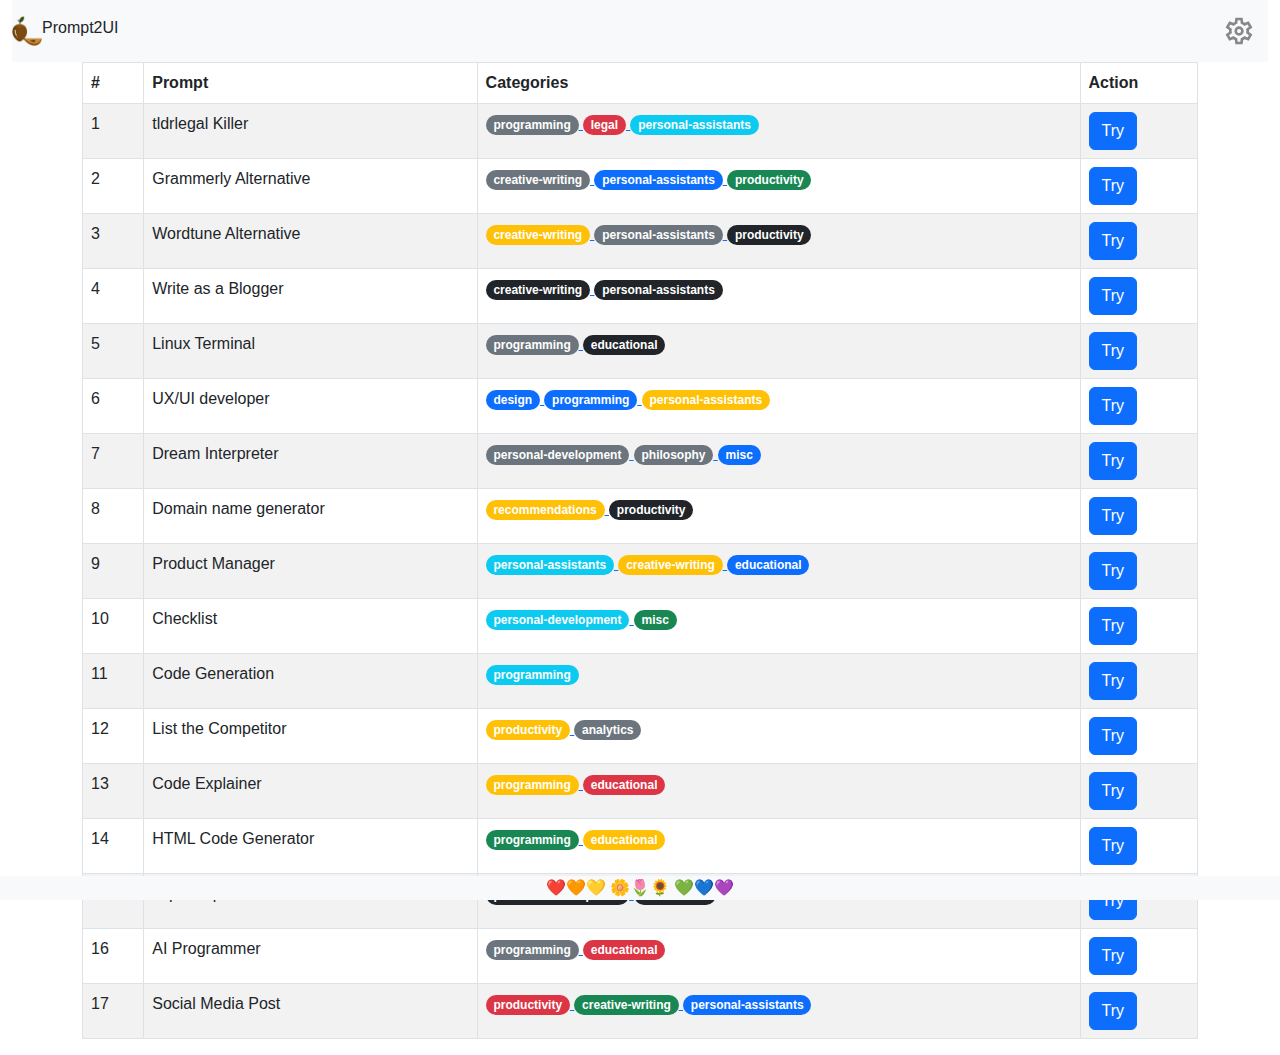
<file: index.html>
<!DOCTYPE html>
<html lang="en">
  <head>
    <meta charset="utf-8" />
    <link rel="icon" href="./favicon.ico" />
    <meta name="viewport" content="width=device-width,initial-scale=1" />
    <meta name="theme-color" content="#000000" />
    <meta name="description" content="Web site created using create-react-app" />
    <link rel="apple-touch-icon" href="./logo192.png" />
    <link rel="manifest" href="./manifest.json" />
    <title>Prompt2UI</title>
    <script defer="defer" src="./static/js/main.b60c5920.js"></script>
    <link href="./static/css/main.9096b47a.css" rel="stylesheet" />
  </head>
  <body>
    <noscript>You need to enable JavaScript to run this app.</noscript>
    <div id="root"></div>
  </body>
</html>
</file>
<file: static/css/main.9096b47a.css>
@charset "UTF-8";/*!
 * Bootstrap  v5.2.3 (https://getbootstrap.com/)
 * Copyright 2011-2022 The Bootstrap Authors
 * Copyright 2011-2022 Twitter, Inc.
 * Licensed under MIT (https://github.com/twbs/bootstrap/blob/main/LICENSE)
 */:root{--bs-blue:#0d6efd;--bs-indigo:#6610f2;--bs-purple:#6f42c1;--bs-pink:#d63384;--bs-red:#dc3545;--bs-orange:#fd7e14;--bs-yellow:#ffc107;--bs-green:#198754;--bs-teal:#20c997;--bs-cyan:#0dcaf0;--bs-black:#000;--bs-white:#fff;--bs-gray:#6c757d;--bs-gray-dark:#343a40;--bs-gray-100:#f8f9fa;--bs-gray-200:#e9ecef;--bs-gray-300:#dee2e6;--bs-gray-400:#ced4da;--bs-gray-500:#adb5bd;--bs-gray-600:#6c757d;--bs-gray-700:#495057;--bs-gray-800:#343a40;--bs-gray-900:#212529;--bs-primary:#0d6efd;--bs-secondary:#6c757d;--bs-success:#198754;--bs-info:#0dcaf0;--bs-warning:#ffc107;--bs-danger:#dc3545;--bs-light:#f8f9fa;--bs-dark:#212529;--bs-primary-rgb:13,110,253;--bs-secondary-rgb:108,117,125;--bs-success-rgb:25,135,84;--bs-info-rgb:13,202,240;--bs-warning-rgb:255,193,7;--bs-danger-rgb:220,53,69;--bs-light-rgb:248,249,250;--bs-dark-rgb:33,37,41;--bs-white-rgb:255,255,255;--bs-black-rgb:0,0,0;--bs-body-color-rgb:33,37,41;--bs-body-bg-rgb:255,255,255;--bs-font-sans-serif:system-ui,-apple-system,"Segoe UI",Roboto,"Helvetica Neue","Noto Sans","Liberation Sans",Arial,sans-serif,"Apple Color Emoji","Segoe UI Emoji","Segoe UI Symbol","Noto Color Emoji";--bs-font-monospace:SFMono-Regular,Menlo,Monaco,Consolas,"Liberation Mono","Courier New",monospace;--bs-gradient:linear-gradient(180deg,hsla(0,0%,100%,.15),hsla(0,0%,100%,0));--bs-body-font-family:var(--bs-font-sans-serif);--bs-body-font-size:1rem;--bs-body-font-weight:400;--bs-body-line-height:1.5;--bs-body-color:#212529;--bs-body-bg:#fff;--bs-border-width:1px;--bs-border-style:solid;--bs-border-color:#dee2e6;--bs-border-color-translucent:rgba(0,0,0,.175);--bs-border-radius:0.375rem;--bs-border-radius-sm:0.25rem;--bs-border-radius-lg:0.5rem;--bs-border-radius-xl:1rem;--bs-border-radius-2xl:2rem;--bs-border-radius-pill:50rem;--bs-link-color:#0d6efd;--bs-link-hover-color:#0a58ca;--bs-code-color:#d63384;--bs-highlight-bg:#fff3cd}*,:after,:before{box-sizing:border-box}@media (prefers-reduced-motion:no-preference){:root{scroll-behavior:smooth}}body{-webkit-text-size-adjust:100%;-webkit-tap-highlight-color:transparent;background-color:#fff;background-color:var(--bs-body-bg);color:#212529;color:var(--bs-body-color);font-family:system-ui,-apple-system,Segoe UI,Roboto,Helvetica Neue,Noto Sans,Liberation Sans,Arial,sans-serif,Apple Color Emoji,Segoe UI Emoji,Segoe UI Symbol,Noto Color Emoji;font-family:var(--bs-body-font-family);font-size:1rem;font-size:var(--bs-body-font-size);font-weight:400;font-weight:var(--bs-body-font-weight);line-height:1.5;line-height:var(--bs-body-line-height);text-align:var(--bs-body-text-align)}hr{border:0;border-top:1px solid;color:inherit;margin:1rem 0;opacity:.25}.h1,.h2,.h3,.h4,.h5,.h6,h1,h2,h3,h4,h5,h6{font-weight:500;line-height:1.2;margin-bottom:.5rem;margin-top:0}.h1,h1{font-size:calc(1.375rem + 1.5vw)}@media (min-width:1200px){.h1,h1{font-size:2.5rem}}.h2,h2{font-size:calc(1.325rem + .9vw)}@media (min-width:1200px){.h2,h2{font-size:2rem}}.h3,h3{font-size:calc(1.3rem + .6vw)}@media (min-width:1200px){.h3,h3{font-size:1.75rem}}.h4,h4{font-size:calc(1.275rem + .3vw)}@media (min-width:1200px){.h4,h4{font-size:1.5rem}}.h5,h5{font-size:1.25rem}.h6,h6{font-size:1rem}p{margin-bottom:1rem;margin-top:0}abbr[title]{cursor:help;-webkit-text-decoration:underline dotted;text-decoration:underline dotted;-webkit-text-decoration-skip-ink:none;text-decoration-skip-ink:none}address{font-style:normal;line-height:inherit;margin-bottom:1rem}ol,ul{padding-left:2rem}dl,ol,ul{margin-bottom:1rem;margin-top:0}ol ol,ol ul,ul ol,ul ul{margin-bottom:0}dt{font-weight:700}dd{margin-bottom:.5rem;margin-left:0}blockquote{margin:0 0 1rem}b,strong{font-weight:bolder}.small,small{font-size:.875em}.mark,mark{background-color:#fff3cd;background-color:var(--bs-highlight-bg);padding:.1875em}sub,sup{font-size:.75em;line-height:0;position:relative;vertical-align:initial}sub{bottom:-.25em}sup{top:-.5em}a{color:#0d6efd;color:var(--bs-link-color);text-decoration:underline}a:hover{color:#0a58ca;color:var(--bs-link-hover-color)}a:not([href]):not([class]),a:not([href]):not([class]):hover{color:inherit;text-decoration:none}code,kbd,pre,samp{font-family:SFMono-Regular,Menlo,Monaco,Consolas,Liberation Mono,Courier New,monospace;font-family:var(--bs-font-monospace);font-size:1em}pre{display:block;font-size:.875em;margin-bottom:1rem;margin-top:0;overflow:auto}pre code{color:inherit;font-size:inherit;word-break:normal}code{word-wrap:break-word;color:#d63384;color:var(--bs-code-color);font-size:.875em}a>code{color:inherit}kbd{background-color:#212529;background-color:var(--bs-body-color);border-radius:.25rem;color:#fff;color:var(--bs-body-bg);font-size:.875em;padding:.1875rem .375rem}kbd kbd{font-size:1em;padding:0}figure{margin:0 0 1rem}img,svg{vertical-align:middle}table{border-collapse:collapse;caption-side:bottom}caption{color:#6c757d;padding-bottom:.5rem;padding-top:.5rem;text-align:left}th{text-align:inherit;text-align:-webkit-match-parent}tbody,td,tfoot,th,thead,tr{border:0 solid;border-color:inherit}label{display:inline-block}button{border-radius:0}button:focus:not(:focus-visible){outline:0}button,input,optgroup,select,textarea{font-family:inherit;font-size:inherit;line-height:inherit;margin:0}button,select{text-transform:none}[role=button]{cursor:pointer}select{word-wrap:normal}select:disabled{opacity:1}[list]:not([type=date]):not([type=datetime-local]):not([type=month]):not([type=week]):not([type=time])::-webkit-calendar-picker-indicator{display:none!important}[type=button],[type=reset],[type=submit],button{-webkit-appearance:button}[type=button]:not(:disabled),[type=reset]:not(:disabled),[type=submit]:not(:disabled),button:not(:disabled){cursor:pointer}::-moz-focus-inner{border-style:none;padding:0}textarea{resize:vertical}fieldset{border:0;margin:0;min-width:0;padding:0}legend{float:left;font-size:calc(1.275rem + .3vw);line-height:inherit;margin-bottom:.5rem;padding:0;width:100%}@media (min-width:1200px){legend{font-size:1.5rem}}legend+*{clear:left}::-webkit-datetime-edit-day-field,::-webkit-datetime-edit-fields-wrapper,::-webkit-datetime-edit-hour-field,::-webkit-datetime-edit-minute,::-webkit-datetime-edit-month-field,::-webkit-datetime-edit-text,::-webkit-datetime-edit-year-field{padding:0}::-webkit-inner-spin-button{height:auto}[type=search]{-webkit-appearance:textfield;outline-offset:-2px}::-webkit-search-decoration{-webkit-appearance:none}::-webkit-color-swatch-wrapper{padding:0}::-webkit-file-upload-button{-webkit-appearance:button;font:inherit}::file-selector-button{-webkit-appearance:button;font:inherit}output{display:inline-block}iframe{border:0}summary{cursor:pointer;display:list-item}progress{vertical-align:initial}[hidden]{display:none!important}.lead{font-size:1.25rem;font-weight:300}.display-1{font-size:calc(1.625rem + 4.5vw);font-weight:300;line-height:1.2}@media (min-width:1200px){.display-1{font-size:5rem}}.display-2{font-size:calc(1.575rem + 3.9vw);font-weight:300;line-height:1.2}@media (min-width:1200px){.display-2{font-size:4.5rem}}.display-3{font-size:calc(1.525rem + 3.3vw);font-weight:300;line-height:1.2}@media (min-width:1200px){.display-3{font-size:4rem}}.display-4{font-size:calc(1.475rem + 2.7vw);font-weight:300;line-height:1.2}@media (min-width:1200px){.display-4{font-size:3.5rem}}.display-5{font-size:calc(1.425rem + 2.1vw);font-weight:300;line-height:1.2}@media (min-width:1200px){.display-5{font-size:3rem}}.display-6{font-size:calc(1.375rem + 1.5vw);font-weight:300;line-height:1.2}@media (min-width:1200px){.display-6{font-size:2.5rem}}.list-inline,.list-unstyled{list-style:none;padding-left:0}.list-inline-item{display:inline-block}.list-inline-item:not(:last-child){margin-right:.5rem}.initialism{font-size:.875em;text-transform:uppercase}.blockquote{font-size:1.25rem;margin-bottom:1rem}.blockquote>:last-child{margin-bottom:0}.blockquote-footer{color:#6c757d;font-size:.875em;margin-bottom:1rem;margin-top:-1rem}.blockquote-footer:before{content:"— "}.img-fluid,.img-thumbnail{height:auto;max-width:100%}.img-thumbnail{background-color:#fff;border:1px solid #dee2e6;border:1px solid var(--bs-border-color);border-radius:.375rem;padding:.25rem}.figure{display:inline-block}.figure-img{line-height:1;margin-bottom:.5rem}.figure-caption{color:#6c757d;font-size:.875em}.container,.container-fluid,.container-lg,.container-md,.container-sm,.container-xl,.container-xxl{--bs-gutter-x:1.5rem;--bs-gutter-y:0;margin-left:auto;margin-right:auto;padding-left:calc(var(--bs-gutter-x)*.5);padding-right:calc(var(--bs-gutter-x)*.5);width:100%}@media (min-width:576px){.container,.container-sm{max-width:540px}}@media (min-width:768px){.container,.container-md,.container-sm{max-width:720px}}@media (min-width:992px){.container,.container-lg,.container-md,.container-sm{max-width:960px}}@media (min-width:1200px){.container,.container-lg,.container-md,.container-sm,.container-xl{max-width:1140px}}@media (min-width:1400px){.container,.container-lg,.container-md,.container-sm,.container-xl,.container-xxl{max-width:1320px}}.row{--bs-gutter-x:1.5rem;--bs-gutter-y:0;display:flex;flex-wrap:wrap;margin-left:calc(var(--bs-gutter-x)*-.5);margin-right:calc(var(--bs-gutter-x)*-.5);margin-top:calc(var(--bs-gutter-y)*-1)}.row>*{flex-shrink:0;margin-top:var(--bs-gutter-y);max-width:100%;padding-left:calc(var(--bs-gutter-x)*.5);padding-right:calc(var(--bs-gutter-x)*.5);width:100%}.col{flex:1 0}.row-cols-auto>*{flex:0 0 auto;width:auto}.row-cols-1>*{flex:0 0 auto;width:100%}.row-cols-2>*{flex:0 0 auto;width:50%}.row-cols-3>*{flex:0 0 auto;width:33.3333333333%}.row-cols-4>*{flex:0 0 auto;width:25%}.row-cols-5>*{flex:0 0 auto;width:20%}.row-cols-6>*{flex:0 0 auto;width:16.6666666667%}.col-auto{flex:0 0 auto;width:auto}.col-1{flex:0 0 auto;width:8.33333333%}.col-2{flex:0 0 auto;width:16.66666667%}.col-3{flex:0 0 auto;width:25%}.col-4{flex:0 0 auto;width:33.33333333%}.col-5{flex:0 0 auto;width:41.66666667%}.col-6{flex:0 0 auto;width:50%}.col-7{flex:0 0 auto;width:58.33333333%}.col-8{flex:0 0 auto;width:66.66666667%}.col-9{flex:0 0 auto;width:75%}.col-10{flex:0 0 auto;width:83.33333333%}.col-11{flex:0 0 auto;width:91.66666667%}.col-12{flex:0 0 auto;width:100%}.offset-1{margin-left:8.33333333%}.offset-2{margin-left:16.66666667%}.offset-3{margin-left:25%}.offset-4{margin-left:33.33333333%}.offset-5{margin-left:41.66666667%}.offset-6{margin-left:50%}.offset-7{margin-left:58.33333333%}.offset-8{margin-left:66.66666667%}.offset-9{margin-left:75%}.offset-10{margin-left:83.33333333%}.offset-11{margin-left:91.66666667%}.g-0,.gx-0{--bs-gutter-x:0}.g-0,.gy-0{--bs-gutter-y:0}.g-1,.gx-1{--bs-gutter-x:0.25rem}.g-1,.gy-1{--bs-gutter-y:0.25rem}.g-2,.gx-2{--bs-gutter-x:0.5rem}.g-2,.gy-2{--bs-gutter-y:0.5rem}.g-3,.gx-3{--bs-gutter-x:1rem}.g-3,.gy-3{--bs-gutter-y:1rem}.g-4,.gx-4{--bs-gutter-x:1.5rem}.g-4,.gy-4{--bs-gutter-y:1.5rem}.g-5,.gx-5{--bs-gutter-x:3rem}.g-5,.gy-5{--bs-gutter-y:3rem}@media (min-width:576px){.col-sm{flex:1 0}.row-cols-sm-auto>*{flex:0 0 auto;width:auto}.row-cols-sm-1>*{flex:0 0 auto;width:100%}.row-cols-sm-2>*{flex:0 0 auto;width:50%}.row-cols-sm-3>*{flex:0 0 auto;width:33.3333333333%}.row-cols-sm-4>*{flex:0 0 auto;width:25%}.row-cols-sm-5>*{flex:0 0 auto;width:20%}.row-cols-sm-6>*{flex:0 0 auto;width:16.6666666667%}.col-sm-auto{flex:0 0 auto;width:auto}.col-sm-1{flex:0 0 auto;width:8.33333333%}.col-sm-2{flex:0 0 auto;width:16.66666667%}.col-sm-3{flex:0 0 auto;width:25%}.col-sm-4{flex:0 0 auto;width:33.33333333%}.col-sm-5{flex:0 0 auto;width:41.66666667%}.col-sm-6{flex:0 0 auto;width:50%}.col-sm-7{flex:0 0 auto;width:58.33333333%}.col-sm-8{flex:0 0 auto;width:66.66666667%}.col-sm-9{flex:0 0 auto;width:75%}.col-sm-10{flex:0 0 auto;width:83.33333333%}.col-sm-11{flex:0 0 auto;width:91.66666667%}.col-sm-12{flex:0 0 auto;width:100%}.offset-sm-0{margin-left:0}.offset-sm-1{margin-left:8.33333333%}.offset-sm-2{margin-left:16.66666667%}.offset-sm-3{margin-left:25%}.offset-sm-4{margin-left:33.33333333%}.offset-sm-5{margin-left:41.66666667%}.offset-sm-6{margin-left:50%}.offset-sm-7{margin-left:58.33333333%}.offset-sm-8{margin-left:66.66666667%}.offset-sm-9{margin-left:75%}.offset-sm-10{margin-left:83.33333333%}.offset-sm-11{margin-left:91.66666667%}.g-sm-0,.gx-sm-0{--bs-gutter-x:0}.g-sm-0,.gy-sm-0{--bs-gutter-y:0}.g-sm-1,.gx-sm-1{--bs-gutter-x:0.25rem}.g-sm-1,.gy-sm-1{--bs-gutter-y:0.25rem}.g-sm-2,.gx-sm-2{--bs-gutter-x:0.5rem}.g-sm-2,.gy-sm-2{--bs-gutter-y:0.5rem}.g-sm-3,.gx-sm-3{--bs-gutter-x:1rem}.g-sm-3,.gy-sm-3{--bs-gutter-y:1rem}.g-sm-4,.gx-sm-4{--bs-gutter-x:1.5rem}.g-sm-4,.gy-sm-4{--bs-gutter-y:1.5rem}.g-sm-5,.gx-sm-5{--bs-gutter-x:3rem}.g-sm-5,.gy-sm-5{--bs-gutter-y:3rem}}@media (min-width:768px){.col-md{flex:1 0}.row-cols-md-auto>*{flex:0 0 auto;width:auto}.row-cols-md-1>*{flex:0 0 auto;width:100%}.row-cols-md-2>*{flex:0 0 auto;width:50%}.row-cols-md-3>*{flex:0 0 auto;width:33.3333333333%}.row-cols-md-4>*{flex:0 0 auto;width:25%}.row-cols-md-5>*{flex:0 0 auto;width:20%}.row-cols-md-6>*{flex:0 0 auto;width:16.6666666667%}.col-md-auto{flex:0 0 auto;width:auto}.col-md-1{flex:0 0 auto;width:8.33333333%}.col-md-2{flex:0 0 auto;width:16.66666667%}.col-md-3{flex:0 0 auto;width:25%}.col-md-4{flex:0 0 auto;width:33.33333333%}.col-md-5{flex:0 0 auto;width:41.66666667%}.col-md-6{flex:0 0 auto;width:50%}.col-md-7{flex:0 0 auto;width:58.33333333%}.col-md-8{flex:0 0 auto;width:66.66666667%}.col-md-9{flex:0 0 auto;width:75%}.col-md-10{flex:0 0 auto;width:83.33333333%}.col-md-11{flex:0 0 auto;width:91.66666667%}.col-md-12{flex:0 0 auto;width:100%}.offset-md-0{margin-left:0}.offset-md-1{margin-left:8.33333333%}.offset-md-2{margin-left:16.66666667%}.offset-md-3{margin-left:25%}.offset-md-4{margin-left:33.33333333%}.offset-md-5{margin-left:41.66666667%}.offset-md-6{margin-left:50%}.offset-md-7{margin-left:58.33333333%}.offset-md-8{margin-left:66.66666667%}.offset-md-9{margin-left:75%}.offset-md-10{margin-left:83.33333333%}.offset-md-11{margin-left:91.66666667%}.g-md-0,.gx-md-0{--bs-gutter-x:0}.g-md-0,.gy-md-0{--bs-gutter-y:0}.g-md-1,.gx-md-1{--bs-gutter-x:0.25rem}.g-md-1,.gy-md-1{--bs-gutter-y:0.25rem}.g-md-2,.gx-md-2{--bs-gutter-x:0.5rem}.g-md-2,.gy-md-2{--bs-gutter-y:0.5rem}.g-md-3,.gx-md-3{--bs-gutter-x:1rem}.g-md-3,.gy-md-3{--bs-gutter-y:1rem}.g-md-4,.gx-md-4{--bs-gutter-x:1.5rem}.g-md-4,.gy-md-4{--bs-gutter-y:1.5rem}.g-md-5,.gx-md-5{--bs-gutter-x:3rem}.g-md-5,.gy-md-5{--bs-gutter-y:3rem}}@media (min-width:992px){.col-lg{flex:1 0}.row-cols-lg-auto>*{flex:0 0 auto;width:auto}.row-cols-lg-1>*{flex:0 0 auto;width:100%}.row-cols-lg-2>*{flex:0 0 auto;width:50%}.row-cols-lg-3>*{flex:0 0 auto;width:33.3333333333%}.row-cols-lg-4>*{flex:0 0 auto;width:25%}.row-cols-lg-5>*{flex:0 0 auto;width:20%}.row-cols-lg-6>*{flex:0 0 auto;width:16.6666666667%}.col-lg-auto{flex:0 0 auto;width:auto}.col-lg-1{flex:0 0 auto;width:8.33333333%}.col-lg-2{flex:0 0 auto;width:16.66666667%}.col-lg-3{flex:0 0 auto;width:25%}.col-lg-4{flex:0 0 auto;width:33.33333333%}.col-lg-5{flex:0 0 auto;width:41.66666667%}.col-lg-6{flex:0 0 auto;width:50%}.col-lg-7{flex:0 0 auto;width:58.33333333%}.col-lg-8{flex:0 0 auto;width:66.66666667%}.col-lg-9{flex:0 0 auto;width:75%}.col-lg-10{flex:0 0 auto;width:83.33333333%}.col-lg-11{flex:0 0 auto;width:91.66666667%}.col-lg-12{flex:0 0 auto;width:100%}.offset-lg-0{margin-left:0}.offset-lg-1{margin-left:8.33333333%}.offset-lg-2{margin-left:16.66666667%}.offset-lg-3{margin-left:25%}.offset-lg-4{margin-left:33.33333333%}.offset-lg-5{margin-left:41.66666667%}.offset-lg-6{margin-left:50%}.offset-lg-7{margin-left:58.33333333%}.offset-lg-8{margin-left:66.66666667%}.offset-lg-9{margin-left:75%}.offset-lg-10{margin-left:83.33333333%}.offset-lg-11{margin-left:91.66666667%}.g-lg-0,.gx-lg-0{--bs-gutter-x:0}.g-lg-0,.gy-lg-0{--bs-gutter-y:0}.g-lg-1,.gx-lg-1{--bs-gutter-x:0.25rem}.g-lg-1,.gy-lg-1{--bs-gutter-y:0.25rem}.g-lg-2,.gx-lg-2{--bs-gutter-x:0.5rem}.g-lg-2,.gy-lg-2{--bs-gutter-y:0.5rem}.g-lg-3,.gx-lg-3{--bs-gutter-x:1rem}.g-lg-3,.gy-lg-3{--bs-gutter-y:1rem}.g-lg-4,.gx-lg-4{--bs-gutter-x:1.5rem}.g-lg-4,.gy-lg-4{--bs-gutter-y:1.5rem}.g-lg-5,.gx-lg-5{--bs-gutter-x:3rem}.g-lg-5,.gy-lg-5{--bs-gutter-y:3rem}}@media (min-width:1200px){.col-xl{flex:1 0}.row-cols-xl-auto>*{flex:0 0 auto;width:auto}.row-cols-xl-1>*{flex:0 0 auto;width:100%}.row-cols-xl-2>*{flex:0 0 auto;width:50%}.row-cols-xl-3>*{flex:0 0 auto;width:33.3333333333%}.row-cols-xl-4>*{flex:0 0 auto;width:25%}.row-cols-xl-5>*{flex:0 0 auto;width:20%}.row-cols-xl-6>*{flex:0 0 auto;width:16.6666666667%}.col-xl-auto{flex:0 0 auto;width:auto}.col-xl-1{flex:0 0 auto;width:8.33333333%}.col-xl-2{flex:0 0 auto;width:16.66666667%}.col-xl-3{flex:0 0 auto;width:25%}.col-xl-4{flex:0 0 auto;width:33.33333333%}.col-xl-5{flex:0 0 auto;width:41.66666667%}.col-xl-6{flex:0 0 auto;width:50%}.col-xl-7{flex:0 0 auto;width:58.33333333%}.col-xl-8{flex:0 0 auto;width:66.66666667%}.col-xl-9{flex:0 0 auto;width:75%}.col-xl-10{flex:0 0 auto;width:83.33333333%}.col-xl-11{flex:0 0 auto;width:91.66666667%}.col-xl-12{flex:0 0 auto;width:100%}.offset-xl-0{margin-left:0}.offset-xl-1{margin-left:8.33333333%}.offset-xl-2{margin-left:16.66666667%}.offset-xl-3{margin-left:25%}.offset-xl-4{margin-left:33.33333333%}.offset-xl-5{margin-left:41.66666667%}.offset-xl-6{margin-left:50%}.offset-xl-7{margin-left:58.33333333%}.offset-xl-8{margin-left:66.66666667%}.offset-xl-9{margin-left:75%}.offset-xl-10{margin-left:83.33333333%}.offset-xl-11{margin-left:91.66666667%}.g-xl-0,.gx-xl-0{--bs-gutter-x:0}.g-xl-0,.gy-xl-0{--bs-gutter-y:0}.g-xl-1,.gx-xl-1{--bs-gutter-x:0.25rem}.g-xl-1,.gy-xl-1{--bs-gutter-y:0.25rem}.g-xl-2,.gx-xl-2{--bs-gutter-x:0.5rem}.g-xl-2,.gy-xl-2{--bs-gutter-y:0.5rem}.g-xl-3,.gx-xl-3{--bs-gutter-x:1rem}.g-xl-3,.gy-xl-3{--bs-gutter-y:1rem}.g-xl-4,.gx-xl-4{--bs-gutter-x:1.5rem}.g-xl-4,.gy-xl-4{--bs-gutter-y:1.5rem}.g-xl-5,.gx-xl-5{--bs-gutter-x:3rem}.g-xl-5,.gy-xl-5{--bs-gutter-y:3rem}}@media (min-width:1400px){.col-xxl{flex:1 0}.row-cols-xxl-auto>*{flex:0 0 auto;width:auto}.row-cols-xxl-1>*{flex:0 0 auto;width:100%}.row-cols-xxl-2>*{flex:0 0 auto;width:50%}.row-cols-xxl-3>*{flex:0 0 auto;width:33.3333333333%}.row-cols-xxl-4>*{flex:0 0 auto;width:25%}.row-cols-xxl-5>*{flex:0 0 auto;width:20%}.row-cols-xxl-6>*{flex:0 0 auto;width:16.6666666667%}.col-xxl-auto{flex:0 0 auto;width:auto}.col-xxl-1{flex:0 0 auto;width:8.33333333%}.col-xxl-2{flex:0 0 auto;width:16.66666667%}.col-xxl-3{flex:0 0 auto;width:25%}.col-xxl-4{flex:0 0 auto;width:33.33333333%}.col-xxl-5{flex:0 0 auto;width:41.66666667%}.col-xxl-6{flex:0 0 auto;width:50%}.col-xxl-7{flex:0 0 auto;width:58.33333333%}.col-xxl-8{flex:0 0 auto;width:66.66666667%}.col-xxl-9{flex:0 0 auto;width:75%}.col-xxl-10{flex:0 0 auto;width:83.33333333%}.col-xxl-11{flex:0 0 auto;width:91.66666667%}.col-xxl-12{flex:0 0 auto;width:100%}.offset-xxl-0{margin-left:0}.offset-xxl-1{margin-left:8.33333333%}.offset-xxl-2{margin-left:16.66666667%}.offset-xxl-3{margin-left:25%}.offset-xxl-4{margin-left:33.33333333%}.offset-xxl-5{margin-left:41.66666667%}.offset-xxl-6{margin-left:50%}.offset-xxl-7{margin-left:58.33333333%}.offset-xxl-8{margin-left:66.66666667%}.offset-xxl-9{margin-left:75%}.offset-xxl-10{margin-left:83.33333333%}.offset-xxl-11{margin-left:91.66666667%}.g-xxl-0,.gx-xxl-0{--bs-gutter-x:0}.g-xxl-0,.gy-xxl-0{--bs-gutter-y:0}.g-xxl-1,.gx-xxl-1{--bs-gutter-x:0.25rem}.g-xxl-1,.gy-xxl-1{--bs-gutter-y:0.25rem}.g-xxl-2,.gx-xxl-2{--bs-gutter-x:0.5rem}.g-xxl-2,.gy-xxl-2{--bs-gutter-y:0.5rem}.g-xxl-3,.gx-xxl-3{--bs-gutter-x:1rem}.g-xxl-3,.gy-xxl-3{--bs-gutter-y:1rem}.g-xxl-4,.gx-xxl-4{--bs-gutter-x:1.5rem}.g-xxl-4,.gy-xxl-4{--bs-gutter-y:1.5rem}.g-xxl-5,.gx-xxl-5{--bs-gutter-x:3rem}.g-xxl-5,.gy-xxl-5{--bs-gutter-y:3rem}}.table{--bs-table-color:var(--bs-body-color);--bs-table-bg:transparent;--bs-table-border-color:var(--bs-border-color);--bs-table-accent-bg:transparent;--bs-table-striped-color:var(--bs-body-color);--bs-table-striped-bg:rgba(0,0,0,.05);--bs-table-active-color:var(--bs-body-color);--bs-table-active-bg:rgba(0,0,0,.1);--bs-table-hover-color:var(--bs-body-color);--bs-table-hover-bg:rgba(0,0,0,.075);border-color:var(--bs-table-border-color);color:var(--bs-table-color);margin-bottom:1rem;vertical-align:top;width:100%}.table>:not(caption)>*>*{background-color:var(--bs-table-bg);border-bottom-width:1px;box-shadow:inset 0 0 0 9999px var(--bs-table-accent-bg);padding:.5rem}.table>tbody{vertical-align:inherit}.table>thead{vertical-align:bottom}.table-group-divider{border-top:2px solid}.caption-top{caption-side:top}.table-sm>:not(caption)>*>*{padding:.25rem}.table-bordered>:not(caption)>*{border-width:1px 0}.table-bordered>:not(caption)>*>*{border-width:0 1px}.table-borderless>:not(caption)>*>*{border-bottom-width:0}.table-borderless>:not(:first-child){border-top-width:0}.table-striped-columns>:not(caption)>tr>:nth-child(2n),.table-striped>tbody>tr:nth-of-type(odd)>*{--bs-table-accent-bg:var(--bs-table-striped-bg);color:var(--bs-table-striped-color)}.table-active{--bs-table-accent-bg:var(--bs-table-active-bg);color:var(--bs-table-active-color)}.table-hover>tbody>tr:hover>*{--bs-table-accent-bg:var(--bs-table-hover-bg);color:var(--bs-table-hover-color)}.table-primary{--bs-table-color:#000;--bs-table-bg:#cfe2ff;--bs-table-border-color:#bacbe6;--bs-table-striped-bg:#c5d7f2;--bs-table-striped-color:#000;--bs-table-active-bg:#bacbe6;--bs-table-active-color:#000;--bs-table-hover-bg:#bfd1ec;--bs-table-hover-color:#000}.table-primary,.table-secondary{border-color:var(--bs-table-border-color);color:var(--bs-table-color)}.table-secondary{--bs-table-color:#000;--bs-table-bg:#e2e3e5;--bs-table-border-color:#cbccce;--bs-table-striped-bg:#d7d8da;--bs-table-striped-color:#000;--bs-table-active-bg:#cbccce;--bs-table-active-color:#000;--bs-table-hover-bg:#d1d2d4;--bs-table-hover-color:#000}.table-success{--bs-table-color:#000;--bs-table-bg:#d1e7dd;--bs-table-border-color:#bcd0c7;--bs-table-striped-bg:#c7dbd2;--bs-table-striped-color:#000;--bs-table-active-bg:#bcd0c7;--bs-table-active-color:#000;--bs-table-hover-bg:#c1d6cc;--bs-table-hover-color:#000}.table-info,.table-success{border-color:var(--bs-table-border-color);color:var(--bs-table-color)}.table-info{--bs-table-color:#000;--bs-table-bg:#cff4fc;--bs-table-border-color:#badce3;--bs-table-striped-bg:#c5e8ef;--bs-table-striped-color:#000;--bs-table-active-bg:#badce3;--bs-table-active-color:#000;--bs-table-hover-bg:#bfe2e9;--bs-table-hover-color:#000}.table-warning{--bs-table-color:#000;--bs-table-bg:#fff3cd;--bs-table-border-color:#e6dbb9;--bs-table-striped-bg:#f2e7c3;--bs-table-striped-color:#000;--bs-table-active-bg:#e6dbb9;--bs-table-active-color:#000;--bs-table-hover-bg:#ece1be;--bs-table-hover-color:#000}.table-danger,.table-warning{border-color:var(--bs-table-border-color);color:var(--bs-table-color)}.table-danger{--bs-table-color:#000;--bs-table-bg:#f8d7da;--bs-table-border-color:#dfc2c4;--bs-table-striped-bg:#eccccf;--bs-table-striped-color:#000;--bs-table-active-bg:#dfc2c4;--bs-table-active-color:#000;--bs-table-hover-bg:#e5c7ca;--bs-table-hover-color:#000}.table-light{--bs-table-color:#000;--bs-table-bg:#f8f9fa;--bs-table-border-color:#dfe0e1;--bs-table-striped-bg:#ecedee;--bs-table-striped-color:#000;--bs-table-active-bg:#dfe0e1;--bs-table-active-color:#000;--bs-table-hover-bg:#e5e6e7;--bs-table-hover-color:#000}.table-dark,.table-light{border-color:var(--bs-table-border-color);color:var(--bs-table-color)}.table-dark{--bs-table-color:#fff;--bs-table-bg:#212529;--bs-table-border-color:#373b3e;--bs-table-striped-bg:#2c3034;--bs-table-striped-color:#fff;--bs-table-active-bg:#373b3e;--bs-table-active-color:#fff;--bs-table-hover-bg:#323539;--bs-table-hover-color:#fff}.table-responsive{-webkit-overflow-scrolling:touch;overflow-x:auto}@media (max-width:575.98px){.table-responsive-sm{-webkit-overflow-scrolling:touch;overflow-x:auto}}@media (max-width:767.98px){.table-responsive-md{-webkit-overflow-scrolling:touch;overflow-x:auto}}@media (max-width:991.98px){.table-responsive-lg{-webkit-overflow-scrolling:touch;overflow-x:auto}}@media (max-width:1199.98px){.table-responsive-xl{-webkit-overflow-scrolling:touch;overflow-x:auto}}@media (max-width:1399.98px){.table-responsive-xxl{-webkit-overflow-scrolling:touch;overflow-x:auto}}.form-label{margin-bottom:.5rem}.col-form-label{font-size:inherit;line-height:1.5;margin-bottom:0;padding-bottom:calc(.375rem + 1px);padding-top:calc(.375rem + 1px)}.col-form-label-lg{font-size:1.25rem;padding-bottom:calc(.5rem + 1px);padding-top:calc(.5rem + 1px)}.col-form-label-sm{font-size:.875rem;padding-bottom:calc(.25rem + 1px);padding-top:calc(.25rem + 1px)}.form-text{color:#6c757d;font-size:.875em;margin-top:.25rem}.form-control{-webkit-appearance:none;appearance:none;background-clip:padding-box;background-color:#fff;border:1px solid #ced4da;border-radius:.375rem;color:#212529;display:block;font-size:1rem;font-weight:400;line-height:1.5;padding:.375rem .75rem;transition:border-color .15s ease-in-out,box-shadow .15s ease-in-out;width:100%}@media (prefers-reduced-motion:reduce){.form-control{transition:none}}.form-control[type=file]{overflow:hidden}.form-control[type=file]:not(:disabled):not([readonly]){cursor:pointer}.form-control:focus{background-color:#fff;border-color:#86b7fe;box-shadow:0 0 0 .25rem rgba(13,110,253,.25);color:#212529;outline:0}.form-control::-webkit-date-and-time-value{height:1.5em}.form-control::-webkit-input-placeholder{color:#6c757d;opacity:1}.form-control::placeholder{color:#6c757d;opacity:1}.form-control:disabled{background-color:#e9ecef;opacity:1}.form-control::-webkit-file-upload-button{-webkit-margin-end:.75rem;background-color:#e9ecef;border:0 solid;border-color:inherit;border-inline-end-width:1px;border-radius:0;color:#212529;margin:-.375rem -.75rem;margin-inline-end:.75rem;padding:.375rem .75rem;pointer-events:none;-webkit-transition:color .15s ease-in-out,background-color .15s ease-in-out,border-color .15s ease-in-out,box-shadow .15s ease-in-out;transition:color .15s ease-in-out,background-color .15s ease-in-out,border-color .15s ease-in-out,box-shadow .15s ease-in-out}.form-control::file-selector-button{-webkit-margin-end:.75rem;background-color:#e9ecef;border:0 solid;border-color:inherit;border-inline-end-width:1px;border-radius:0;color:#212529;margin:-.375rem -.75rem;margin-inline-end:.75rem;padding:.375rem .75rem;pointer-events:none;transition:color .15s ease-in-out,background-color .15s ease-in-out,border-color .15s ease-in-out,box-shadow .15s ease-in-out}@media (prefers-reduced-motion:reduce){.form-control::-webkit-file-upload-button{-webkit-transition:none;transition:none}.form-control::file-selector-button{transition:none}}.form-control:hover:not(:disabled):not([readonly])::-webkit-file-upload-button{background-color:#dde0e3}.form-control:hover:not(:disabled):not([readonly])::file-selector-button{background-color:#dde0e3}.form-control-plaintext{background-color:initial;border:solid transparent;border-width:1px 0;color:#212529;display:block;line-height:1.5;margin-bottom:0;padding:.375rem 0;width:100%}.form-control-plaintext:focus{outline:0}.form-control-plaintext.form-control-lg,.form-control-plaintext.form-control-sm{padding-left:0;padding-right:0}.form-control-sm{border-radius:.25rem;font-size:.875rem;min-height:calc(1.5em + .5rem + 2px);padding:.25rem .5rem}.form-control-sm::-webkit-file-upload-button{-webkit-margin-end:.5rem;margin:-.25rem -.5rem;margin-inline-end:.5rem;padding:.25rem .5rem}.form-control-sm::file-selector-button{-webkit-margin-end:.5rem;margin:-.25rem -.5rem;margin-inline-end:.5rem;padding:.25rem .5rem}.form-control-lg{border-radius:.5rem;font-size:1.25rem;min-height:calc(1.5em + 1rem + 2px);padding:.5rem 1rem}.form-control-lg::-webkit-file-upload-button{-webkit-margin-end:1rem;margin:-.5rem -1rem;margin-inline-end:1rem;padding:.5rem 1rem}.form-control-lg::file-selector-button{-webkit-margin-end:1rem;margin:-.5rem -1rem;margin-inline-end:1rem;padding:.5rem 1rem}textarea.form-control{min-height:calc(1.5em + .75rem + 2px)}textarea.form-control-sm{min-height:calc(1.5em + .5rem + 2px)}textarea.form-control-lg{min-height:calc(1.5em + 1rem + 2px)}.form-control-color{height:calc(1.5em + .75rem + 2px);padding:.375rem;width:3rem}.form-control-color:not(:disabled):not([readonly]){cursor:pointer}.form-control-color::-moz-color-swatch{border:0!important;border-radius:.375rem}.form-control-color::-webkit-color-swatch{border-radius:.375rem}.form-control-color.form-control-sm{height:calc(1.5em + .5rem + 2px)}.form-control-color.form-control-lg{height:calc(1.5em + 1rem + 2px)}.form-select{-moz-padding-start:calc(.75rem - 3px);-webkit-appearance:none;appearance:none;background-color:#fff;background-image:url("data:image/svg+xml;charset=utf-8,%3Csvg xmlns='http://www.w3.org/2000/svg' viewBox='0 0 16 16'%3E%3Cpath fill='none' stroke='%23343a40' stroke-linecap='round' stroke-linejoin='round' stroke-width='2' d='m2 5 6 6 6-6'/%3E%3C/svg%3E");background-position:right .75rem center;background-repeat:no-repeat;background-size:16px 12px;border:1px solid #ced4da;border-radius:.375rem;color:#212529;display:block;font-size:1rem;font-weight:400;line-height:1.5;padding:.375rem 2.25rem .375rem .75rem;transition:border-color .15s ease-in-out,box-shadow .15s ease-in-out;width:100%}@media (prefers-reduced-motion:reduce){.form-select{transition:none}}.form-select:focus{border-color:#86b7fe;box-shadow:0 0 0 .25rem rgba(13,110,253,.25);outline:0}.form-select[multiple],.form-select[size]:not([size="1"]){background-image:none;padding-right:.75rem}.form-select:disabled{background-color:#e9ecef}.form-select:-moz-focusring{color:transparent;text-shadow:0 0 0 #212529}.form-select-sm{border-radius:.25rem;font-size:.875rem;padding-bottom:.25rem;padding-left:.5rem;padding-top:.25rem}.form-select-lg{border-radius:.5rem;font-size:1.25rem;padding-bottom:.5rem;padding-left:1rem;padding-top:.5rem}.form-check{display:block;margin-bottom:.125rem;min-height:1.5rem;padding-left:1.5em}.form-check .form-check-input{float:left;margin-left:-1.5em}.form-check-reverse{padding-left:0;padding-right:1.5em;text-align:right}.form-check-reverse .form-check-input{float:right;margin-left:0;margin-right:-1.5em}.form-check-input{-webkit-appearance:none;appearance:none;background-color:#fff;background-position:50%;background-repeat:no-repeat;background-size:contain;border:1px solid rgba(0,0,0,.25);height:1em;margin-top:.25em;-webkit-print-color-adjust:exact;print-color-adjust:exact;vertical-align:top;width:1em}.form-check-input[type=checkbox]{border-radius:.25em}.form-check-input[type=radio]{border-radius:50%}.form-check-input:active{-webkit-filter:brightness(90%);filter:brightness(90%)}.form-check-input:focus{border-color:#86b7fe;box-shadow:0 0 0 .25rem rgba(13,110,253,.25);outline:0}.form-check-input:checked{background-color:#0d6efd;border-color:#0d6efd}.form-check-input:checked[type=checkbox]{background-image:url("data:image/svg+xml;charset=utf-8,%3Csvg xmlns='http://www.w3.org/2000/svg' viewBox='0 0 20 20'%3E%3Cpath fill='none' stroke='%23fff' stroke-linecap='round' stroke-linejoin='round' stroke-width='3' d='m6 10 3 3 6-6'/%3E%3C/svg%3E")}.form-check-input:checked[type=radio]{background-image:url("data:image/svg+xml;charset=utf-8,%3Csvg xmlns='http://www.w3.org/2000/svg' viewBox='-4 -4 8 8'%3E%3Ccircle r='2' fill='%23fff'/%3E%3C/svg%3E")}.form-check-input[type=checkbox]:indeterminate{background-color:#0d6efd;background-image:url("data:image/svg+xml;charset=utf-8,%3Csvg xmlns='http://www.w3.org/2000/svg' viewBox='0 0 20 20'%3E%3Cpath fill='none' stroke='%23fff' stroke-linecap='round' stroke-linejoin='round' stroke-width='3' d='M6 10h8'/%3E%3C/svg%3E");border-color:#0d6efd}.form-check-input:disabled{-webkit-filter:none;filter:none;opacity:.5;pointer-events:none}.form-check-input:disabled~.form-check-label,.form-check-input[disabled]~.form-check-label{cursor:default;opacity:.5}.form-switch{padding-left:2.5em}.form-switch .form-check-input{background-image:url("data:image/svg+xml;charset=utf-8,%3Csvg xmlns='http://www.w3.org/2000/svg' viewBox='-4 -4 8 8'%3E%3Ccircle r='3' fill='rgba(0, 0, 0, 0.25)'/%3E%3C/svg%3E");background-position:0;border-radius:2em;margin-left:-2.5em;transition:background-position .15s ease-in-out;width:2em}@media (prefers-reduced-motion:reduce){.form-switch .form-check-input{transition:none}}.form-switch .form-check-input:focus{background-image:url("data:image/svg+xml;charset=utf-8,%3Csvg xmlns='http://www.w3.org/2000/svg' viewBox='-4 -4 8 8'%3E%3Ccircle r='3' fill='%2386b7fe'/%3E%3C/svg%3E")}.form-switch .form-check-input:checked{background-image:url("data:image/svg+xml;charset=utf-8,%3Csvg xmlns='http://www.w3.org/2000/svg' viewBox='-4 -4 8 8'%3E%3Ccircle r='3' fill='%23fff'/%3E%3C/svg%3E");background-position:100%}.form-switch.form-check-reverse{padding-left:0;padding-right:2.5em}.form-switch.form-check-reverse .form-check-input{margin-left:0;margin-right:-2.5em}.form-check-inline{display:inline-block;margin-right:1rem}.btn-check{clip:rect(0,0,0,0);pointer-events:none;position:absolute}.btn-check:disabled+.btn,.btn-check[disabled]+.btn{-webkit-filter:none;filter:none;opacity:.65;pointer-events:none}.form-range{-webkit-appearance:none;appearance:none;background-color:initial;height:1.5rem;padding:0;width:100%}.form-range:focus{outline:0}.form-range:focus::-webkit-slider-thumb{box-shadow:0 0 0 1px #fff,0 0 0 .25rem rgba(13,110,253,.25)}.form-range:focus::-moz-range-thumb{box-shadow:0 0 0 1px #fff,0 0 0 .25rem rgba(13,110,253,.25)}.form-range::-moz-focus-outer{border:0}.form-range::-webkit-slider-thumb{-webkit-appearance:none;appearance:none;background-color:#0d6efd;border:0;border-radius:1rem;height:1rem;margin-top:-.25rem;-webkit-transition:background-color .15s ease-in-out,border-color .15s ease-in-out,box-shadow .15s ease-in-out;transition:background-color .15s ease-in-out,border-color .15s ease-in-out,box-shadow .15s ease-in-out;width:1rem}@media (prefers-reduced-motion:reduce){.form-range::-webkit-slider-thumb{-webkit-transition:none;transition:none}}.form-range::-webkit-slider-thumb:active{background-color:#b6d4fe}.form-range::-webkit-slider-runnable-track{background-color:#dee2e6;border-color:transparent;border-radius:1rem;color:transparent;cursor:pointer;height:.5rem;width:100%}.form-range::-moz-range-thumb{appearance:none;background-color:#0d6efd;border:0;border-radius:1rem;height:1rem;-moz-transition:background-color .15s ease-in-out,border-color .15s ease-in-out,box-shadow .15s ease-in-out;transition:background-color .15s ease-in-out,border-color .15s ease-in-out,box-shadow .15s ease-in-out;width:1rem}@media (prefers-reduced-motion:reduce){.form-range::-moz-range-thumb{-moz-transition:none;transition:none}}.form-range::-moz-range-thumb:active{background-color:#b6d4fe}.form-range::-moz-range-track{background-color:#dee2e6;border-color:transparent;border-radius:1rem;color:transparent;cursor:pointer;height:.5rem;width:100%}.form-range:disabled{pointer-events:none}.form-range:disabled::-webkit-slider-thumb{background-color:#adb5bd}.form-range:disabled::-moz-range-thumb{background-color:#adb5bd}.form-floating{position:relative}.form-floating>.form-control,.form-floating>.form-control-plaintext,.form-floating>.form-select{height:calc(3.5rem + 2px);line-height:1.25}.form-floating>label{border:1px solid transparent;height:100%;left:0;overflow:hidden;padding:1rem .75rem;pointer-events:none;position:absolute;text-align:start;text-overflow:ellipsis;top:0;-webkit-transform-origin:0 0;transform-origin:0 0;transition:opacity .1s ease-in-out,-webkit-transform .1s ease-in-out;transition:opacity .1s ease-in-out,transform .1s ease-in-out;transition:opacity .1s ease-in-out,transform .1s ease-in-out,-webkit-transform .1s ease-in-out;white-space:nowrap;width:100%}@media (prefers-reduced-motion:reduce){.form-floating>label{transition:none}}.form-floating>.form-control,.form-floating>.form-control-plaintext{padding:1rem .75rem}.form-floating>.form-control-plaintext::-webkit-input-placeholder,.form-floating>.form-control::-webkit-input-placeholder{color:transparent}.form-floating>.form-control-plaintext::placeholder,.form-floating>.form-control::placeholder{color:transparent}.form-floating>.form-control-plaintext:focus,.form-floating>.form-control-plaintext:not(:placeholder-shown),.form-floating>.form-control:focus,.form-floating>.form-control:not(:placeholder-shown){padding-bottom:.625rem;padding-top:1.625rem}.form-floating>.form-control-plaintext:-webkit-autofill,.form-floating>.form-control:-webkit-autofill{padding-bottom:.625rem;padding-top:1.625rem}.form-floating>.form-select{padding-bottom:.625rem;padding-top:1.625rem}.form-floating>.form-control-plaintext~label,.form-floating>.form-control:focus~label,.form-floating>.form-control:not(:placeholder-shown)~label,.form-floating>.form-select~label{opacity:.65;-webkit-transform:scale(.85) translateY(-.5rem) translateX(.15rem);transform:scale(.85) translateY(-.5rem) translateX(.15rem)}.form-floating>.form-control:-webkit-autofill~label{opacity:.65;-webkit-transform:scale(.85) translateY(-.5rem) translateX(.15rem);transform:scale(.85) translateY(-.5rem) translateX(.15rem)}.form-floating>.form-control-plaintext~label{border-width:1px 0}.input-group{align-items:stretch;display:flex;flex-wrap:wrap;position:relative;width:100%}.input-group>.form-control,.input-group>.form-floating,.input-group>.form-select{flex:1 1 auto;min-width:0;position:relative;width:1%}.input-group>.form-control:focus,.input-group>.form-floating:focus-within,.input-group>.form-select:focus{z-index:5}.input-group .btn{position:relative;z-index:2}.input-group .btn:focus{z-index:5}.input-group-text{align-items:center;background-color:#e9ecef;border:1px solid #ced4da;border-radius:.375rem;color:#212529;display:flex;font-size:1rem;font-weight:400;line-height:1.5;padding:.375rem .75rem;text-align:center;white-space:nowrap}.input-group-lg>.btn,.input-group-lg>.form-control,.input-group-lg>.form-select,.input-group-lg>.input-group-text{border-radius:.5rem;font-size:1.25rem;padding:.5rem 1rem}.input-group-sm>.btn,.input-group-sm>.form-control,.input-group-sm>.form-select,.input-group-sm>.input-group-text{border-radius:.25rem;font-size:.875rem;padding:.25rem .5rem}.input-group-lg>.form-select,.input-group-sm>.form-select{padding-right:3rem}.input-group.has-validation>.dropdown-toggle:nth-last-child(n+4),.input-group.has-validation>.form-floating:nth-last-child(n+3)>.form-control,.input-group.has-validation>.form-floating:nth-last-child(n+3)>.form-select,.input-group.has-validation>:nth-last-child(n+3):not(.dropdown-toggle):not(.dropdown-menu):not(.form-floating),.input-group:not(.has-validation)>.dropdown-toggle:nth-last-child(n+3),.input-group:not(.has-validation)>.form-floating:not(:last-child)>.form-control,.input-group:not(.has-validation)>.form-floating:not(:last-child)>.form-select,.input-group:not(.has-validation)>:not(:last-child):not(.dropdown-toggle):not(.dropdown-menu):not(.form-floating){border-bottom-right-radius:0;border-top-right-radius:0}.input-group>:not(:first-child):not(.dropdown-menu):not(.valid-tooltip):not(.valid-feedback):not(.invalid-tooltip):not(.invalid-feedback){border-bottom-left-radius:0;border-top-left-radius:0;margin-left:-1px}.input-group>.form-floating:not(:first-child)>.form-control,.input-group>.form-floating:not(:first-child)>.form-select{border-bottom-left-radius:0;border-top-left-radius:0}.valid-feedback{color:#198754;display:none;font-size:.875em;margin-top:.25rem;width:100%}.valid-tooltip{background-color:rgba(25,135,84,.9);border-radius:.375rem;color:#fff;display:none;font-size:.875rem;margin-top:.1rem;max-width:100%;padding:.25rem .5rem;position:absolute;top:100%;z-index:5}.is-valid~.valid-feedback,.is-valid~.valid-tooltip,.was-validated :valid~.valid-feedback,.was-validated :valid~.valid-tooltip{display:block}.form-control.is-valid,.was-validated .form-control:valid{background-image:url("data:image/svg+xml;charset=utf-8,%3Csvg xmlns='http://www.w3.org/2000/svg' viewBox='0 0 8 8'%3E%3Cpath fill='%23198754' d='M2.3 6.73.6 4.53c-.4-1.04.46-1.4 1.1-.8l1.1 1.4 3.4-3.8c.6-.63 1.6-.27 1.2.7l-4 4.6c-.43.5-.8.4-1.1.1z'/%3E%3C/svg%3E");background-position:right calc(.375em + .1875rem) center;background-repeat:no-repeat;background-size:calc(.75em + .375rem) calc(.75em + .375rem);border-color:#198754;padding-right:calc(1.5em + .75rem)}.form-control.is-valid:focus,.was-validated .form-control:valid:focus{border-color:#198754;box-shadow:0 0 0 .25rem rgba(25,135,84,.25)}.was-validated textarea.form-control:valid,textarea.form-control.is-valid{background-position:top calc(.375em + .1875rem) right calc(.375em + .1875rem);padding-right:calc(1.5em + .75rem)}.form-select.is-valid,.was-validated .form-select:valid{border-color:#198754}.form-select.is-valid:not([multiple]):not([size]),.form-select.is-valid:not([multiple])[size="1"],.was-validated .form-select:valid:not([multiple]):not([size]),.was-validated .form-select:valid:not([multiple])[size="1"]{background-image:url("data:image/svg+xml;charset=utf-8,%3Csvg xmlns='http://www.w3.org/2000/svg' viewBox='0 0 16 16'%3E%3Cpath fill='none' stroke='%23343a40' stroke-linecap='round' stroke-linejoin='round' stroke-width='2' d='m2 5 6 6 6-6'/%3E%3C/svg%3E"),url("data:image/svg+xml;charset=utf-8,%3Csvg xmlns='http://www.w3.org/2000/svg' viewBox='0 0 8 8'%3E%3Cpath fill='%23198754' d='M2.3 6.73.6 4.53c-.4-1.04.46-1.4 1.1-.8l1.1 1.4 3.4-3.8c.6-.63 1.6-.27 1.2.7l-4 4.6c-.43.5-.8.4-1.1.1z'/%3E%3C/svg%3E");background-position:right .75rem center,center right 2.25rem;background-size:16px 12px,calc(.75em + .375rem) calc(.75em + .375rem);padding-right:4.125rem}.form-select.is-valid:focus,.was-validated .form-select:valid:focus{border-color:#198754;box-shadow:0 0 0 .25rem rgba(25,135,84,.25)}.form-control-color.is-valid,.was-validated .form-control-color:valid{width:calc(3.75rem + 1.5em)}.form-check-input.is-valid,.was-validated .form-check-input:valid{border-color:#198754}.form-check-input.is-valid:checked,.was-validated .form-check-input:valid:checked{background-color:#198754}.form-check-input.is-valid:focus,.was-validated .form-check-input:valid:focus{box-shadow:0 0 0 .25rem rgba(25,135,84,.25)}.form-check-input.is-valid~.form-check-label,.was-validated .form-check-input:valid~.form-check-label{color:#198754}.form-check-inline .form-check-input~.valid-feedback{margin-left:.5em}.input-group>.form-control:not(:focus).is-valid,.input-group>.form-floating:not(:focus-within).is-valid,.input-group>.form-select:not(:focus).is-valid,.was-validated .input-group>.form-control:not(:focus):valid,.was-validated .input-group>.form-floating:not(:focus-within):valid,.was-validated .input-group>.form-select:not(:focus):valid{z-index:3}.invalid-feedback{color:#dc3545;display:none;font-size:.875em;margin-top:.25rem;width:100%}.invalid-tooltip{background-color:rgba(220,53,69,.9);border-radius:.375rem;color:#fff;display:none;font-size:.875rem;margin-top:.1rem;max-width:100%;padding:.25rem .5rem;position:absolute;top:100%;z-index:5}.is-invalid~.invalid-feedback,.is-invalid~.invalid-tooltip,.was-validated :invalid~.invalid-feedback,.was-validated :invalid~.invalid-tooltip{display:block}.form-control.is-invalid,.was-validated .form-control:invalid{background-image:url("data:image/svg+xml;charset=utf-8,%3Csvg xmlns='http://www.w3.org/2000/svg' width='12' height='12' fill='none' stroke='%23dc3545'%3E%3Ccircle cx='6' cy='6' r='4.5'/%3E%3Cpath stroke-linejoin='round' d='M5.8 3.6h.4L6 6.5z'/%3E%3Ccircle cx='6' cy='8.2' r='.6' fill='%23dc3545' stroke='none'/%3E%3C/svg%3E");background-position:right calc(.375em + .1875rem) center;background-repeat:no-repeat;background-size:calc(.75em + .375rem) calc(.75em + .375rem);border-color:#dc3545;padding-right:calc(1.5em + .75rem)}.form-control.is-invalid:focus,.was-validated .form-control:invalid:focus{border-color:#dc3545;box-shadow:0 0 0 .25rem rgba(220,53,69,.25)}.was-validated textarea.form-control:invalid,textarea.form-control.is-invalid{background-position:top calc(.375em + .1875rem) right calc(.375em + .1875rem);padding-right:calc(1.5em + .75rem)}.form-select.is-invalid,.was-validated .form-select:invalid{border-color:#dc3545}.form-select.is-invalid:not([multiple]):not([size]),.form-select.is-invalid:not([multiple])[size="1"],.was-validated .form-select:invalid:not([multiple]):not([size]),.was-validated .form-select:invalid:not([multiple])[size="1"]{background-image:url("data:image/svg+xml;charset=utf-8,%3Csvg xmlns='http://www.w3.org/2000/svg' viewBox='0 0 16 16'%3E%3Cpath fill='none' stroke='%23343a40' stroke-linecap='round' stroke-linejoin='round' stroke-width='2' d='m2 5 6 6 6-6'/%3E%3C/svg%3E"),url("data:image/svg+xml;charset=utf-8,%3Csvg xmlns='http://www.w3.org/2000/svg' width='12' height='12' fill='none' stroke='%23dc3545'%3E%3Ccircle cx='6' cy='6' r='4.5'/%3E%3Cpath stroke-linejoin='round' d='M5.8 3.6h.4L6 6.5z'/%3E%3Ccircle cx='6' cy='8.2' r='.6' fill='%23dc3545' stroke='none'/%3E%3C/svg%3E");background-position:right .75rem center,center right 2.25rem;background-size:16px 12px,calc(.75em + .375rem) calc(.75em + .375rem);padding-right:4.125rem}.form-select.is-invalid:focus,.was-validated .form-select:invalid:focus{border-color:#dc3545;box-shadow:0 0 0 .25rem rgba(220,53,69,.25)}.form-control-color.is-invalid,.was-validated .form-control-color:invalid{width:calc(3.75rem + 1.5em)}.form-check-input.is-invalid,.was-validated .form-check-input:invalid{border-color:#dc3545}.form-check-input.is-invalid:checked,.was-validated .form-check-input:invalid:checked{background-color:#dc3545}.form-check-input.is-invalid:focus,.was-validated .form-check-input:invalid:focus{box-shadow:0 0 0 .25rem rgba(220,53,69,.25)}.form-check-input.is-invalid~.form-check-label,.was-validated .form-check-input:invalid~.form-check-label{color:#dc3545}.form-check-inline .form-check-input~.invalid-feedback{margin-left:.5em}.input-group>.form-control:not(:focus).is-invalid,.input-group>.form-floating:not(:focus-within).is-invalid,.input-group>.form-select:not(:focus).is-invalid,.was-validated .input-group>.form-control:not(:focus):invalid,.was-validated .input-group>.form-floating:not(:focus-within):invalid,.was-validated .input-group>.form-select:not(:focus):invalid{z-index:4}.btn{--bs-btn-padding-x:0.75rem;--bs-btn-padding-y:0.375rem;--bs-btn-font-family: ;--bs-btn-font-size:1rem;--bs-btn-font-weight:400;--bs-btn-line-height:1.5;--bs-btn-color:#212529;--bs-btn-bg:transparent;--bs-btn-border-width:1px;--bs-btn-border-color:transparent;--bs-btn-border-radius:0.375rem;--bs-btn-hover-border-color:transparent;--bs-btn-box-shadow:inset 0 1px 0 hsla(0,0%,100%,.15),0 1px 1px rgba(0,0,0,.075);--bs-btn-disabled-opacity:0.65;--bs-btn-focus-box-shadow:0 0 0 0.25rem rgba(var(--bs-btn-focus-shadow-rgb),.5);background-color:var(--bs-btn-bg);border:var(--bs-btn-border-width) solid var(--bs-btn-border-color);border-radius:var(--bs-btn-border-radius);color:var(--bs-btn-color);cursor:pointer;display:inline-block;font-family:var(--bs-btn-font-family);font-size:var(--bs-btn-font-size);font-weight:var(--bs-btn-font-weight);line-height:var(--bs-btn-line-height);padding:var(--bs-btn-padding-y) var(--bs-btn-padding-x);text-align:center;text-decoration:none;transition:color .15s ease-in-out,background-color .15s ease-in-out,border-color .15s ease-in-out,box-shadow .15s ease-in-out;-webkit-user-select:none;user-select:none;vertical-align:middle}@media (prefers-reduced-motion:reduce){.btn{transition:none}}.btn:hover{background-color:var(--bs-btn-hover-bg);border-color:var(--bs-btn-hover-border-color);color:var(--bs-btn-hover-color)}.btn-check+.btn:hover{background-color:var(--bs-btn-bg);border-color:var(--bs-btn-border-color);color:var(--bs-btn-color)}.btn:focus-visible{background-color:var(--bs-btn-hover-bg);border-color:var(--bs-btn-hover-border-color);box-shadow:var(--bs-btn-focus-box-shadow);color:var(--bs-btn-hover-color);outline:0}.btn-check:focus-visible+.btn{border-color:var(--bs-btn-hover-border-color);box-shadow:var(--bs-btn-focus-box-shadow);outline:0}.btn-check:checked+.btn,.btn.active,.btn.show,.btn:first-child:active,:not(.btn-check)+.btn:active{background-color:var(--bs-btn-active-bg);border-color:var(--bs-btn-active-border-color);color:var(--bs-btn-active-color)}.btn-check:checked+.btn:focus-visible,.btn.active:focus-visible,.btn.show:focus-visible,.btn:first-child:active:focus-visible,:not(.btn-check)+.btn:active:focus-visible{box-shadow:var(--bs-btn-focus-box-shadow)}.btn.disabled,.btn:disabled,fieldset:disabled .btn{background-color:var(--bs-btn-disabled-bg);border-color:var(--bs-btn-disabled-border-color);color:var(--bs-btn-disabled-color);opacity:var(--bs-btn-disabled-opacity);pointer-events:none}.btn-primary{--bs-btn-color:#fff;--bs-btn-bg:#0d6efd;--bs-btn-border-color:#0d6efd;--bs-btn-hover-color:#fff;--bs-btn-hover-bg:#0b5ed7;--bs-btn-hover-border-color:#0a58ca;--bs-btn-focus-shadow-rgb:49,132,253;--bs-btn-active-color:#fff;--bs-btn-active-bg:#0a58ca;--bs-btn-active-border-color:#0a53be;--bs-btn-active-shadow:inset 0 3px 5px rgba(0,0,0,.125);--bs-btn-disabled-color:#fff;--bs-btn-disabled-bg:#0d6efd;--bs-btn-disabled-border-color:#0d6efd}.btn-secondary{--bs-btn-color:#fff;--bs-btn-bg:#6c757d;--bs-btn-border-color:#6c757d;--bs-btn-hover-color:#fff;--bs-btn-hover-bg:#5c636a;--bs-btn-hover-border-color:#565e64;--bs-btn-focus-shadow-rgb:130,138,145;--bs-btn-active-color:#fff;--bs-btn-active-bg:#565e64;--bs-btn-active-border-color:#51585e;--bs-btn-active-shadow:inset 0 3px 5px rgba(0,0,0,.125);--bs-btn-disabled-color:#fff;--bs-btn-disabled-bg:#6c757d;--bs-btn-disabled-border-color:#6c757d}.btn-success{--bs-btn-color:#fff;--bs-btn-bg:#198754;--bs-btn-border-color:#198754;--bs-btn-hover-color:#fff;--bs-btn-hover-bg:#157347;--bs-btn-hover-border-color:#146c43;--bs-btn-focus-shadow-rgb:60,153,110;--bs-btn-active-color:#fff;--bs-btn-active-bg:#146c43;--bs-btn-active-border-color:#13653f;--bs-btn-active-shadow:inset 0 3px 5px rgba(0,0,0,.125);--bs-btn-disabled-color:#fff;--bs-btn-disabled-bg:#198754;--bs-btn-disabled-border-color:#198754}.btn-info{--bs-btn-color:#000;--bs-btn-bg:#0dcaf0;--bs-btn-border-color:#0dcaf0;--bs-btn-hover-color:#000;--bs-btn-hover-bg:#31d2f2;--bs-btn-hover-border-color:#25cff2;--bs-btn-focus-shadow-rgb:11,172,204;--bs-btn-active-color:#000;--bs-btn-active-bg:#3dd5f3;--bs-btn-active-border-color:#25cff2;--bs-btn-active-shadow:inset 0 3px 5px rgba(0,0,0,.125);--bs-btn-disabled-color:#000;--bs-btn-disabled-bg:#0dcaf0;--bs-btn-disabled-border-color:#0dcaf0}.btn-warning{--bs-btn-color:#000;--bs-btn-bg:#ffc107;--bs-btn-border-color:#ffc107;--bs-btn-hover-color:#000;--bs-btn-hover-bg:#ffca2c;--bs-btn-hover-border-color:#ffc720;--bs-btn-focus-shadow-rgb:217,164,6;--bs-btn-active-color:#000;--bs-btn-active-bg:#ffcd39;--bs-btn-active-border-color:#ffc720;--bs-btn-active-shadow:inset 0 3px 5px rgba(0,0,0,.125);--bs-btn-disabled-color:#000;--bs-btn-disabled-bg:#ffc107;--bs-btn-disabled-border-color:#ffc107}.btn-danger{--bs-btn-color:#fff;--bs-btn-bg:#dc3545;--bs-btn-border-color:#dc3545;--bs-btn-hover-color:#fff;--bs-btn-hover-bg:#bb2d3b;--bs-btn-hover-border-color:#b02a37;--bs-btn-focus-shadow-rgb:225,83,97;--bs-btn-active-color:#fff;--bs-btn-active-bg:#b02a37;--bs-btn-active-border-color:#a52834;--bs-btn-active-shadow:inset 0 3px 5px rgba(0,0,0,.125);--bs-btn-disabled-color:#fff;--bs-btn-disabled-bg:#dc3545;--bs-btn-disabled-border-color:#dc3545}.btn-light{--bs-btn-color:#000;--bs-btn-bg:#f8f9fa;--bs-btn-border-color:#f8f9fa;--bs-btn-hover-color:#000;--bs-btn-hover-bg:#d3d4d5;--bs-btn-hover-border-color:#c6c7c8;--bs-btn-focus-shadow-rgb:211,212,213;--bs-btn-active-color:#000;--bs-btn-active-bg:#c6c7c8;--bs-btn-active-border-color:#babbbc;--bs-btn-active-shadow:inset 0 3px 5px rgba(0,0,0,.125);--bs-btn-disabled-color:#000;--bs-btn-disabled-bg:#f8f9fa;--bs-btn-disabled-border-color:#f8f9fa}.btn-dark{--bs-btn-color:#fff;--bs-btn-bg:#212529;--bs-btn-border-color:#212529;--bs-btn-hover-color:#fff;--bs-btn-hover-bg:#424649;--bs-btn-hover-border-color:#373b3e;--bs-btn-focus-shadow-rgb:66,70,73;--bs-btn-active-color:#fff;--bs-btn-active-bg:#4d5154;--bs-btn-active-border-color:#373b3e;--bs-btn-active-shadow:inset 0 3px 5px rgba(0,0,0,.125);--bs-btn-disabled-color:#fff;--bs-btn-disabled-bg:#212529;--bs-btn-disabled-border-color:#212529}.btn-outline-primary{--bs-btn-color:#0d6efd;--bs-btn-border-color:#0d6efd;--bs-btn-hover-color:#fff;--bs-btn-hover-bg:#0d6efd;--bs-btn-hover-border-color:#0d6efd;--bs-btn-focus-shadow-rgb:13,110,253;--bs-btn-active-color:#fff;--bs-btn-active-bg:#0d6efd;--bs-btn-active-border-color:#0d6efd;--bs-btn-active-shadow:inset 0 3px 5px rgba(0,0,0,.125);--bs-btn-disabled-color:#0d6efd;--bs-btn-disabled-bg:transparent;--bs-btn-disabled-border-color:#0d6efd;--bs-gradient:none}.btn-outline-secondary{--bs-btn-color:#6c757d;--bs-btn-border-color:#6c757d;--bs-btn-hover-color:#fff;--bs-btn-hover-bg:#6c757d;--bs-btn-hover-border-color:#6c757d;--bs-btn-focus-shadow-rgb:108,117,125;--bs-btn-active-color:#fff;--bs-btn-active-bg:#6c757d;--bs-btn-active-border-color:#6c757d;--bs-btn-active-shadow:inset 0 3px 5px rgba(0,0,0,.125);--bs-btn-disabled-color:#6c757d;--bs-btn-disabled-bg:transparent;--bs-btn-disabled-border-color:#6c757d;--bs-gradient:none}.btn-outline-success{--bs-btn-color:#198754;--bs-btn-border-color:#198754;--bs-btn-hover-color:#fff;--bs-btn-hover-bg:#198754;--bs-btn-hover-border-color:#198754;--bs-btn-focus-shadow-rgb:25,135,84;--bs-btn-active-color:#fff;--bs-btn-active-bg:#198754;--bs-btn-active-border-color:#198754;--bs-btn-active-shadow:inset 0 3px 5px rgba(0,0,0,.125);--bs-btn-disabled-color:#198754;--bs-btn-disabled-bg:transparent;--bs-btn-disabled-border-color:#198754;--bs-gradient:none}.btn-outline-info{--bs-btn-color:#0dcaf0;--bs-btn-border-color:#0dcaf0;--bs-btn-hover-color:#000;--bs-btn-hover-bg:#0dcaf0;--bs-btn-hover-border-color:#0dcaf0;--bs-btn-focus-shadow-rgb:13,202,240;--bs-btn-active-color:#000;--bs-btn-active-bg:#0dcaf0;--bs-btn-active-border-color:#0dcaf0;--bs-btn-active-shadow:inset 0 3px 5px rgba(0,0,0,.125);--bs-btn-disabled-color:#0dcaf0;--bs-btn-disabled-bg:transparent;--bs-btn-disabled-border-color:#0dcaf0;--bs-gradient:none}.btn-outline-warning{--bs-btn-color:#ffc107;--bs-btn-border-color:#ffc107;--bs-btn-hover-color:#000;--bs-btn-hover-bg:#ffc107;--bs-btn-hover-border-color:#ffc107;--bs-btn-focus-shadow-rgb:255,193,7;--bs-btn-active-color:#000;--bs-btn-active-bg:#ffc107;--bs-btn-active-border-color:#ffc107;--bs-btn-active-shadow:inset 0 3px 5px rgba(0,0,0,.125);--bs-btn-disabled-color:#ffc107;--bs-btn-disabled-bg:transparent;--bs-btn-disabled-border-color:#ffc107;--bs-gradient:none}.btn-outline-danger{--bs-btn-color:#dc3545;--bs-btn-border-color:#dc3545;--bs-btn-hover-color:#fff;--bs-btn-hover-bg:#dc3545;--bs-btn-hover-border-color:#dc3545;--bs-btn-focus-shadow-rgb:220,53,69;--bs-btn-active-color:#fff;--bs-btn-active-bg:#dc3545;--bs-btn-active-border-color:#dc3545;--bs-btn-active-shadow:inset 0 3px 5px rgba(0,0,0,.125);--bs-btn-disabled-color:#dc3545;--bs-btn-disabled-bg:transparent;--bs-btn-disabled-border-color:#dc3545;--bs-gradient:none}.btn-outline-light{--bs-btn-color:#f8f9fa;--bs-btn-border-color:#f8f9fa;--bs-btn-hover-color:#000;--bs-btn-hover-bg:#f8f9fa;--bs-btn-hover-border-color:#f8f9fa;--bs-btn-focus-shadow-rgb:248,249,250;--bs-btn-active-color:#000;--bs-btn-active-bg:#f8f9fa;--bs-btn-active-border-color:#f8f9fa;--bs-btn-active-shadow:inset 0 3px 5px rgba(0,0,0,.125);--bs-btn-disabled-color:#f8f9fa;--bs-btn-disabled-bg:transparent;--bs-btn-disabled-border-color:#f8f9fa;--bs-gradient:none}.btn-outline-dark{--bs-btn-color:#212529;--bs-btn-border-color:#212529;--bs-btn-hover-color:#fff;--bs-btn-hover-bg:#212529;--bs-btn-hover-border-color:#212529;--bs-btn-focus-shadow-rgb:33,37,41;--bs-btn-active-color:#fff;--bs-btn-active-bg:#212529;--bs-btn-active-border-color:#212529;--bs-btn-active-shadow:inset 0 3px 5px rgba(0,0,0,.125);--bs-btn-disabled-color:#212529;--bs-btn-disabled-bg:transparent;--bs-btn-disabled-border-color:#212529;--bs-gradient:none}.btn-link{--bs-btn-font-weight:400;--bs-btn-color:var(--bs-link-color);--bs-btn-bg:transparent;--bs-btn-border-color:transparent;--bs-btn-hover-color:var(--bs-link-hover-color);--bs-btn-hover-border-color:transparent;--bs-btn-active-color:var(--bs-link-hover-color);--bs-btn-active-border-color:transparent;--bs-btn-disabled-color:#6c757d;--bs-btn-disabled-border-color:transparent;--bs-btn-box-shadow:none;--bs-btn-focus-shadow-rgb:49,132,253;text-decoration:underline}.btn-link:focus-visible{color:var(--bs-btn-color)}.btn-link:hover{color:var(--bs-btn-hover-color)}.btn-group-lg>.btn,.btn-lg{--bs-btn-padding-y:0.5rem;--bs-btn-padding-x:1rem;--bs-btn-font-size:1.25rem;--bs-btn-border-radius:0.5rem}.btn-group-sm>.btn,.btn-sm{--bs-btn-padding-y:0.25rem;--bs-btn-padding-x:0.5rem;--bs-btn-font-size:0.875rem;--bs-btn-border-radius:0.25rem}.fade{transition:opacity .15s linear}@media (prefers-reduced-motion:reduce){.fade{transition:none}}.fade:not(.show){opacity:0}.collapse:not(.show){display:none}.collapsing{height:0;overflow:hidden;transition:height .35s ease}@media (prefers-reduced-motion:reduce){.collapsing{transition:none}}.collapsing.collapse-horizontal{height:auto;transition:width .35s ease;width:0}@media (prefers-reduced-motion:reduce){.collapsing.collapse-horizontal{transition:none}}.dropdown,.dropdown-center,.dropend,.dropstart,.dropup,.dropup-center{position:relative}.dropdown-toggle{white-space:nowrap}.dropdown-toggle:after{border-bottom:0;border-left:.3em solid transparent;border-right:.3em solid transparent;border-top:.3em solid;content:"";display:inline-block;margin-left:.255em;vertical-align:.255em}.dropdown-toggle:empty:after{margin-left:0}.dropdown-menu{--bs-dropdown-zindex:1000;--bs-dropdown-min-width:10rem;--bs-dropdown-padding-x:0;--bs-dropdown-padding-y:0.5rem;--bs-dropdown-spacer:0.125rem;--bs-dropdown-font-size:1rem;--bs-dropdown-color:#212529;--bs-dropdown-bg:#fff;--bs-dropdown-border-color:var(--bs-border-color-translucent);--bs-dropdown-border-radius:0.375rem;--bs-dropdown-border-width:1px;--bs-dropdown-inner-border-radius:calc(0.375rem - 1px);--bs-dropdown-divider-bg:var(--bs-border-color-translucent);--bs-dropdown-divider-margin-y:0.5rem;--bs-dropdown-box-shadow:0 0.5rem 1rem rgba(0,0,0,.15);--bs-dropdown-link-color:#212529;--bs-dropdown-link-hover-color:#1e2125;--bs-dropdown-link-hover-bg:#e9ecef;--bs-dropdown-link-active-color:#fff;--bs-dropdown-link-active-bg:#0d6efd;--bs-dropdown-link-disabled-color:#adb5bd;--bs-dropdown-item-padding-x:1rem;--bs-dropdown-item-padding-y:0.25rem;--bs-dropdown-header-color:#6c757d;--bs-dropdown-header-padding-x:1rem;--bs-dropdown-header-padding-y:0.5rem;background-clip:padding-box;background-color:var(--bs-dropdown-bg);border:var(--bs-dropdown-border-width) solid var(--bs-dropdown-border-color);border-radius:var(--bs-dropdown-border-radius);color:var(--bs-dropdown-color);display:none;font-size:var(--bs-dropdown-font-size);list-style:none;margin:0;min-width:var(--bs-dropdown-min-width);padding:var(--bs-dropdown-padding-y) var(--bs-dropdown-padding-x);position:absolute;text-align:left;z-index:var(--bs-dropdown-zindex)}.dropdown-menu[data-bs-popper]{left:0;margin-top:var(--bs-dropdown-spacer);top:100%}.dropdown-menu-start{--bs-position:start}.dropdown-menu-start[data-bs-popper]{left:0;right:auto}.dropdown-menu-end{--bs-position:end}.dropdown-menu-end[data-bs-popper]{left:auto;right:0}@media (min-width:576px){.dropdown-menu-sm-start{--bs-position:start}.dropdown-menu-sm-start[data-bs-popper]{left:0;right:auto}.dropdown-menu-sm-end{--bs-position:end}.dropdown-menu-sm-end[data-bs-popper]{left:auto;right:0}}@media (min-width:768px){.dropdown-menu-md-start{--bs-position:start}.dropdown-menu-md-start[data-bs-popper]{left:0;right:auto}.dropdown-menu-md-end{--bs-position:end}.dropdown-menu-md-end[data-bs-popper]{left:auto;right:0}}@media (min-width:992px){.dropdown-menu-lg-start{--bs-position:start}.dropdown-menu-lg-start[data-bs-popper]{left:0;right:auto}.dropdown-menu-lg-end{--bs-position:end}.dropdown-menu-lg-end[data-bs-popper]{left:auto;right:0}}@media (min-width:1200px){.dropdown-menu-xl-start{--bs-position:start}.dropdown-menu-xl-start[data-bs-popper]{left:0;right:auto}.dropdown-menu-xl-end{--bs-position:end}.dropdown-menu-xl-end[data-bs-popper]{left:auto;right:0}}@media (min-width:1400px){.dropdown-menu-xxl-start{--bs-position:start}.dropdown-menu-xxl-start[data-bs-popper]{left:0;right:auto}.dropdown-menu-xxl-end{--bs-position:end}.dropdown-menu-xxl-end[data-bs-popper]{left:auto;right:0}}.dropup .dropdown-menu[data-bs-popper]{bottom:100%;margin-bottom:var(--bs-dropdown-spacer);margin-top:0;top:auto}.dropup .dropdown-toggle:after{border-bottom:.3em solid;border-left:.3em solid transparent;border-right:.3em solid transparent;border-top:0;content:"";display:inline-block;margin-left:.255em;vertical-align:.255em}.dropup .dropdown-toggle:empty:after{margin-left:0}.dropend .dropdown-menu[data-bs-popper]{left:100%;margin-left:var(--bs-dropdown-spacer);margin-top:0;right:auto;top:0}.dropend .dropdown-toggle:after{border-bottom:.3em solid transparent;border-left:.3em solid;border-right:0;border-top:.3em solid transparent;content:"";display:inline-block;margin-left:.255em;vertical-align:.255em}.dropend .dropdown-toggle:empty:after{margin-left:0}.dropend .dropdown-toggle:after{vertical-align:0}.dropstart .dropdown-menu[data-bs-popper]{left:auto;margin-right:var(--bs-dropdown-spacer);margin-top:0;right:100%;top:0}.dropstart .dropdown-toggle:after{content:"";display:inline-block;display:none;margin-left:.255em;vertical-align:.255em}.dropstart .dropdown-toggle:before{border-bottom:.3em solid transparent;border-right:.3em solid;border-top:.3em solid transparent;content:"";display:inline-block;margin-right:.255em;vertical-align:.255em}.dropstart .dropdown-toggle:empty:after{margin-left:0}.dropstart .dropdown-toggle:before{vertical-align:0}.dropdown-divider{border-top:1px solid var(--bs-dropdown-divider-bg);height:0;margin:var(--bs-dropdown-divider-margin-y) 0;opacity:1;overflow:hidden}.dropdown-item{background-color:initial;border:0;clear:both;color:var(--bs-dropdown-link-color);display:block;font-weight:400;padding:var(--bs-dropdown-item-padding-y) var(--bs-dropdown-item-padding-x);text-align:inherit;text-decoration:none;white-space:nowrap;width:100%}.dropdown-item:focus,.dropdown-item:hover{background-color:var(--bs-dropdown-link-hover-bg);color:var(--bs-dropdown-link-hover-color)}.dropdown-item.active,.dropdown-item:active{background-color:var(--bs-dropdown-link-active-bg);color:var(--bs-dropdown-link-active-color);text-decoration:none}.dropdown-item.disabled,.dropdown-item:disabled{background-color:initial;color:var(--bs-dropdown-link-disabled-color);pointer-events:none}.dropdown-menu.show{display:block}.dropdown-header{color:var(--bs-dropdown-header-color);display:block;font-size:.875rem;margin-bottom:0;padding:var(--bs-dropdown-header-padding-y) var(--bs-dropdown-header-padding-x);white-space:nowrap}.dropdown-item-text{color:var(--bs-dropdown-link-color);display:block;padding:var(--bs-dropdown-item-padding-y) var(--bs-dropdown-item-padding-x)}.dropdown-menu-dark{--bs-dropdown-color:#dee2e6;--bs-dropdown-bg:#343a40;--bs-dropdown-border-color:var(--bs-border-color-translucent);--bs-dropdown-box-shadow: ;--bs-dropdown-link-color:#dee2e6;--bs-dropdown-link-hover-color:#fff;--bs-dropdown-divider-bg:var(--bs-border-color-translucent);--bs-dropdown-link-hover-bg:hsla(0,0%,100%,.15);--bs-dropdown-link-active-color:#fff;--bs-dropdown-link-active-bg:#0d6efd;--bs-dropdown-link-disabled-color:#adb5bd;--bs-dropdown-header-color:#adb5bd}.btn-group,.btn-group-vertical{display:inline-flex;position:relative;vertical-align:middle}.btn-group-vertical>.btn,.btn-group>.btn{flex:1 1 auto;position:relative}.btn-group-vertical>.btn-check:checked+.btn,.btn-group-vertical>.btn-check:focus+.btn,.btn-group-vertical>.btn.active,.btn-group-vertical>.btn:active,.btn-group-vertical>.btn:focus,.btn-group-vertical>.btn:hover,.btn-group>.btn-check:checked+.btn,.btn-group>.btn-check:focus+.btn,.btn-group>.btn.active,.btn-group>.btn:active,.btn-group>.btn:focus,.btn-group>.btn:hover{z-index:1}.btn-toolbar{display:flex;flex-wrap:wrap;justify-content:flex-start}.btn-toolbar .input-group{width:auto}.btn-group{border-radius:.375rem}.btn-group>.btn-group:not(:first-child),.btn-group>:not(.btn-check:first-child)+.btn{margin-left:-1px}.btn-group>.btn-group:not(:last-child)>.btn,.btn-group>.btn.dropdown-toggle-split:first-child,.btn-group>.btn:not(:last-child):not(.dropdown-toggle){border-bottom-right-radius:0;border-top-right-radius:0}.btn-group>.btn-group:not(:first-child)>.btn,.btn-group>.btn:nth-child(n+3),.btn-group>:not(.btn-check)+.btn{border-bottom-left-radius:0;border-top-left-radius:0}.dropdown-toggle-split{padding-left:.5625rem;padding-right:.5625rem}.dropdown-toggle-split:after,.dropend .dropdown-toggle-split:after,.dropup .dropdown-toggle-split:after{margin-left:0}.dropstart .dropdown-toggle-split:before{margin-right:0}.btn-group-sm>.btn+.dropdown-toggle-split,.btn-sm+.dropdown-toggle-split{padding-left:.375rem;padding-right:.375rem}.btn-group-lg>.btn+.dropdown-toggle-split,.btn-lg+.dropdown-toggle-split{padding-left:.75rem;padding-right:.75rem}.btn-group-vertical{align-items:flex-start;flex-direction:column;justify-content:center}.btn-group-vertical>.btn,.btn-group-vertical>.btn-group{width:100%}.btn-group-vertical>.btn-group:not(:first-child),.btn-group-vertical>.btn:not(:first-child){margin-top:-1px}.btn-group-vertical>.btn-group:not(:last-child)>.btn,.btn-group-vertical>.btn:not(:last-child):not(.dropdown-toggle){border-bottom-left-radius:0;border-bottom-right-radius:0}.btn-group-vertical>.btn-group:not(:first-child)>.btn,.btn-group-vertical>.btn~.btn{border-top-left-radius:0;border-top-right-radius:0}.nav{--bs-nav-link-padding-x:1rem;--bs-nav-link-padding-y:0.5rem;--bs-nav-link-font-weight: ;--bs-nav-link-color:var(--bs-link-color);--bs-nav-link-hover-color:var(--bs-link-hover-color);--bs-nav-link-disabled-color:#6c757d;display:flex;flex-wrap:wrap;list-style:none;margin-bottom:0;padding-left:0}.nav-link{color:var(--bs-nav-link-color);display:block;font-size:var(--bs-nav-link-font-size);font-weight:var(--bs-nav-link-font-weight);padding:var(--bs-nav-link-padding-y) var(--bs-nav-link-padding-x);text-decoration:none;transition:color .15s ease-in-out,background-color .15s ease-in-out,border-color .15s ease-in-out}@media (prefers-reduced-motion:reduce){.nav-link{transition:none}}.nav-link:focus,.nav-link:hover{color:var(--bs-nav-link-hover-color)}.nav-link.disabled{color:var(--bs-nav-link-disabled-color);cursor:default;pointer-events:none}.nav-tabs{--bs-nav-tabs-border-width:1px;--bs-nav-tabs-border-color:#dee2e6;--bs-nav-tabs-border-radius:0.375rem;--bs-nav-tabs-link-hover-border-color:#e9ecef #e9ecef #dee2e6;--bs-nav-tabs-link-active-color:#495057;--bs-nav-tabs-link-active-bg:#fff;--bs-nav-tabs-link-active-border-color:#dee2e6 #dee2e6 #fff;border-bottom:var(--bs-nav-tabs-border-width) solid var(--bs-nav-tabs-border-color)}.nav-tabs .nav-link{background:0 0;border:var(--bs-nav-tabs-border-width) solid transparent;border-top-left-radius:var(--bs-nav-tabs-border-radius);border-top-right-radius:var(--bs-nav-tabs-border-radius);margin-bottom:calc(var(--bs-nav-tabs-border-width)*-1)}.nav-tabs .nav-link:focus,.nav-tabs .nav-link:hover{border-color:var(--bs-nav-tabs-link-hover-border-color);isolation:isolate}.nav-tabs .nav-link.disabled,.nav-tabs .nav-link:disabled{background-color:initial;border-color:transparent;color:var(--bs-nav-link-disabled-color)}.nav-tabs .nav-item.show .nav-link,.nav-tabs .nav-link.active{background-color:var(--bs-nav-tabs-link-active-bg);border-color:var(--bs-nav-tabs-link-active-border-color);color:var(--bs-nav-tabs-link-active-color)}.nav-tabs .dropdown-menu{border-top-left-radius:0;border-top-right-radius:0;margin-top:calc(var(--bs-nav-tabs-border-width)*-1)}.nav-pills{--bs-nav-pills-border-radius:0.375rem;--bs-nav-pills-link-active-color:#fff;--bs-nav-pills-link-active-bg:#0d6efd}.nav-pills .nav-link{background:0 0;border:0;border-radius:var(--bs-nav-pills-border-radius)}.nav-pills .nav-link:disabled{background-color:initial;border-color:transparent;color:var(--bs-nav-link-disabled-color)}.nav-pills .nav-link.active,.nav-pills .show>.nav-link{background-color:var(--bs-nav-pills-link-active-bg);color:var(--bs-nav-pills-link-active-color)}.nav-fill .nav-item,.nav-fill>.nav-link{flex:1 1 auto;text-align:center}.nav-justified .nav-item,.nav-justified>.nav-link{flex-basis:0;flex-grow:1;text-align:center}.nav-fill .nav-item .nav-link,.nav-justified .nav-item .nav-link{width:100%}.tab-content>.tab-pane{display:none}.tab-content>.active{display:block}.navbar{--bs-navbar-padding-x:0;--bs-navbar-padding-y:0.5rem;--bs-navbar-color:rgba(0,0,0,.55);--bs-navbar-hover-color:rgba(0,0,0,.7);--bs-navbar-disabled-color:rgba(0,0,0,.3);--bs-navbar-active-color:rgba(0,0,0,.9);--bs-navbar-brand-padding-y:0.3125rem;--bs-navbar-brand-margin-end:1rem;--bs-navbar-brand-font-size:1.25rem;--bs-navbar-brand-color:rgba(0,0,0,.9);--bs-navbar-brand-hover-color:rgba(0,0,0,.9);--bs-navbar-nav-link-padding-x:0.5rem;--bs-navbar-toggler-padding-y:0.25rem;--bs-navbar-toggler-padding-x:0.75rem;--bs-navbar-toggler-font-size:1.25rem;--bs-navbar-toggler-icon-bg:url("data:image/svg+xml;charset=utf-8,%3Csvg xmlns='http://www.w3.org/2000/svg' viewBox='0 0 30 30'%3E%3Cpath stroke='rgba(0, 0, 0, 0.55)' stroke-linecap='round' stroke-miterlimit='10' stroke-width='2' d='M4 7h22M4 15h22M4 23h22'/%3E%3C/svg%3E");--bs-navbar-toggler-border-color:rgba(0,0,0,.1);--bs-navbar-toggler-border-radius:0.375rem;--bs-navbar-toggler-focus-width:0.25rem;--bs-navbar-toggler-transition:box-shadow 0.15s ease-in-out;align-items:center;display:flex;flex-wrap:wrap;justify-content:space-between;padding:var(--bs-navbar-padding-y) var(--bs-navbar-padding-x);position:relative}.navbar>.container,.navbar>.container-fluid,.navbar>.container-lg,.navbar>.container-md,.navbar>.container-sm,.navbar>.container-xl,.navbar>.container-xxl{align-items:center;display:flex;flex-wrap:inherit;justify-content:space-between}.navbar-brand{color:var(--bs-navbar-brand-color);font-size:var(--bs-navbar-brand-font-size);margin-right:var(--bs-navbar-brand-margin-end);padding-bottom:var(--bs-navbar-brand-padding-y);padding-top:var(--bs-navbar-brand-padding-y);text-decoration:none;white-space:nowrap}.navbar-brand:focus,.navbar-brand:hover{color:var(--bs-navbar-brand-hover-color)}.navbar-nav{--bs-nav-link-padding-x:0;--bs-nav-link-padding-y:0.5rem;--bs-nav-link-font-weight: ;--bs-nav-link-color:var(--bs-navbar-color);--bs-nav-link-hover-color:var(--bs-navbar-hover-color);--bs-nav-link-disabled-color:var(--bs-navbar-disabled-color);display:flex;flex-direction:column;list-style:none;margin-bottom:0;padding-left:0}.navbar-nav .nav-link.active,.navbar-nav .show>.nav-link{color:var(--bs-navbar-active-color)}.navbar-nav .dropdown-menu{position:static}.navbar-text{color:var(--bs-navbar-color);padding-bottom:.5rem;padding-top:.5rem}.navbar-text a,.navbar-text a:focus,.navbar-text a:hover{color:var(--bs-navbar-active-color)}.navbar-collapse{align-items:center;flex-basis:100%;flex-grow:1}.navbar-toggler{background-color:initial;border:var(--bs-border-width) solid var(--bs-navbar-toggler-border-color);border-radius:var(--bs-navbar-toggler-border-radius);color:var(--bs-navbar-color);font-size:var(--bs-navbar-toggler-font-size);line-height:1;padding:var(--bs-navbar-toggler-padding-y) var(--bs-navbar-toggler-padding-x);transition:var(--bs-navbar-toggler-transition)}@media (prefers-reduced-motion:reduce){.navbar-toggler{transition:none}}.navbar-toggler:hover{text-decoration:none}.navbar-toggler:focus{box-shadow:0 0 0 var(--bs-navbar-toggler-focus-width);outline:0;text-decoration:none}.navbar-toggler-icon{background-image:var(--bs-navbar-toggler-icon-bg);background-position:50%;background-repeat:no-repeat;background-size:100%;display:inline-block;height:1.5em;vertical-align:middle;width:1.5em}.navbar-nav-scroll{max-height:75vh;max-height:var(--bs-scroll-height,75vh);overflow-y:auto}@media (min-width:576px){.navbar-expand-sm{flex-wrap:nowrap;justify-content:flex-start}.navbar-expand-sm .navbar-nav{flex-direction:row}.navbar-expand-sm .navbar-nav .dropdown-menu{position:absolute}.navbar-expand-sm .navbar-nav .nav-link{padding-left:var(--bs-navbar-nav-link-padding-x);padding-right:var(--bs-navbar-nav-link-padding-x)}.navbar-expand-sm .navbar-nav-scroll{overflow:visible}.navbar-expand-sm .navbar-collapse{display:flex!important;flex-basis:auto}.navbar-expand-sm .navbar-toggler{display:none}.navbar-expand-sm .offcanvas{background-color:initial!important;border:0!important;flex-grow:1;height:auto!important;position:static;-webkit-transform:none!important;transform:none!important;transition:none;visibility:visible!important;width:auto!important;z-index:auto}.navbar-expand-sm .offcanvas .offcanvas-header{display:none}.navbar-expand-sm .offcanvas .offcanvas-body{display:flex;flex-grow:0;overflow-y:visible;padding:0}}@media (min-width:768px){.navbar-expand-md{flex-wrap:nowrap;justify-content:flex-start}.navbar-expand-md .navbar-nav{flex-direction:row}.navbar-expand-md .navbar-nav .dropdown-menu{position:absolute}.navbar-expand-md .navbar-nav .nav-link{padding-left:var(--bs-navbar-nav-link-padding-x);padding-right:var(--bs-navbar-nav-link-padding-x)}.navbar-expand-md .navbar-nav-scroll{overflow:visible}.navbar-expand-md .navbar-collapse{display:flex!important;flex-basis:auto}.navbar-expand-md .navbar-toggler{display:none}.navbar-expand-md .offcanvas{background-color:initial!important;border:0!important;flex-grow:1;height:auto!important;position:static;-webkit-transform:none!important;transform:none!important;transition:none;visibility:visible!important;width:auto!important;z-index:auto}.navbar-expand-md .offcanvas .offcanvas-header{display:none}.navbar-expand-md .offcanvas .offcanvas-body{display:flex;flex-grow:0;overflow-y:visible;padding:0}}@media (min-width:992px){.navbar-expand-lg{flex-wrap:nowrap;justify-content:flex-start}.navbar-expand-lg .navbar-nav{flex-direction:row}.navbar-expand-lg .navbar-nav .dropdown-menu{position:absolute}.navbar-expand-lg .navbar-nav .nav-link{padding-left:var(--bs-navbar-nav-link-padding-x);padding-right:var(--bs-navbar-nav-link-padding-x)}.navbar-expand-lg .navbar-nav-scroll{overflow:visible}.navbar-expand-lg .navbar-collapse{display:flex!important;flex-basis:auto}.navbar-expand-lg .navbar-toggler{display:none}.navbar-expand-lg .offcanvas{background-color:initial!important;border:0!important;flex-grow:1;height:auto!important;position:static;-webkit-transform:none!important;transform:none!important;transition:none;visibility:visible!important;width:auto!important;z-index:auto}.navbar-expand-lg .offcanvas .offcanvas-header{display:none}.navbar-expand-lg .offcanvas .offcanvas-body{display:flex;flex-grow:0;overflow-y:visible;padding:0}}@media (min-width:1200px){.navbar-expand-xl{flex-wrap:nowrap;justify-content:flex-start}.navbar-expand-xl .navbar-nav{flex-direction:row}.navbar-expand-xl .navbar-nav .dropdown-menu{position:absolute}.navbar-expand-xl .navbar-nav .nav-link{padding-left:var(--bs-navbar-nav-link-padding-x);padding-right:var(--bs-navbar-nav-link-padding-x)}.navbar-expand-xl .navbar-nav-scroll{overflow:visible}.navbar-expand-xl .navbar-collapse{display:flex!important;flex-basis:auto}.navbar-expand-xl .navbar-toggler{display:none}.navbar-expand-xl .offcanvas{background-color:initial!important;border:0!important;flex-grow:1;height:auto!important;position:static;-webkit-transform:none!important;transform:none!important;transition:none;visibility:visible!important;width:auto!important;z-index:auto}.navbar-expand-xl .offcanvas .offcanvas-header{display:none}.navbar-expand-xl .offcanvas .offcanvas-body{display:flex;flex-grow:0;overflow-y:visible;padding:0}}@media (min-width:1400px){.navbar-expand-xxl{flex-wrap:nowrap;justify-content:flex-start}.navbar-expand-xxl .navbar-nav{flex-direction:row}.navbar-expand-xxl .navbar-nav .dropdown-menu{position:absolute}.navbar-expand-xxl .navbar-nav .nav-link{padding-left:var(--bs-navbar-nav-link-padding-x);padding-right:var(--bs-navbar-nav-link-padding-x)}.navbar-expand-xxl .navbar-nav-scroll{overflow:visible}.navbar-expand-xxl .navbar-collapse{display:flex!important;flex-basis:auto}.navbar-expand-xxl .navbar-toggler{display:none}.navbar-expand-xxl .offcanvas{background-color:initial!important;border:0!important;flex-grow:1;height:auto!important;position:static;-webkit-transform:none!important;transform:none!important;transition:none;visibility:visible!important;width:auto!important;z-index:auto}.navbar-expand-xxl .offcanvas .offcanvas-header{display:none}.navbar-expand-xxl .offcanvas .offcanvas-body{display:flex;flex-grow:0;overflow-y:visible;padding:0}}.navbar-expand{flex-wrap:nowrap;justify-content:flex-start}.navbar-expand .navbar-nav{flex-direction:row}.navbar-expand .navbar-nav .dropdown-menu{position:absolute}.navbar-expand .navbar-nav .nav-link{padding-left:var(--bs-navbar-nav-link-padding-x);padding-right:var(--bs-navbar-nav-link-padding-x)}.navbar-expand .navbar-nav-scroll{overflow:visible}.navbar-expand .navbar-collapse{display:flex!important;flex-basis:auto}.navbar-expand .navbar-toggler{display:none}.navbar-expand .offcanvas{background-color:initial!important;border:0!important;flex-grow:1;height:auto!important;position:static;-webkit-transform:none!important;transform:none!important;transition:none;visibility:visible!important;width:auto!important;z-index:auto}.navbar-expand .offcanvas .offcanvas-header{display:none}.navbar-expand .offcanvas .offcanvas-body{display:flex;flex-grow:0;overflow-y:visible;padding:0}.navbar-dark{--bs-navbar-color:hsla(0,0%,100%,.55);--bs-navbar-hover-color:hsla(0,0%,100%,.75);--bs-navbar-disabled-color:hsla(0,0%,100%,.25);--bs-navbar-active-color:#fff;--bs-navbar-brand-color:#fff;--bs-navbar-brand-hover-color:#fff;--bs-navbar-toggler-border-color:hsla(0,0%,100%,.1);--bs-navbar-toggler-icon-bg:url("data:image/svg+xml;charset=utf-8,%3Csvg xmlns='http://www.w3.org/2000/svg' viewBox='0 0 30 30'%3E%3Cpath stroke='rgba(255, 255, 255, 0.55)' stroke-linecap='round' stroke-miterlimit='10' stroke-width='2' d='M4 7h22M4 15h22M4 23h22'/%3E%3C/svg%3E")}.card{--bs-card-spacer-y:1rem;--bs-card-spacer-x:1rem;--bs-card-title-spacer-y:0.5rem;--bs-card-border-width:1px;--bs-card-border-color:var(--bs-border-color-translucent);--bs-card-border-radius:0.375rem;--bs-card-box-shadow: ;--bs-card-inner-border-radius:calc(0.375rem - 1px);--bs-card-cap-padding-y:0.5rem;--bs-card-cap-padding-x:1rem;--bs-card-cap-bg:rgba(0,0,0,.03);--bs-card-cap-color: ;--bs-card-height: ;--bs-card-color: ;--bs-card-bg:#fff;--bs-card-img-overlay-padding:1rem;--bs-card-group-margin:0.75rem;word-wrap:break-word;background-clip:initial;background-color:var(--bs-card-bg);border:var(--bs-card-border-width) solid var(--bs-card-border-color);border-radius:var(--bs-card-border-radius);display:flex;flex-direction:column;height:var(--bs-card-height);min-width:0;position:relative}.card>hr{margin-left:0;margin-right:0}.card>.list-group{border-bottom:inherit;border-top:inherit}.card>.list-group:first-child{border-top-left-radius:var(--bs-card-inner-border-radius);border-top-right-radius:var(--bs-card-inner-border-radius);border-top-width:0}.card>.list-group:last-child{border-bottom-left-radius:var(--bs-card-inner-border-radius);border-bottom-right-radius:var(--bs-card-inner-border-radius);border-bottom-width:0}.card>.card-header+.list-group,.card>.list-group+.card-footer{border-top:0}.card-body{color:var(--bs-card-color);flex:1 1 auto;padding:var(--bs-card-spacer-y) var(--bs-card-spacer-x)}.card-title{margin-bottom:var(--bs-card-title-spacer-y)}.card-subtitle{margin-top:calc(var(--bs-card-title-spacer-y)*-.5)}.card-subtitle,.card-text:last-child{margin-bottom:0}.card-link+.card-link{margin-left:var(--bs-card-spacer-x)}.card-header{background-color:var(--bs-card-cap-bg);border-bottom:var(--bs-card-border-width) solid var(--bs-card-border-color);color:var(--bs-card-cap-color);margin-bottom:0;padding:var(--bs-card-cap-padding-y) var(--bs-card-cap-padding-x)}.card-header:first-child{border-radius:var(--bs-card-inner-border-radius) var(--bs-card-inner-border-radius) 0 0}.card-footer{background-color:var(--bs-card-cap-bg);border-top:var(--bs-card-border-width) solid var(--bs-card-border-color);color:var(--bs-card-cap-color);padding:var(--bs-card-cap-padding-y) var(--bs-card-cap-padding-x)}.card-footer:last-child{border-radius:0 0 var(--bs-card-inner-border-radius) var(--bs-card-inner-border-radius)}.card-header-tabs{border-bottom:0;margin-bottom:calc(var(--bs-card-cap-padding-y)*-1);margin-left:calc(var(--bs-card-cap-padding-x)*-.5);margin-right:calc(var(--bs-card-cap-padding-x)*-.5)}.card-header-tabs .nav-link.active{background-color:var(--bs-card-bg);border-bottom-color:var(--bs-card-bg)}.card-header-pills{margin-left:calc(var(--bs-card-cap-padding-x)*-.5);margin-right:calc(var(--bs-card-cap-padding-x)*-.5)}.card-img-overlay{border-radius:var(--bs-card-inner-border-radius);bottom:0;left:0;padding:var(--bs-card-img-overlay-padding);position:absolute;right:0;top:0}.card-img,.card-img-bottom,.card-img-top{width:100%}.card-img,.card-img-top{border-top-left-radius:var(--bs-card-inner-border-radius);border-top-right-radius:var(--bs-card-inner-border-radius)}.card-img,.card-img-bottom{border-bottom-left-radius:var(--bs-card-inner-border-radius);border-bottom-right-radius:var(--bs-card-inner-border-radius)}.card-group>.card{margin-bottom:var(--bs-card-group-margin)}@media (min-width:576px){.card-group{display:flex;flex-flow:row wrap}.card-group>.card{flex:1 0;margin-bottom:0}.card-group>.card+.card{border-left:0;margin-left:0}.card-group>.card:not(:last-child){border-bottom-right-radius:0;border-top-right-radius:0}.card-group>.card:not(:last-child) .card-header,.card-group>.card:not(:last-child) .card-img-top{border-top-right-radius:0}.card-group>.card:not(:last-child) .card-footer,.card-group>.card:not(:last-child) .card-img-bottom{border-bottom-right-radius:0}.card-group>.card:not(:first-child){border-bottom-left-radius:0;border-top-left-radius:0}.card-group>.card:not(:first-child) .card-header,.card-group>.card:not(:first-child) .card-img-top{border-top-left-radius:0}.card-group>.card:not(:first-child) .card-footer,.card-group>.card:not(:first-child) .card-img-bottom{border-bottom-left-radius:0}}.accordion{--bs-accordion-color:#212529;--bs-accordion-bg:#fff;--bs-accordion-transition:color 0.15s ease-in-out,background-color 0.15s ease-in-out,border-color 0.15s ease-in-out,box-shadow 0.15s ease-in-out,border-radius 0.15s ease;--bs-accordion-border-color:var(--bs-border-color);--bs-accordion-border-width:1px;--bs-accordion-border-radius:0.375rem;--bs-accordion-inner-border-radius:calc(0.375rem - 1px);--bs-accordion-btn-padding-x:1.25rem;--bs-accordion-btn-padding-y:1rem;--bs-accordion-btn-color:#212529;--bs-accordion-btn-bg:var(--bs-accordion-bg);--bs-accordion-btn-icon:url("data:image/svg+xml;charset=utf-8,%3Csvg xmlns='http://www.w3.org/2000/svg' viewBox='0 0 16 16' fill='%23212529'%3E%3Cpath fill-rule='evenodd' d='M1.646 4.646a.5.5 0 0 1 .708 0L8 10.293l5.646-5.647a.5.5 0 0 1 .708.708l-6 6a.5.5 0 0 1-.708 0l-6-6a.5.5 0 0 1 0-.708z'/%3E%3C/svg%3E");--bs-accordion-btn-icon-width:1.25rem;--bs-accordion-btn-icon-transform:rotate(-180deg);--bs-accordion-btn-icon-transition:transform 0.2s ease-in-out;--bs-accordion-btn-active-icon:url("data:image/svg+xml;charset=utf-8,%3Csvg xmlns='http://www.w3.org/2000/svg' viewBox='0 0 16 16' fill='%230c63e4'%3E%3Cpath fill-rule='evenodd' d='M1.646 4.646a.5.5 0 0 1 .708 0L8 10.293l5.646-5.647a.5.5 0 0 1 .708.708l-6 6a.5.5 0 0 1-.708 0l-6-6a.5.5 0 0 1 0-.708z'/%3E%3C/svg%3E");--bs-accordion-btn-focus-border-color:#86b7fe;--bs-accordion-btn-focus-box-shadow:0 0 0 0.25rem rgba(13,110,253,.25);--bs-accordion-body-padding-x:1.25rem;--bs-accordion-body-padding-y:1rem;--bs-accordion-active-color:#0c63e4;--bs-accordion-active-bg:#e7f1ff}.accordion-button{align-items:center;background-color:var(--bs-accordion-btn-bg);border:0;border-radius:0;color:var(--bs-accordion-btn-color);display:flex;font-size:1rem;overflow-anchor:none;padding:var(--bs-accordion-btn-padding-y) var(--bs-accordion-btn-padding-x);position:relative;text-align:left;transition:var(--bs-accordion-transition);width:100%}@media (prefers-reduced-motion:reduce){.accordion-button{transition:none}}.accordion-button:not(.collapsed){background-color:var(--bs-accordion-active-bg);box-shadow:inset 0 calc(var(--bs-accordion-border-width)*-1) 0 var(--bs-accordion-border-color);color:var(--bs-accordion-active-color)}.accordion-button:not(.collapsed):after{background-image:var(--bs-accordion-btn-active-icon);-webkit-transform:var(--bs-accordion-btn-icon-transform);transform:var(--bs-accordion-btn-icon-transform)}.accordion-button:after{background-image:var(--bs-accordion-btn-icon);background-repeat:no-repeat;background-size:var(--bs-accordion-btn-icon-width);content:"";flex-shrink:0;height:var(--bs-accordion-btn-icon-width);margin-left:auto;transition:var(--bs-accordion-btn-icon-transition);width:var(--bs-accordion-btn-icon-width)}@media (prefers-reduced-motion:reduce){.accordion-button:after{transition:none}}.accordion-button:hover{z-index:2}.accordion-button:focus{border-color:var(--bs-accordion-btn-focus-border-color);box-shadow:var(--bs-accordion-btn-focus-box-shadow);outline:0;z-index:3}.accordion-header{margin-bottom:0}.accordion-item{background-color:var(--bs-accordion-bg);border:var(--bs-accordion-border-width) solid var(--bs-accordion-border-color);color:var(--bs-accordion-color)}.accordion-item:first-of-type{border-top-left-radius:var(--bs-accordion-border-radius);border-top-right-radius:var(--bs-accordion-border-radius)}.accordion-item:first-of-type .accordion-button{border-top-left-radius:var(--bs-accordion-inner-border-radius);border-top-right-radius:var(--bs-accordion-inner-border-radius)}.accordion-item:not(:first-of-type){border-top:0}.accordion-item:last-of-type{border-bottom-left-radius:var(--bs-accordion-border-radius);border-bottom-right-radius:var(--bs-accordion-border-radius)}.accordion-item:last-of-type .accordion-button.collapsed{border-bottom-left-radius:var(--bs-accordion-inner-border-radius);border-bottom-right-radius:var(--bs-accordion-inner-border-radius)}.accordion-item:last-of-type .accordion-collapse{border-bottom-left-radius:var(--bs-accordion-border-radius);border-bottom-right-radius:var(--bs-accordion-border-radius)}.accordion-body{padding:var(--bs-accordion-body-padding-y) var(--bs-accordion-body-padding-x)}.accordion-flush .accordion-collapse{border-width:0}.accordion-flush .accordion-item{border-left:0;border-radius:0;border-right:0}.accordion-flush .accordion-item:first-child{border-top:0}.accordion-flush .accordion-item:last-child{border-bottom:0}.accordion-flush .accordion-item .accordion-button,.accordion-flush .accordion-item .accordion-button.collapsed{border-radius:0}.breadcrumb{--bs-breadcrumb-padding-x:0;--bs-breadcrumb-padding-y:0;--bs-breadcrumb-margin-bottom:1rem;--bs-breadcrumb-bg: ;--bs-breadcrumb-border-radius: ;--bs-breadcrumb-divider-color:#6c757d;--bs-breadcrumb-item-padding-x:0.5rem;--bs-breadcrumb-item-active-color:#6c757d;background-color:var(--bs-breadcrumb-bg);border-radius:var(--bs-breadcrumb-border-radius);display:flex;flex-wrap:wrap;font-size:var(--bs-breadcrumb-font-size);list-style:none;margin-bottom:var(--bs-breadcrumb-margin-bottom);padding:var(--bs-breadcrumb-padding-y) var(--bs-breadcrumb-padding-x)}.breadcrumb-item+.breadcrumb-item{padding-left:var(--bs-breadcrumb-item-padding-x)}.breadcrumb-item+.breadcrumb-item:before{color:var(--bs-breadcrumb-divider-color);content:"/";content:var(--bs-breadcrumb-divider,"/");float:left;padding-right:var(--bs-breadcrumb-item-padding-x)}.breadcrumb-item.active{color:var(--bs-breadcrumb-item-active-color)}.pagination{--bs-pagination-padding-x:0.75rem;--bs-pagination-padding-y:0.375rem;--bs-pagination-font-size:1rem;--bs-pagination-color:var(--bs-link-color);--bs-pagination-bg:#fff;--bs-pagination-border-width:1px;--bs-pagination-border-color:#dee2e6;--bs-pagination-border-radius:0.375rem;--bs-pagination-hover-color:var(--bs-link-hover-color);--bs-pagination-hover-bg:#e9ecef;--bs-pagination-hover-border-color:#dee2e6;--bs-pagination-focus-color:var(--bs-link-hover-color);--bs-pagination-focus-bg:#e9ecef;--bs-pagination-focus-box-shadow:0 0 0 0.25rem rgba(13,110,253,.25);--bs-pagination-active-color:#fff;--bs-pagination-active-bg:#0d6efd;--bs-pagination-active-border-color:#0d6efd;--bs-pagination-disabled-color:#6c757d;--bs-pagination-disabled-bg:#fff;--bs-pagination-disabled-border-color:#dee2e6;display:flex;list-style:none;padding-left:0}.page-link{background-color:var(--bs-pagination-bg);border:var(--bs-pagination-border-width) solid var(--bs-pagination-border-color);color:var(--bs-pagination-color);display:block;font-size:var(--bs-pagination-font-size);padding:var(--bs-pagination-padding-y) var(--bs-pagination-padding-x);position:relative;text-decoration:none;transition:color .15s ease-in-out,background-color .15s ease-in-out,border-color .15s ease-in-out,box-shadow .15s ease-in-out}@media (prefers-reduced-motion:reduce){.page-link{transition:none}}.page-link:hover{background-color:var(--bs-pagination-hover-bg);border-color:var(--bs-pagination-hover-border-color);color:var(--bs-pagination-hover-color);z-index:2}.page-link:focus{background-color:var(--bs-pagination-focus-bg);box-shadow:var(--bs-pagination-focus-box-shadow);color:var(--bs-pagination-focus-color);outline:0;z-index:3}.active>.page-link,.page-link.active{background-color:var(--bs-pagination-active-bg);border-color:var(--bs-pagination-active-border-color);color:var(--bs-pagination-active-color);z-index:3}.disabled>.page-link,.page-link.disabled{background-color:var(--bs-pagination-disabled-bg);border-color:var(--bs-pagination-disabled-border-color);color:var(--bs-pagination-disabled-color);pointer-events:none}.page-item:not(:first-child) .page-link{margin-left:-1px}.page-item:first-child .page-link{border-bottom-left-radius:var(--bs-pagination-border-radius);border-top-left-radius:var(--bs-pagination-border-radius)}.page-item:last-child .page-link{border-bottom-right-radius:var(--bs-pagination-border-radius);border-top-right-radius:var(--bs-pagination-border-radius)}.pagination-lg{--bs-pagination-padding-x:1.5rem;--bs-pagination-padding-y:0.75rem;--bs-pagination-font-size:1.25rem;--bs-pagination-border-radius:0.5rem}.pagination-sm{--bs-pagination-padding-x:0.5rem;--bs-pagination-padding-y:0.25rem;--bs-pagination-font-size:0.875rem;--bs-pagination-border-radius:0.25rem}.badge{--bs-badge-padding-x:0.65em;--bs-badge-padding-y:0.35em;--bs-badge-font-size:0.75em;--bs-badge-font-weight:700;--bs-badge-color:#fff;--bs-badge-border-radius:0.375rem;border-radius:var(--bs-badge-border-radius);color:var(--bs-badge-color);display:inline-block;font-size:var(--bs-badge-font-size);font-weight:var(--bs-badge-font-weight);line-height:1;padding:var(--bs-badge-padding-y) var(--bs-badge-padding-x);text-align:center;vertical-align:initial;white-space:nowrap}.badge:empty{display:none}.btn .badge{position:relative;top:-1px}.alert{--bs-alert-bg:transparent;--bs-alert-padding-x:1rem;--bs-alert-padding-y:1rem;--bs-alert-margin-bottom:1rem;--bs-alert-color:inherit;--bs-alert-border-color:transparent;--bs-alert-border:1px solid var(--bs-alert-border-color);--bs-alert-border-radius:0.375rem;background-color:var(--bs-alert-bg);border:var(--bs-alert-border);border-radius:var(--bs-alert-border-radius);color:var(--bs-alert-color);margin-bottom:var(--bs-alert-margin-bottom);padding:var(--bs-alert-padding-y) var(--bs-alert-padding-x);position:relative}.alert-heading{color:inherit}.alert-link{font-weight:700}.alert-dismissible{padding-right:3rem}.alert-dismissible .btn-close{padding:1.25rem 1rem;position:absolute;right:0;top:0;z-index:2}.alert-primary{--bs-alert-color:#084298;--bs-alert-bg:#cfe2ff;--bs-alert-border-color:#b6d4fe}.alert-primary .alert-link{color:#06357a}.alert-secondary{--bs-alert-color:#41464b;--bs-alert-bg:#e2e3e5;--bs-alert-border-color:#d3d6d8}.alert-secondary .alert-link{color:#34383c}.alert-success{--bs-alert-color:#0f5132;--bs-alert-bg:#d1e7dd;--bs-alert-border-color:#badbcc}.alert-success .alert-link{color:#0c4128}.alert-info{--bs-alert-color:#055160;--bs-alert-bg:#cff4fc;--bs-alert-border-color:#b6effb}.alert-info .alert-link{color:#04414d}.alert-warning{--bs-alert-color:#664d03;--bs-alert-bg:#fff3cd;--bs-alert-border-color:#ffecb5}.alert-warning .alert-link{color:#523e02}.alert-danger{--bs-alert-color:#842029;--bs-alert-bg:#f8d7da;--bs-alert-border-color:#f5c2c7}.alert-danger .alert-link{color:#6a1a21}.alert-light{--bs-alert-color:#636464;--bs-alert-bg:#fefefe;--bs-alert-border-color:#fdfdfe}.alert-light .alert-link{color:#4f5050}.alert-dark{--bs-alert-color:#141619;--bs-alert-bg:#d3d3d4;--bs-alert-border-color:#bcbebf}.alert-dark .alert-link{color:#101214}@-webkit-keyframes progress-bar-stripes{0%{background-position-x:1rem}}@keyframes progress-bar-stripes{0%{background-position-x:1rem}}.progress{--bs-progress-height:1rem;--bs-progress-font-size:0.75rem;--bs-progress-bg:#e9ecef;--bs-progress-border-radius:0.375rem;--bs-progress-box-shadow:inset 0 1px 2px rgba(0,0,0,.075);--bs-progress-bar-color:#fff;--bs-progress-bar-bg:#0d6efd;--bs-progress-bar-transition:width 0.6s ease;background-color:var(--bs-progress-bg);border-radius:var(--bs-progress-border-radius);font-size:var(--bs-progress-font-size);height:var(--bs-progress-height)}.progress,.progress-bar{display:flex;overflow:hidden}.progress-bar{background-color:var(--bs-progress-bar-bg);color:var(--bs-progress-bar-color);flex-direction:column;justify-content:center;text-align:center;transition:var(--bs-progress-bar-transition);white-space:nowrap}@media (prefers-reduced-motion:reduce){.progress-bar{transition:none}}.progress-bar-striped{background-image:linear-gradient(45deg,hsla(0,0%,100%,.15) 25%,transparent 0,transparent 50%,hsla(0,0%,100%,.15) 0,hsla(0,0%,100%,.15) 75%,transparent 0,transparent);background-size:var(--bs-progress-height) var(--bs-progress-height)}.progress-bar-animated{-webkit-animation:progress-bar-stripes 1s linear infinite;animation:progress-bar-stripes 1s linear infinite}@media (prefers-reduced-motion:reduce){.progress-bar-animated{-webkit-animation:none;animation:none}}.list-group{--bs-list-group-color:#212529;--bs-list-group-bg:#fff;--bs-list-group-border-color:rgba(0,0,0,.125);--bs-list-group-border-width:1px;--bs-list-group-border-radius:0.375rem;--bs-list-group-item-padding-x:1rem;--bs-list-group-item-padding-y:0.5rem;--bs-list-group-action-color:#495057;--bs-list-group-action-hover-color:#495057;--bs-list-group-action-hover-bg:#f8f9fa;--bs-list-group-action-active-color:#212529;--bs-list-group-action-active-bg:#e9ecef;--bs-list-group-disabled-color:#6c757d;--bs-list-group-disabled-bg:#fff;--bs-list-group-active-color:#fff;--bs-list-group-active-bg:#0d6efd;--bs-list-group-active-border-color:#0d6efd;border-radius:var(--bs-list-group-border-radius);display:flex;flex-direction:column;margin-bottom:0;padding-left:0}.list-group-numbered{counter-reset:section;list-style-type:none}.list-group-numbered>.list-group-item:before{content:counters(section,".") ". ";counter-increment:section}.list-group-item-action{color:var(--bs-list-group-action-color);text-align:inherit;width:100%}.list-group-item-action:focus,.list-group-item-action:hover{background-color:var(--bs-list-group-action-hover-bg);color:var(--bs-list-group-action-hover-color);text-decoration:none;z-index:1}.list-group-item-action:active{background-color:var(--bs-list-group-action-active-bg);color:var(--bs-list-group-action-active-color)}.list-group-item{background-color:var(--bs-list-group-bg);border:var(--bs-list-group-border-width) solid var(--bs-list-group-border-color);color:var(--bs-list-group-color);display:block;padding:var(--bs-list-group-item-padding-y) var(--bs-list-group-item-padding-x);position:relative;text-decoration:none}.list-group-item:first-child{border-top-left-radius:inherit;border-top-right-radius:inherit}.list-group-item:last-child{border-bottom-left-radius:inherit;border-bottom-right-radius:inherit}.list-group-item.disabled,.list-group-item:disabled{background-color:var(--bs-list-group-disabled-bg);color:var(--bs-list-group-disabled-color);pointer-events:none}.list-group-item.active{background-color:var(--bs-list-group-active-bg);border-color:var(--bs-list-group-active-border-color);color:var(--bs-list-group-active-color);z-index:2}.list-group-item+.list-group-item{border-top-width:0}.list-group-item+.list-group-item.active{border-top-width:var(--bs-list-group-border-width);margin-top:calc(var(--bs-list-group-border-width)*-1)}.list-group-horizontal{flex-direction:row}.list-group-horizontal>.list-group-item:first-child:not(:last-child){border-bottom-left-radius:var(--bs-list-group-border-radius);border-top-right-radius:0}.list-group-horizontal>.list-group-item:last-child:not(:first-child){border-bottom-left-radius:0;border-top-right-radius:var(--bs-list-group-border-radius)}.list-group-horizontal>.list-group-item.active{margin-top:0}.list-group-horizontal>.list-group-item+.list-group-item{border-left-width:0;border-top-width:var(--bs-list-group-border-width)}.list-group-horizontal>.list-group-item+.list-group-item.active{border-left-width:var(--bs-list-group-border-width);margin-left:calc(var(--bs-list-group-border-width)*-1)}@media (min-width:576px){.list-group-horizontal-sm{flex-direction:row}.list-group-horizontal-sm>.list-group-item:first-child:not(:last-child){border-bottom-left-radius:var(--bs-list-group-border-radius);border-top-right-radius:0}.list-group-horizontal-sm>.list-group-item:last-child:not(:first-child){border-bottom-left-radius:0;border-top-right-radius:var(--bs-list-group-border-radius)}.list-group-horizontal-sm>.list-group-item.active{margin-top:0}.list-group-horizontal-sm>.list-group-item+.list-group-item{border-left-width:0;border-top-width:var(--bs-list-group-border-width)}.list-group-horizontal-sm>.list-group-item+.list-group-item.active{border-left-width:var(--bs-list-group-border-width);margin-left:calc(var(--bs-list-group-border-width)*-1)}}@media (min-width:768px){.list-group-horizontal-md{flex-direction:row}.list-group-horizontal-md>.list-group-item:first-child:not(:last-child){border-bottom-left-radius:var(--bs-list-group-border-radius);border-top-right-radius:0}.list-group-horizontal-md>.list-group-item:last-child:not(:first-child){border-bottom-left-radius:0;border-top-right-radius:var(--bs-list-group-border-radius)}.list-group-horizontal-md>.list-group-item.active{margin-top:0}.list-group-horizontal-md>.list-group-item+.list-group-item{border-left-width:0;border-top-width:var(--bs-list-group-border-width)}.list-group-horizontal-md>.list-group-item+.list-group-item.active{border-left-width:var(--bs-list-group-border-width);margin-left:calc(var(--bs-list-group-border-width)*-1)}}@media (min-width:992px){.list-group-horizontal-lg{flex-direction:row}.list-group-horizontal-lg>.list-group-item:first-child:not(:last-child){border-bottom-left-radius:var(--bs-list-group-border-radius);border-top-right-radius:0}.list-group-horizontal-lg>.list-group-item:last-child:not(:first-child){border-bottom-left-radius:0;border-top-right-radius:var(--bs-list-group-border-radius)}.list-group-horizontal-lg>.list-group-item.active{margin-top:0}.list-group-horizontal-lg>.list-group-item+.list-group-item{border-left-width:0;border-top-width:var(--bs-list-group-border-width)}.list-group-horizontal-lg>.list-group-item+.list-group-item.active{border-left-width:var(--bs-list-group-border-width);margin-left:calc(var(--bs-list-group-border-width)*-1)}}@media (min-width:1200px){.list-group-horizontal-xl{flex-direction:row}.list-group-horizontal-xl>.list-group-item:first-child:not(:last-child){border-bottom-left-radius:var(--bs-list-group-border-radius);border-top-right-radius:0}.list-group-horizontal-xl>.list-group-item:last-child:not(:first-child){border-bottom-left-radius:0;border-top-right-radius:var(--bs-list-group-border-radius)}.list-group-horizontal-xl>.list-group-item.active{margin-top:0}.list-group-horizontal-xl>.list-group-item+.list-group-item{border-left-width:0;border-top-width:var(--bs-list-group-border-width)}.list-group-horizontal-xl>.list-group-item+.list-group-item.active{border-left-width:var(--bs-list-group-border-width);margin-left:calc(var(--bs-list-group-border-width)*-1)}}@media (min-width:1400px){.list-group-horizontal-xxl{flex-direction:row}.list-group-horizontal-xxl>.list-group-item:first-child:not(:last-child){border-bottom-left-radius:var(--bs-list-group-border-radius);border-top-right-radius:0}.list-group-horizontal-xxl>.list-group-item:last-child:not(:first-child){border-bottom-left-radius:0;border-top-right-radius:var(--bs-list-group-border-radius)}.list-group-horizontal-xxl>.list-group-item.active{margin-top:0}.list-group-horizontal-xxl>.list-group-item+.list-group-item{border-left-width:0;border-top-width:var(--bs-list-group-border-width)}.list-group-horizontal-xxl>.list-group-item+.list-group-item.active{border-left-width:var(--bs-list-group-border-width);margin-left:calc(var(--bs-list-group-border-width)*-1)}}.list-group-flush{border-radius:0}.list-group-flush>.list-group-item{border-width:0 0 var(--bs-list-group-border-width)}.list-group-flush>.list-group-item:last-child{border-bottom-width:0}.list-group-item-primary{background-color:#cfe2ff;color:#084298}.list-group-item-primary.list-group-item-action:focus,.list-group-item-primary.list-group-item-action:hover{background-color:#bacbe6;color:#084298}.list-group-item-primary.list-group-item-action.active{background-color:#084298;border-color:#084298;color:#fff}.list-group-item-secondary{background-color:#e2e3e5;color:#41464b}.list-group-item-secondary.list-group-item-action:focus,.list-group-item-secondary.list-group-item-action:hover{background-color:#cbccce;color:#41464b}.list-group-item-secondary.list-group-item-action.active{background-color:#41464b;border-color:#41464b;color:#fff}.list-group-item-success{background-color:#d1e7dd;color:#0f5132}.list-group-item-success.list-group-item-action:focus,.list-group-item-success.list-group-item-action:hover{background-color:#bcd0c7;color:#0f5132}.list-group-item-success.list-group-item-action.active{background-color:#0f5132;border-color:#0f5132;color:#fff}.list-group-item-info{background-color:#cff4fc;color:#055160}.list-group-item-info.list-group-item-action:focus,.list-group-item-info.list-group-item-action:hover{background-color:#badce3;color:#055160}.list-group-item-info.list-group-item-action.active{background-color:#055160;border-color:#055160;color:#fff}.list-group-item-warning{background-color:#fff3cd;color:#664d03}.list-group-item-warning.list-group-item-action:focus,.list-group-item-warning.list-group-item-action:hover{background-color:#e6dbb9;color:#664d03}.list-group-item-warning.list-group-item-action.active{background-color:#664d03;border-color:#664d03;color:#fff}.list-group-item-danger{background-color:#f8d7da;color:#842029}.list-group-item-danger.list-group-item-action:focus,.list-group-item-danger.list-group-item-action:hover{background-color:#dfc2c4;color:#842029}.list-group-item-danger.list-group-item-action.active{background-color:#842029;border-color:#842029;color:#fff}.list-group-item-light{background-color:#fefefe;color:#636464}.list-group-item-light.list-group-item-action:focus,.list-group-item-light.list-group-item-action:hover{background-color:#e5e5e5;color:#636464}.list-group-item-light.list-group-item-action.active{background-color:#636464;border-color:#636464;color:#fff}.list-group-item-dark{background-color:#d3d3d4;color:#141619}.list-group-item-dark.list-group-item-action:focus,.list-group-item-dark.list-group-item-action:hover{background-color:#bebebf;color:#141619}.list-group-item-dark.list-group-item-action.active{background-color:#141619;border-color:#141619;color:#fff}.btn-close{background:transparent url("data:image/svg+xml;charset=utf-8,%3Csvg xmlns='http://www.w3.org/2000/svg' viewBox='0 0 16 16'%3E%3Cpath d='M.293.293a1 1 0 0 1 1.414 0L8 6.586 14.293.293a1 1 0 1 1 1.414 1.414L9.414 8l6.293 6.293a1 1 0 0 1-1.414 1.414L8 9.414l-6.293 6.293a1 1 0 0 1-1.414-1.414L6.586 8 .293 1.707a1 1 0 0 1 0-1.414z'/%3E%3C/svg%3E") 50%/1em auto no-repeat;border:0;border-radius:.375rem;box-sizing:initial;color:#000;height:1em;opacity:.5;padding:.25em;width:1em}.btn-close:hover{color:#000;opacity:.75;text-decoration:none}.btn-close:focus{box-shadow:0 0 0 .25rem rgba(13,110,253,.25);opacity:1;outline:0}.btn-close.disabled,.btn-close:disabled{opacity:.25;pointer-events:none;-webkit-user-select:none;user-select:none}.btn-close-white{-webkit-filter:invert(1) grayscale(100%) brightness(200%);filter:invert(1) grayscale(100%) brightness(200%)}.toast{--bs-toast-zindex:1090;--bs-toast-padding-x:0.75rem;--bs-toast-padding-y:0.5rem;--bs-toast-spacing:1.5rem;--bs-toast-max-width:350px;--bs-toast-font-size:0.875rem;--bs-toast-color: ;--bs-toast-bg:hsla(0,0%,100%,.85);--bs-toast-border-width:1px;--bs-toast-border-color:var(--bs-border-color-translucent);--bs-toast-border-radius:0.375rem;--bs-toast-box-shadow:0 0.5rem 1rem rgba(0,0,0,.15);--bs-toast-header-color:#6c757d;--bs-toast-header-bg:hsla(0,0%,100%,.85);--bs-toast-header-border-color:rgba(0,0,0,.05);background-clip:padding-box;background-color:var(--bs-toast-bg);border:var(--bs-toast-border-width) solid var(--bs-toast-border-color);border-radius:var(--bs-toast-border-radius);box-shadow:var(--bs-toast-box-shadow);color:var(--bs-toast-color);font-size:var(--bs-toast-font-size);max-width:100%;pointer-events:auto;width:var(--bs-toast-max-width)}.toast.showing{opacity:0}.toast:not(.show){display:none}.toast-container{--bs-toast-zindex:1090;max-width:100%;pointer-events:none;position:absolute;width:-webkit-max-content;width:max-content;z-index:var(--bs-toast-zindex)}.toast-container>:not(:last-child){margin-bottom:var(--bs-toast-spacing)}.toast-header{align-items:center;background-clip:padding-box;background-color:var(--bs-toast-header-bg);border-bottom:var(--bs-toast-border-width) solid var(--bs-toast-header-border-color);border-top-left-radius:calc(var(--bs-toast-border-radius) - var(--bs-toast-border-width));border-top-right-radius:calc(var(--bs-toast-border-radius) - var(--bs-toast-border-width));color:var(--bs-toast-header-color);display:flex;padding:var(--bs-toast-padding-y) var(--bs-toast-padding-x)}.toast-header .btn-close{margin-left:var(--bs-toast-padding-x);margin-right:calc(var(--bs-toast-padding-x)*-.5)}.toast-body{word-wrap:break-word;padding:var(--bs-toast-padding-x)}.modal{--bs-modal-zindex:1055;--bs-modal-width:500px;--bs-modal-padding:1rem;--bs-modal-margin:0.5rem;--bs-modal-color: ;--bs-modal-bg:#fff;--bs-modal-border-color:var(--bs-border-color-translucent);--bs-modal-border-width:1px;--bs-modal-border-radius:0.5rem;--bs-modal-box-shadow:0 0.125rem 0.25rem rgba(0,0,0,.075);--bs-modal-inner-border-radius:calc(0.5rem - 1px);--bs-modal-header-padding-x:1rem;--bs-modal-header-padding-y:1rem;--bs-modal-header-padding:1rem 1rem;--bs-modal-header-border-color:var(--bs-border-color);--bs-modal-header-border-width:1px;--bs-modal-title-line-height:1.5;--bs-modal-footer-gap:0.5rem;--bs-modal-footer-bg: ;--bs-modal-footer-border-color:var(--bs-border-color);--bs-modal-footer-border-width:1px;display:none;height:100%;left:0;outline:0;overflow-x:hidden;overflow-y:auto;position:fixed;top:0;width:100%;z-index:var(--bs-modal-zindex)}.modal-dialog{margin:var(--bs-modal-margin);pointer-events:none;position:relative;width:auto}.modal.fade .modal-dialog{-webkit-transform:translateY(-50px);transform:translateY(-50px);transition:-webkit-transform .3s ease-out;transition:transform .3s ease-out;transition:transform .3s ease-out,-webkit-transform .3s ease-out}@media (prefers-reduced-motion:reduce){.modal.fade .modal-dialog{transition:none}}.modal.show .modal-dialog{-webkit-transform:none;transform:none}.modal.modal-static .modal-dialog{-webkit-transform:scale(1.02);transform:scale(1.02)}.modal-dialog-scrollable{height:calc(100% - var(--bs-modal-margin)*2)}.modal-dialog-scrollable .modal-content{max-height:100%;overflow:hidden}.modal-dialog-scrollable .modal-body{overflow-y:auto}.modal-dialog-centered{align-items:center;display:flex;min-height:calc(100% - var(--bs-modal-margin)*2)}.modal-content{background-clip:padding-box;background-color:var(--bs-modal-bg);border:var(--bs-modal-border-width) solid var(--bs-modal-border-color);border-radius:var(--bs-modal-border-radius);color:var(--bs-modal-color);display:flex;flex-direction:column;outline:0;pointer-events:auto;position:relative;width:100%}.modal-backdrop{--bs-backdrop-zindex:1050;--bs-backdrop-bg:#000;--bs-backdrop-opacity:0.5;background-color:var(--bs-backdrop-bg);height:100vh;left:0;position:fixed;top:0;width:100vw;z-index:var(--bs-backdrop-zindex)}.modal-backdrop.fade{opacity:0}.modal-backdrop.show{opacity:var(--bs-backdrop-opacity)}.modal-header{align-items:center;border-bottom:var(--bs-modal-header-border-width) solid var(--bs-modal-header-border-color);border-top-left-radius:var(--bs-modal-inner-border-radius);border-top-right-radius:var(--bs-modal-inner-border-radius);display:flex;flex-shrink:0;justify-content:space-between;padding:var(--bs-modal-header-padding)}.modal-header .btn-close{margin:calc(var(--bs-modal-header-padding-y)*-.5) calc(var(--bs-modal-header-padding-x)*-.5) calc(var(--bs-modal-header-padding-y)*-.5) auto;padding:calc(var(--bs-modal-header-padding-y)*.5) calc(var(--bs-modal-header-padding-x)*.5)}.modal-title{line-height:var(--bs-modal-title-line-height);margin-bottom:0}.modal-body{flex:1 1 auto;padding:var(--bs-modal-padding);position:relative}.modal-footer{align-items:center;background-color:var(--bs-modal-footer-bg);border-bottom-left-radius:var(--bs-modal-inner-border-radius);border-bottom-right-radius:var(--bs-modal-inner-border-radius);border-top:var(--bs-modal-footer-border-width) solid var(--bs-modal-footer-border-color);display:flex;flex-shrink:0;flex-wrap:wrap;justify-content:flex-end;padding:calc(var(--bs-modal-padding) - var(--bs-modal-footer-gap)*.5)}.modal-footer>*{margin:calc(var(--bs-modal-footer-gap)*.5)}@media (min-width:576px){.modal{--bs-modal-margin:1.75rem;--bs-modal-box-shadow:0 0.5rem 1rem rgba(0,0,0,.15)}.modal-dialog{margin-left:auto;margin-right:auto;max-width:var(--bs-modal-width)}.modal-sm{--bs-modal-width:300px}}@media (min-width:992px){.modal-lg,.modal-xl{--bs-modal-width:800px}}@media (min-width:1200px){.modal-xl{--bs-modal-width:1140px}}.modal-fullscreen{height:100%;margin:0;max-width:none;width:100vw}.modal-fullscreen .modal-content{border:0;border-radius:0;height:100%}.modal-fullscreen .modal-footer,.modal-fullscreen .modal-header{border-radius:0}.modal-fullscreen .modal-body{overflow-y:auto}@media (max-width:575.98px){.modal-fullscreen-sm-down{height:100%;margin:0;max-width:none;width:100vw}.modal-fullscreen-sm-down .modal-content{border:0;border-radius:0;height:100%}.modal-fullscreen-sm-down .modal-footer,.modal-fullscreen-sm-down .modal-header{border-radius:0}.modal-fullscreen-sm-down .modal-body{overflow-y:auto}}@media (max-width:767.98px){.modal-fullscreen-md-down{height:100%;margin:0;max-width:none;width:100vw}.modal-fullscreen-md-down .modal-content{border:0;border-radius:0;height:100%}.modal-fullscreen-md-down .modal-footer,.modal-fullscreen-md-down .modal-header{border-radius:0}.modal-fullscreen-md-down .modal-body{overflow-y:auto}}@media (max-width:991.98px){.modal-fullscreen-lg-down{height:100%;margin:0;max-width:none;width:100vw}.modal-fullscreen-lg-down .modal-content{border:0;border-radius:0;height:100%}.modal-fullscreen-lg-down .modal-footer,.modal-fullscreen-lg-down .modal-header{border-radius:0}.modal-fullscreen-lg-down .modal-body{overflow-y:auto}}@media (max-width:1199.98px){.modal-fullscreen-xl-down{height:100%;margin:0;max-width:none;width:100vw}.modal-fullscreen-xl-down .modal-content{border:0;border-radius:0;height:100%}.modal-fullscreen-xl-down .modal-footer,.modal-fullscreen-xl-down .modal-header{border-radius:0}.modal-fullscreen-xl-down .modal-body{overflow-y:auto}}@media (max-width:1399.98px){.modal-fullscreen-xxl-down{height:100%;margin:0;max-width:none;width:100vw}.modal-fullscreen-xxl-down .modal-content{border:0;border-radius:0;height:100%}.modal-fullscreen-xxl-down .modal-footer,.modal-fullscreen-xxl-down .modal-header{border-radius:0}.modal-fullscreen-xxl-down .modal-body{overflow-y:auto}}.tooltip{--bs-tooltip-zindex:1080;--bs-tooltip-max-width:200px;--bs-tooltip-padding-x:0.5rem;--bs-tooltip-padding-y:0.25rem;--bs-tooltip-margin: ;--bs-tooltip-font-size:0.875rem;--bs-tooltip-color:#fff;--bs-tooltip-bg:#000;--bs-tooltip-border-radius:0.375rem;--bs-tooltip-opacity:0.9;--bs-tooltip-arrow-width:0.8rem;--bs-tooltip-arrow-height:0.4rem;word-wrap:break-word;display:block;font-family:system-ui,-apple-system,Segoe UI,Roboto,Helvetica Neue,Noto Sans,Liberation Sans,Arial,sans-serif,Apple Color Emoji,Segoe UI Emoji,Segoe UI Symbol,Noto Color Emoji;font-family:var(--bs-font-sans-serif);font-size:var(--bs-tooltip-font-size);font-style:normal;font-weight:400;letter-spacing:normal;line-break:auto;line-height:1.5;margin:var(--bs-tooltip-margin);opacity:0;padding:var(--bs-tooltip-arrow-height);text-align:left;text-align:start;text-decoration:none;text-shadow:none;text-transform:none;white-space:normal;word-break:normal;word-spacing:normal;z-index:var(--bs-tooltip-zindex)}.tooltip.show{opacity:var(--bs-tooltip-opacity)}.tooltip .tooltip-arrow{display:block;height:var(--bs-tooltip-arrow-height);width:var(--bs-tooltip-arrow-width)}.tooltip .tooltip-arrow:before{border-color:transparent;border-style:solid;content:"";position:absolute}.bs-tooltip-auto[data-popper-placement^=top] .tooltip-arrow,.bs-tooltip-top .tooltip-arrow{bottom:0}.bs-tooltip-auto[data-popper-placement^=top] .tooltip-arrow:before,.bs-tooltip-top .tooltip-arrow:before{border-top-color:var(--bs-tooltip-bg);border-width:var(--bs-tooltip-arrow-height) calc(var(--bs-tooltip-arrow-width)*.5) 0;top:-1px}.bs-tooltip-auto[data-popper-placement^=right] .tooltip-arrow,.bs-tooltip-end .tooltip-arrow{height:var(--bs-tooltip-arrow-width);left:0;width:var(--bs-tooltip-arrow-height)}.bs-tooltip-auto[data-popper-placement^=right] .tooltip-arrow:before,.bs-tooltip-end .tooltip-arrow:before{border-right-color:var(--bs-tooltip-bg);border-width:calc(var(--bs-tooltip-arrow-width)*.5) var(--bs-tooltip-arrow-height) calc(var(--bs-tooltip-arrow-width)*.5) 0;right:-1px}.bs-tooltip-auto[data-popper-placement^=bottom] .tooltip-arrow,.bs-tooltip-bottom .tooltip-arrow{top:0}.bs-tooltip-auto[data-popper-placement^=bottom] .tooltip-arrow:before,.bs-tooltip-bottom .tooltip-arrow:before{border-bottom-color:var(--bs-tooltip-bg);border-width:0 calc(var(--bs-tooltip-arrow-width)*.5) var(--bs-tooltip-arrow-height);bottom:-1px}.bs-tooltip-auto[data-popper-placement^=left] .tooltip-arrow,.bs-tooltip-start .tooltip-arrow{height:var(--bs-tooltip-arrow-width);right:0;width:var(--bs-tooltip-arrow-height)}.bs-tooltip-auto[data-popper-placement^=left] .tooltip-arrow:before,.bs-tooltip-start .tooltip-arrow:before{border-left-color:var(--bs-tooltip-bg);border-width:calc(var(--bs-tooltip-arrow-width)*.5) 0 calc(var(--bs-tooltip-arrow-width)*.5) var(--bs-tooltip-arrow-height);left:-1px}.tooltip-inner{background-color:var(--bs-tooltip-bg);border-radius:var(--bs-tooltip-border-radius);color:var(--bs-tooltip-color);max-width:var(--bs-tooltip-max-width);padding:var(--bs-tooltip-padding-y) var(--bs-tooltip-padding-x);text-align:center}.popover{--bs-popover-zindex:1070;--bs-popover-max-width:276px;--bs-popover-font-size:0.875rem;--bs-popover-bg:#fff;--bs-popover-border-width:1px;--bs-popover-border-color:var(--bs-border-color-translucent);--bs-popover-border-radius:0.5rem;--bs-popover-inner-border-radius:calc(0.5rem - 1px);--bs-popover-box-shadow:0 0.5rem 1rem rgba(0,0,0,.15);--bs-popover-header-padding-x:1rem;--bs-popover-header-padding-y:0.5rem;--bs-popover-header-font-size:1rem;--bs-popover-header-color: ;--bs-popover-header-bg:#f0f0f0;--bs-popover-body-padding-x:1rem;--bs-popover-body-padding-y:1rem;--bs-popover-body-color:#212529;--bs-popover-arrow-width:1rem;--bs-popover-arrow-height:0.5rem;--bs-popover-arrow-border:var(--bs-popover-border-color);word-wrap:break-word;background-clip:padding-box;background-color:var(--bs-popover-bg);border:var(--bs-popover-border-width) solid var(--bs-popover-border-color);border-radius:var(--bs-popover-border-radius);display:block;font-family:system-ui,-apple-system,Segoe UI,Roboto,Helvetica Neue,Noto Sans,Liberation Sans,Arial,sans-serif,Apple Color Emoji,Segoe UI Emoji,Segoe UI Symbol,Noto Color Emoji;font-family:var(--bs-font-sans-serif);font-size:var(--bs-popover-font-size);font-style:normal;font-weight:400;letter-spacing:normal;line-break:auto;line-height:1.5;max-width:var(--bs-popover-max-width);text-align:left;text-align:start;text-decoration:none;text-shadow:none;text-transform:none;white-space:normal;word-break:normal;word-spacing:normal;z-index:var(--bs-popover-zindex)}.popover .popover-arrow{display:block;height:var(--bs-popover-arrow-height);width:var(--bs-popover-arrow-width)}.popover .popover-arrow:after,.popover .popover-arrow:before{border:0 solid transparent;content:"";display:block;position:absolute}.bs-popover-auto[data-popper-placement^=top]>.popover-arrow,.bs-popover-top>.popover-arrow{bottom:calc((var(--bs-popover-arrow-height))*-1 - var(--bs-popover-border-width))}.bs-popover-auto[data-popper-placement^=top]>.popover-arrow:after,.bs-popover-auto[data-popper-placement^=top]>.popover-arrow:before,.bs-popover-top>.popover-arrow:after,.bs-popover-top>.popover-arrow:before{border-width:var(--bs-popover-arrow-height) calc(var(--bs-popover-arrow-width)*.5) 0}.bs-popover-auto[data-popper-placement^=top]>.popover-arrow:before,.bs-popover-top>.popover-arrow:before{border-top-color:var(--bs-popover-arrow-border);bottom:0}.bs-popover-auto[data-popper-placement^=top]>.popover-arrow:after,.bs-popover-top>.popover-arrow:after{border-top-color:var(--bs-popover-bg);bottom:var(--bs-popover-border-width)}.bs-popover-auto[data-popper-placement^=right]>.popover-arrow,.bs-popover-end>.popover-arrow{height:var(--bs-popover-arrow-width);left:calc((var(--bs-popover-arrow-height))*-1 - var(--bs-popover-border-width));width:var(--bs-popover-arrow-height)}.bs-popover-auto[data-popper-placement^=right]>.popover-arrow:after,.bs-popover-auto[data-popper-placement^=right]>.popover-arrow:before,.bs-popover-end>.popover-arrow:after,.bs-popover-end>.popover-arrow:before{border-width:calc(var(--bs-popover-arrow-width)*.5) var(--bs-popover-arrow-height) calc(var(--bs-popover-arrow-width)*.5) 0}.bs-popover-auto[data-popper-placement^=right]>.popover-arrow:before,.bs-popover-end>.popover-arrow:before{border-right-color:var(--bs-popover-arrow-border);left:0}.bs-popover-auto[data-popper-placement^=right]>.popover-arrow:after,.bs-popover-end>.popover-arrow:after{border-right-color:var(--bs-popover-bg);left:var(--bs-popover-border-width)}.bs-popover-auto[data-popper-placement^=bottom]>.popover-arrow,.bs-popover-bottom>.popover-arrow{top:calc((var(--bs-popover-arrow-height))*-1 - var(--bs-popover-border-width))}.bs-popover-auto[data-popper-placement^=bottom]>.popover-arrow:after,.bs-popover-auto[data-popper-placement^=bottom]>.popover-arrow:before,.bs-popover-bottom>.popover-arrow:after,.bs-popover-bottom>.popover-arrow:before{border-width:0 calc(var(--bs-popover-arrow-width)*.5) var(--bs-popover-arrow-height)}.bs-popover-auto[data-popper-placement^=bottom]>.popover-arrow:before,.bs-popover-bottom>.popover-arrow:before{border-bottom-color:var(--bs-popover-arrow-border);top:0}.bs-popover-auto[data-popper-placement^=bottom]>.popover-arrow:after,.bs-popover-bottom>.popover-arrow:after{border-bottom-color:var(--bs-popover-bg);top:var(--bs-popover-border-width)}.bs-popover-auto[data-popper-placement^=bottom] .popover-header:before,.bs-popover-bottom .popover-header:before{border-bottom:var(--bs-popover-border-width) solid var(--bs-popover-header-bg);content:"";display:block;left:50%;margin-left:calc(var(--bs-popover-arrow-width)*-.5);position:absolute;top:0;width:var(--bs-popover-arrow-width)}.bs-popover-auto[data-popper-placement^=left]>.popover-arrow,.bs-popover-start>.popover-arrow{height:var(--bs-popover-arrow-width);right:calc((var(--bs-popover-arrow-height))*-1 - var(--bs-popover-border-width));width:var(--bs-popover-arrow-height)}.bs-popover-auto[data-popper-placement^=left]>.popover-arrow:after,.bs-popover-auto[data-popper-placement^=left]>.popover-arrow:before,.bs-popover-start>.popover-arrow:after,.bs-popover-start>.popover-arrow:before{border-width:calc(var(--bs-popover-arrow-width)*.5) 0 calc(var(--bs-popover-arrow-width)*.5) var(--bs-popover-arrow-height)}.bs-popover-auto[data-popper-placement^=left]>.popover-arrow:before,.bs-popover-start>.popover-arrow:before{border-left-color:var(--bs-popover-arrow-border);right:0}.bs-popover-auto[data-popper-placement^=left]>.popover-arrow:after,.bs-popover-start>.popover-arrow:after{border-left-color:var(--bs-popover-bg);right:var(--bs-popover-border-width)}.popover-header{background-color:var(--bs-popover-header-bg);border-bottom:var(--bs-popover-border-width) solid var(--bs-popover-border-color);border-top-left-radius:var(--bs-popover-inner-border-radius);border-top-right-radius:var(--bs-popover-inner-border-radius);color:var(--bs-popover-header-color);font-size:var(--bs-popover-header-font-size);margin-bottom:0;padding:var(--bs-popover-header-padding-y) var(--bs-popover-header-padding-x)}.popover-header:empty{display:none}.popover-body{color:var(--bs-popover-body-color);padding:var(--bs-popover-body-padding-y) var(--bs-popover-body-padding-x)}.carousel{position:relative}.carousel.pointer-event{touch-action:pan-y}.carousel-inner{overflow:hidden;position:relative;width:100%}.carousel-inner:after{clear:both;content:"";display:block}.carousel-item{-webkit-backface-visibility:hidden;backface-visibility:hidden;display:none;float:left;margin-right:-100%;position:relative;transition:-webkit-transform .6s ease-in-out;transition:transform .6s ease-in-out;transition:transform .6s ease-in-out,-webkit-transform .6s ease-in-out;width:100%}@media (prefers-reduced-motion:reduce){.carousel-item{transition:none}}.carousel-item-next,.carousel-item-prev,.carousel-item.active{display:block}.active.carousel-item-end,.carousel-item-next:not(.carousel-item-start){-webkit-transform:translateX(100%);transform:translateX(100%)}.active.carousel-item-start,.carousel-item-prev:not(.carousel-item-end){-webkit-transform:translateX(-100%);transform:translateX(-100%)}.carousel-fade .carousel-item{opacity:0;-webkit-transform:none;transform:none;transition-property:opacity}.carousel-fade .carousel-item-next.carousel-item-start,.carousel-fade .carousel-item-prev.carousel-item-end,.carousel-fade .carousel-item.active{opacity:1;z-index:1}.carousel-fade .active.carousel-item-end,.carousel-fade .active.carousel-item-start{opacity:0;transition:opacity 0s .6s;z-index:0}@media (prefers-reduced-motion:reduce){.carousel-fade .active.carousel-item-end,.carousel-fade .active.carousel-item-start{transition:none}}.carousel-control-next,.carousel-control-prev{align-items:center;background:0 0;border:0;bottom:0;color:#fff;display:flex;justify-content:center;opacity:.5;padding:0;position:absolute;text-align:center;top:0;transition:opacity .15s ease;width:15%;z-index:1}@media (prefers-reduced-motion:reduce){.carousel-control-next,.carousel-control-prev{transition:none}}.carousel-control-next:focus,.carousel-control-next:hover,.carousel-control-prev:focus,.carousel-control-prev:hover{color:#fff;opacity:.9;outline:0;text-decoration:none}.carousel-control-prev{left:0}.carousel-control-next{right:0}.carousel-control-next-icon,.carousel-control-prev-icon{background-position:50%;background-repeat:no-repeat;background-size:100% 100%;display:inline-block;height:2rem;width:2rem}.carousel-control-prev-icon{background-image:url("data:image/svg+xml;charset=utf-8,%3Csvg xmlns='http://www.w3.org/2000/svg' viewBox='0 0 16 16' fill='%23fff'%3E%3Cpath d='M11.354 1.646a.5.5 0 0 1 0 .708L5.707 8l5.647 5.646a.5.5 0 0 1-.708.708l-6-6a.5.5 0 0 1 0-.708l6-6a.5.5 0 0 1 .708 0z'/%3E%3C/svg%3E")}.carousel-control-next-icon{background-image:url("data:image/svg+xml;charset=utf-8,%3Csvg xmlns='http://www.w3.org/2000/svg' viewBox='0 0 16 16' fill='%23fff'%3E%3Cpath d='M4.646 1.646a.5.5 0 0 1 .708 0l6 6a.5.5 0 0 1 0 .708l-6 6a.5.5 0 0 1-.708-.708L10.293 8 4.646 2.354a.5.5 0 0 1 0-.708z'/%3E%3C/svg%3E")}.carousel-indicators{bottom:0;display:flex;justify-content:center;left:0;list-style:none;margin-bottom:1rem;margin-left:15%;margin-right:15%;padding:0;position:absolute;right:0;z-index:2}.carousel-indicators [data-bs-target]{background-clip:padding-box;background-color:#fff;border:0;border-bottom:10px solid transparent;border-top:10px solid transparent;box-sizing:initial;cursor:pointer;flex:0 1 auto;height:3px;margin-left:3px;margin-right:3px;opacity:.5;padding:0;text-indent:-999px;transition:opacity .6s ease;width:30px}@media (prefers-reduced-motion:reduce){.carousel-indicators [data-bs-target]{transition:none}}.carousel-indicators .active{opacity:1}.carousel-caption{bottom:1.25rem;color:#fff;left:15%;padding-bottom:1.25rem;padding-top:1.25rem;position:absolute;right:15%;text-align:center}.carousel-dark .carousel-control-next-icon,.carousel-dark .carousel-control-prev-icon{-webkit-filter:invert(1) grayscale(100);filter:invert(1) grayscale(100)}.carousel-dark .carousel-indicators [data-bs-target]{background-color:#000}.carousel-dark .carousel-caption{color:#000}.spinner-border,.spinner-grow{-webkit-animation:var(--bs-spinner-animation-speed) linear infinite var(--bs-spinner-animation-name);animation:var(--bs-spinner-animation-speed) linear infinite var(--bs-spinner-animation-name);border-radius:50%;display:inline-block;height:var(--bs-spinner-height);vertical-align:var(--bs-spinner-vertical-align);width:var(--bs-spinner-width)}@-webkit-keyframes spinner-border{to{-webkit-transform:rotate(1turn);transform:rotate(1turn)}}@keyframes spinner-border{to{-webkit-transform:rotate(1turn);transform:rotate(1turn)}}.spinner-border{--bs-spinner-width:2rem;--bs-spinner-height:2rem;--bs-spinner-vertical-align:-0.125em;--bs-spinner-border-width:0.25em;--bs-spinner-animation-speed:0.75s;--bs-spinner-animation-name:spinner-border;border-right-color:currentcolor;border:var(--bs-spinner-border-width) solid;border-right:var(--bs-spinner-border-width) solid transparent}.spinner-border-sm{--bs-spinner-width:1rem;--bs-spinner-height:1rem;--bs-spinner-border-width:0.2em}@-webkit-keyframes spinner-grow{0%{-webkit-transform:scale(0);transform:scale(0)}50%{opacity:1;-webkit-transform:none;transform:none}}@keyframes spinner-grow{0%{-webkit-transform:scale(0);transform:scale(0)}50%{opacity:1;-webkit-transform:none;transform:none}}.spinner-grow{--bs-spinner-width:2rem;--bs-spinner-height:2rem;--bs-spinner-vertical-align:-0.125em;--bs-spinner-animation-speed:0.75s;--bs-spinner-animation-name:spinner-grow;background-color:currentcolor;opacity:0}.spinner-grow-sm{--bs-spinner-width:1rem;--bs-spinner-height:1rem}@media (prefers-reduced-motion:reduce){.spinner-border,.spinner-grow{--bs-spinner-animation-speed:1.5s}}.offcanvas,.offcanvas-lg,.offcanvas-md,.offcanvas-sm,.offcanvas-xl,.offcanvas-xxl{--bs-offcanvas-zindex:1045;--bs-offcanvas-width:400px;--bs-offcanvas-height:30vh;--bs-offcanvas-padding-x:1rem;--bs-offcanvas-padding-y:1rem;--bs-offcanvas-color: ;--bs-offcanvas-bg:#fff;--bs-offcanvas-border-width:1px;--bs-offcanvas-border-color:var(--bs-border-color-translucent);--bs-offcanvas-box-shadow:0 0.125rem 0.25rem rgba(0,0,0,.075)}@media (max-width:575.98px){.offcanvas-sm{background-clip:padding-box;background-color:var(--bs-offcanvas-bg);bottom:0;color:var(--bs-offcanvas-color);display:flex;flex-direction:column;max-width:100%;outline:0;position:fixed;transition:-webkit-transform .3s ease-in-out;transition:transform .3s ease-in-out;transition:transform .3s ease-in-out,-webkit-transform .3s ease-in-out;visibility:hidden;z-index:var(--bs-offcanvas-zindex)}}@media (max-width:575.98px) and (prefers-reduced-motion:reduce){.offcanvas-sm{transition:none}}@media (max-width:575.98px){.offcanvas-sm.offcanvas-start{border-right:var(--bs-offcanvas-border-width) solid var(--bs-offcanvas-border-color);left:0;top:0;-webkit-transform:translateX(-100%);transform:translateX(-100%);width:var(--bs-offcanvas-width)}.offcanvas-sm.offcanvas-end{border-left:var(--bs-offcanvas-border-width) solid var(--bs-offcanvas-border-color);right:0;top:0;-webkit-transform:translateX(100%);transform:translateX(100%);width:var(--bs-offcanvas-width)}.offcanvas-sm.offcanvas-top{border-bottom:var(--bs-offcanvas-border-width) solid var(--bs-offcanvas-border-color);top:0;-webkit-transform:translateY(-100%);transform:translateY(-100%)}.offcanvas-sm.offcanvas-bottom,.offcanvas-sm.offcanvas-top{height:var(--bs-offcanvas-height);left:0;max-height:100%;right:0}.offcanvas-sm.offcanvas-bottom{border-top:var(--bs-offcanvas-border-width) solid var(--bs-offcanvas-border-color);-webkit-transform:translateY(100%);transform:translateY(100%)}.offcanvas-sm.show:not(.hiding),.offcanvas-sm.showing{-webkit-transform:none;transform:none}.offcanvas-sm.hiding,.offcanvas-sm.show,.offcanvas-sm.showing{visibility:visible}}@media (min-width:576px){.offcanvas-sm{--bs-offcanvas-height:auto;--bs-offcanvas-border-width:0;background-color:initial!important}.offcanvas-sm .offcanvas-header{display:none}.offcanvas-sm .offcanvas-body{background-color:initial!important;display:flex;flex-grow:0;overflow-y:visible;padding:0}}@media (max-width:767.98px){.offcanvas-md{background-clip:padding-box;background-color:var(--bs-offcanvas-bg);bottom:0;color:var(--bs-offcanvas-color);display:flex;flex-direction:column;max-width:100%;outline:0;position:fixed;transition:-webkit-transform .3s ease-in-out;transition:transform .3s ease-in-out;transition:transform .3s ease-in-out,-webkit-transform .3s ease-in-out;visibility:hidden;z-index:var(--bs-offcanvas-zindex)}}@media (max-width:767.98px) and (prefers-reduced-motion:reduce){.offcanvas-md{transition:none}}@media (max-width:767.98px){.offcanvas-md.offcanvas-start{border-right:var(--bs-offcanvas-border-width) solid var(--bs-offcanvas-border-color);left:0;top:0;-webkit-transform:translateX(-100%);transform:translateX(-100%);width:var(--bs-offcanvas-width)}.offcanvas-md.offcanvas-end{border-left:var(--bs-offcanvas-border-width) solid var(--bs-offcanvas-border-color);right:0;top:0;-webkit-transform:translateX(100%);transform:translateX(100%);width:var(--bs-offcanvas-width)}.offcanvas-md.offcanvas-top{border-bottom:var(--bs-offcanvas-border-width) solid var(--bs-offcanvas-border-color);top:0;-webkit-transform:translateY(-100%);transform:translateY(-100%)}.offcanvas-md.offcanvas-bottom,.offcanvas-md.offcanvas-top{height:var(--bs-offcanvas-height);left:0;max-height:100%;right:0}.offcanvas-md.offcanvas-bottom{border-top:var(--bs-offcanvas-border-width) solid var(--bs-offcanvas-border-color);-webkit-transform:translateY(100%);transform:translateY(100%)}.offcanvas-md.show:not(.hiding),.offcanvas-md.showing{-webkit-transform:none;transform:none}.offcanvas-md.hiding,.offcanvas-md.show,.offcanvas-md.showing{visibility:visible}}@media (min-width:768px){.offcanvas-md{--bs-offcanvas-height:auto;--bs-offcanvas-border-width:0;background-color:initial!important}.offcanvas-md .offcanvas-header{display:none}.offcanvas-md .offcanvas-body{background-color:initial!important;display:flex;flex-grow:0;overflow-y:visible;padding:0}}@media (max-width:991.98px){.offcanvas-lg{background-clip:padding-box;background-color:var(--bs-offcanvas-bg);bottom:0;color:var(--bs-offcanvas-color);display:flex;flex-direction:column;max-width:100%;outline:0;position:fixed;transition:-webkit-transform .3s ease-in-out;transition:transform .3s ease-in-out;transition:transform .3s ease-in-out,-webkit-transform .3s ease-in-out;visibility:hidden;z-index:var(--bs-offcanvas-zindex)}}@media (max-width:991.98px) and (prefers-reduced-motion:reduce){.offcanvas-lg{transition:none}}@media (max-width:991.98px){.offcanvas-lg.offcanvas-start{border-right:var(--bs-offcanvas-border-width) solid var(--bs-offcanvas-border-color);left:0;top:0;-webkit-transform:translateX(-100%);transform:translateX(-100%);width:var(--bs-offcanvas-width)}.offcanvas-lg.offcanvas-end{border-left:var(--bs-offcanvas-border-width) solid var(--bs-offcanvas-border-color);right:0;top:0;-webkit-transform:translateX(100%);transform:translateX(100%);width:var(--bs-offcanvas-width)}.offcanvas-lg.offcanvas-top{border-bottom:var(--bs-offcanvas-border-width) solid var(--bs-offcanvas-border-color);top:0;-webkit-transform:translateY(-100%);transform:translateY(-100%)}.offcanvas-lg.offcanvas-bottom,.offcanvas-lg.offcanvas-top{height:var(--bs-offcanvas-height);left:0;max-height:100%;right:0}.offcanvas-lg.offcanvas-bottom{border-top:var(--bs-offcanvas-border-width) solid var(--bs-offcanvas-border-color);-webkit-transform:translateY(100%);transform:translateY(100%)}.offcanvas-lg.show:not(.hiding),.offcanvas-lg.showing{-webkit-transform:none;transform:none}.offcanvas-lg.hiding,.offcanvas-lg.show,.offcanvas-lg.showing{visibility:visible}}@media (min-width:992px){.offcanvas-lg{--bs-offcanvas-height:auto;--bs-offcanvas-border-width:0;background-color:initial!important}.offcanvas-lg .offcanvas-header{display:none}.offcanvas-lg .offcanvas-body{background-color:initial!important;display:flex;flex-grow:0;overflow-y:visible;padding:0}}@media (max-width:1199.98px){.offcanvas-xl{background-clip:padding-box;background-color:var(--bs-offcanvas-bg);bottom:0;color:var(--bs-offcanvas-color);display:flex;flex-direction:column;max-width:100%;outline:0;position:fixed;transition:-webkit-transform .3s ease-in-out;transition:transform .3s ease-in-out;transition:transform .3s ease-in-out,-webkit-transform .3s ease-in-out;visibility:hidden;z-index:var(--bs-offcanvas-zindex)}}@media (max-width:1199.98px) and (prefers-reduced-motion:reduce){.offcanvas-xl{transition:none}}@media (max-width:1199.98px){.offcanvas-xl.offcanvas-start{border-right:var(--bs-offcanvas-border-width) solid var(--bs-offcanvas-border-color);left:0;top:0;-webkit-transform:translateX(-100%);transform:translateX(-100%);width:var(--bs-offcanvas-width)}.offcanvas-xl.offcanvas-end{border-left:var(--bs-offcanvas-border-width) solid var(--bs-offcanvas-border-color);right:0;top:0;-webkit-transform:translateX(100%);transform:translateX(100%);width:var(--bs-offcanvas-width)}.offcanvas-xl.offcanvas-top{border-bottom:var(--bs-offcanvas-border-width) solid var(--bs-offcanvas-border-color);top:0;-webkit-transform:translateY(-100%);transform:translateY(-100%)}.offcanvas-xl.offcanvas-bottom,.offcanvas-xl.offcanvas-top{height:var(--bs-offcanvas-height);left:0;max-height:100%;right:0}.offcanvas-xl.offcanvas-bottom{border-top:var(--bs-offcanvas-border-width) solid var(--bs-offcanvas-border-color);-webkit-transform:translateY(100%);transform:translateY(100%)}.offcanvas-xl.show:not(.hiding),.offcanvas-xl.showing{-webkit-transform:none;transform:none}.offcanvas-xl.hiding,.offcanvas-xl.show,.offcanvas-xl.showing{visibility:visible}}@media (min-width:1200px){.offcanvas-xl{--bs-offcanvas-height:auto;--bs-offcanvas-border-width:0;background-color:initial!important}.offcanvas-xl .offcanvas-header{display:none}.offcanvas-xl .offcanvas-body{background-color:initial!important;display:flex;flex-grow:0;overflow-y:visible;padding:0}}@media (max-width:1399.98px){.offcanvas-xxl{background-clip:padding-box;background-color:var(--bs-offcanvas-bg);bottom:0;color:var(--bs-offcanvas-color);display:flex;flex-direction:column;max-width:100%;outline:0;position:fixed;transition:-webkit-transform .3s ease-in-out;transition:transform .3s ease-in-out;transition:transform .3s ease-in-out,-webkit-transform .3s ease-in-out;visibility:hidden;z-index:var(--bs-offcanvas-zindex)}}@media (max-width:1399.98px) and (prefers-reduced-motion:reduce){.offcanvas-xxl{transition:none}}@media (max-width:1399.98px){.offcanvas-xxl.offcanvas-start{border-right:var(--bs-offcanvas-border-width) solid var(--bs-offcanvas-border-color);left:0;top:0;-webkit-transform:translateX(-100%);transform:translateX(-100%);width:var(--bs-offcanvas-width)}.offcanvas-xxl.offcanvas-end{border-left:var(--bs-offcanvas-border-width) solid var(--bs-offcanvas-border-color);right:0;top:0;-webkit-transform:translateX(100%);transform:translateX(100%);width:var(--bs-offcanvas-width)}.offcanvas-xxl.offcanvas-top{border-bottom:var(--bs-offcanvas-border-width) solid var(--bs-offcanvas-border-color);top:0;-webkit-transform:translateY(-100%);transform:translateY(-100%)}.offcanvas-xxl.offcanvas-bottom,.offcanvas-xxl.offcanvas-top{height:var(--bs-offcanvas-height);left:0;max-height:100%;right:0}.offcanvas-xxl.offcanvas-bottom{border-top:var(--bs-offcanvas-border-width) solid var(--bs-offcanvas-border-color);-webkit-transform:translateY(100%);transform:translateY(100%)}.offcanvas-xxl.show:not(.hiding),.offcanvas-xxl.showing{-webkit-transform:none;transform:none}.offcanvas-xxl.hiding,.offcanvas-xxl.show,.offcanvas-xxl.showing{visibility:visible}}@media (min-width:1400px){.offcanvas-xxl{--bs-offcanvas-height:auto;--bs-offcanvas-border-width:0;background-color:initial!important}.offcanvas-xxl .offcanvas-header{display:none}.offcanvas-xxl .offcanvas-body{background-color:initial!important;display:flex;flex-grow:0;overflow-y:visible;padding:0}}.offcanvas{background-clip:padding-box;background-color:var(--bs-offcanvas-bg);bottom:0;color:var(--bs-offcanvas-color);display:flex;flex-direction:column;max-width:100%;outline:0;position:fixed;transition:-webkit-transform .3s ease-in-out;transition:transform .3s ease-in-out;transition:transform .3s ease-in-out,-webkit-transform .3s ease-in-out;visibility:hidden;z-index:var(--bs-offcanvas-zindex)}@media (prefers-reduced-motion:reduce){.offcanvas{transition:none}}.offcanvas.offcanvas-start{border-right:var(--bs-offcanvas-border-width) solid var(--bs-offcanvas-border-color);left:0;top:0;-webkit-transform:translateX(-100%);transform:translateX(-100%);width:var(--bs-offcanvas-width)}.offcanvas.offcanvas-end{border-left:var(--bs-offcanvas-border-width) solid var(--bs-offcanvas-border-color);right:0;top:0;-webkit-transform:translateX(100%);transform:translateX(100%);width:var(--bs-offcanvas-width)}.offcanvas.offcanvas-top{border-bottom:var(--bs-offcanvas-border-width) solid var(--bs-offcanvas-border-color);top:0;-webkit-transform:translateY(-100%);transform:translateY(-100%)}.offcanvas.offcanvas-bottom,.offcanvas.offcanvas-top{height:var(--bs-offcanvas-height);left:0;max-height:100%;right:0}.offcanvas.offcanvas-bottom{border-top:var(--bs-offcanvas-border-width) solid var(--bs-offcanvas-border-color);-webkit-transform:translateY(100%);transform:translateY(100%)}.offcanvas.show:not(.hiding),.offcanvas.showing{-webkit-transform:none;transform:none}.offcanvas.hiding,.offcanvas.show,.offcanvas.showing{visibility:visible}.offcanvas-backdrop{background-color:#000;height:100vh;left:0;position:fixed;top:0;width:100vw;z-index:1040}.offcanvas-backdrop.fade{opacity:0}.offcanvas-backdrop.show{opacity:.5}.offcanvas-header{align-items:center;display:flex;justify-content:space-between;padding:var(--bs-offcanvas-padding-y) var(--bs-offcanvas-padding-x)}.offcanvas-header .btn-close{margin-bottom:calc(var(--bs-offcanvas-padding-y)*-.5);margin-right:calc(var(--bs-offcanvas-padding-x)*-.5);margin-top:calc(var(--bs-offcanvas-padding-y)*-.5);padding:calc(var(--bs-offcanvas-padding-y)*.5) calc(var(--bs-offcanvas-padding-x)*.5)}.offcanvas-title{line-height:1.5;margin-bottom:0}.offcanvas-body{flex-grow:1;overflow-y:auto;padding:var(--bs-offcanvas-padding-y) var(--bs-offcanvas-padding-x)}.placeholder{background-color:currentcolor;cursor:wait;display:inline-block;min-height:1em;opacity:.5;vertical-align:middle}.placeholder.btn:before{content:"";display:inline-block}.placeholder-xs{min-height:.6em}.placeholder-sm{min-height:.8em}.placeholder-lg{min-height:1.2em}.placeholder-glow .placeholder{-webkit-animation:placeholder-glow 2s ease-in-out infinite;animation:placeholder-glow 2s ease-in-out infinite}@-webkit-keyframes placeholder-glow{50%{opacity:.2}}@keyframes placeholder-glow{50%{opacity:.2}}.placeholder-wave{-webkit-animation:placeholder-wave 2s linear infinite;animation:placeholder-wave 2s linear infinite;-webkit-mask-image:linear-gradient(130deg,#000 55%,rgba(0,0,0,.8) 75%,#000 95%);mask-image:linear-gradient(130deg,#000 55%,rgba(0,0,0,.8) 75%,#000 95%);-webkit-mask-size:200% 100%;mask-size:200% 100%}@-webkit-keyframes placeholder-wave{to{-webkit-mask-position:-200% 0;mask-position:-200% 0}}@keyframes placeholder-wave{to{-webkit-mask-position:-200% 0;mask-position:-200% 0}}.clearfix:after{clear:both;content:"";display:block}.text-bg-primary{background-color:#0d6efd!important;background-color:RGBA(13,110,253,var(--bs-bg-opacity,1))!important;color:#fff!important}.text-bg-secondary{background-color:#6c757d!important;background-color:RGBA(108,117,125,var(--bs-bg-opacity,1))!important;color:#fff!important}.text-bg-success{background-color:#198754!important;background-color:RGBA(25,135,84,var(--bs-bg-opacity,1))!important;color:#fff!important}.text-bg-info{background-color:#0dcaf0!important;background-color:RGBA(13,202,240,var(--bs-bg-opacity,1))!important;color:#000!important}.text-bg-warning{background-color:#ffc107!important;background-color:RGBA(255,193,7,var(--bs-bg-opacity,1))!important;color:#000!important}.text-bg-danger{background-color:#dc3545!important;background-color:RGBA(220,53,69,var(--bs-bg-opacity,1))!important;color:#fff!important}.text-bg-light{background-color:#f8f9fa!important;background-color:RGBA(248,249,250,var(--bs-bg-opacity,1))!important;color:#000!important}.text-bg-dark{background-color:#212529!important;background-color:RGBA(33,37,41,var(--bs-bg-opacity,1))!important;color:#fff!important}.link-primary{color:#0d6efd!important}.link-primary:focus,.link-primary:hover{color:#0a58ca!important}.link-secondary{color:#6c757d!important}.link-secondary:focus,.link-secondary:hover{color:#565e64!important}.link-success{color:#198754!important}.link-success:focus,.link-success:hover{color:#146c43!important}.link-info{color:#0dcaf0!important}.link-info:focus,.link-info:hover{color:#3dd5f3!important}.link-warning{color:#ffc107!important}.link-warning:focus,.link-warning:hover{color:#ffcd39!important}.link-danger{color:#dc3545!important}.link-danger:focus,.link-danger:hover{color:#b02a37!important}.link-light{color:#f8f9fa!important}.link-light:focus,.link-light:hover{color:#f9fafb!important}.link-dark{color:#212529!important}.link-dark:focus,.link-dark:hover{color:#1a1e21!important}.ratio{position:relative;width:100%}.ratio:before{content:"";display:block;padding-top:var(--bs-aspect-ratio)}.ratio>*{height:100%;left:0;position:absolute;top:0;width:100%}.ratio-1x1{--bs-aspect-ratio:100%}.ratio-4x3{--bs-aspect-ratio:75%}.ratio-16x9{--bs-aspect-ratio:56.25%}.ratio-21x9{--bs-aspect-ratio:42.8571428571%}.fixed-top{top:0}.fixed-bottom,.fixed-top{left:0;position:fixed;right:0;z-index:1030}.fixed-bottom{bottom:0}.sticky-top{top:0}.sticky-bottom,.sticky-top{position:-webkit-sticky;position:sticky;z-index:1020}.sticky-bottom{bottom:0}@media (min-width:576px){.sticky-sm-top{top:0}.sticky-sm-bottom,.sticky-sm-top{position:-webkit-sticky;position:sticky;z-index:1020}.sticky-sm-bottom{bottom:0}}@media (min-width:768px){.sticky-md-top{top:0}.sticky-md-bottom,.sticky-md-top{position:-webkit-sticky;position:sticky;z-index:1020}.sticky-md-bottom{bottom:0}}@media (min-width:992px){.sticky-lg-top{top:0}.sticky-lg-bottom,.sticky-lg-top{position:-webkit-sticky;position:sticky;z-index:1020}.sticky-lg-bottom{bottom:0}}@media (min-width:1200px){.sticky-xl-top{top:0}.sticky-xl-bottom,.sticky-xl-top{position:-webkit-sticky;position:sticky;z-index:1020}.sticky-xl-bottom{bottom:0}}@media (min-width:1400px){.sticky-xxl-top{top:0}.sticky-xxl-bottom,.sticky-xxl-top{position:-webkit-sticky;position:sticky;z-index:1020}.sticky-xxl-bottom{bottom:0}}.hstack{align-items:center;flex-direction:row}.hstack,.vstack{align-self:stretch;display:flex}.vstack{flex:1 1 auto;flex-direction:column}.visually-hidden,.visually-hidden-focusable:not(:focus):not(:focus-within){clip:rect(0,0,0,0)!important;border:0!important;height:1px!important;margin:-1px!important;overflow:hidden!important;padding:0!important;position:absolute!important;white-space:nowrap!important;width:1px!important}.stretched-link:after{bottom:0;content:"";left:0;position:absolute;right:0;top:0;z-index:1}.text-truncate{overflow:hidden;text-overflow:ellipsis;white-space:nowrap}.vr{align-self:stretch;background-color:currentcolor;display:inline-block;min-height:1em;opacity:.25;width:1px}.align-baseline{vertical-align:initial!important}.align-top{vertical-align:top!important}.align-middle{vertical-align:middle!important}.align-bottom{vertical-align:bottom!important}.align-text-bottom{vertical-align:text-bottom!important}.align-text-top{vertical-align:text-top!important}.float-start{float:left!important}.float-end{float:right!important}.float-none{float:none!important}.opacity-0{opacity:0!important}.opacity-25{opacity:.25!important}.opacity-50{opacity:.5!important}.opacity-75{opacity:.75!important}.opacity-100{opacity:1!important}.overflow-auto{overflow:auto!important}.overflow-hidden{overflow:hidden!important}.overflow-visible{overflow:visible!important}.overflow-scroll{overflow:scroll!important}.d-inline{display:inline!important}.d-inline-block{display:inline-block!important}.d-block{display:block!important}.d-grid{display:grid!important}.d-table{display:table!important}.d-table-row{display:table-row!important}.d-table-cell{display:table-cell!important}.d-flex{display:flex!important}.d-inline-flex{display:inline-flex!important}.d-none{display:none!important}.shadow{box-shadow:0 .5rem 1rem rgba(0,0,0,.15)!important}.shadow-sm{box-shadow:0 .125rem .25rem rgba(0,0,0,.075)!important}.shadow-lg{box-shadow:0 1rem 3rem rgba(0,0,0,.175)!important}.shadow-none{box-shadow:none!important}.position-static{position:static!important}.position-relative{position:relative!important}.position-absolute{position:absolute!important}.position-fixed{position:fixed!important}.position-sticky{position:-webkit-sticky!important;position:sticky!important}.top-0{top:0!important}.top-50{top:50%!important}.top-100{top:100%!important}.bottom-0{bottom:0!important}.bottom-50{bottom:50%!important}.bottom-100{bottom:100%!important}.start-0{left:0!important}.start-50{left:50%!important}.start-100{left:100%!important}.end-0{right:0!important}.end-50{right:50%!important}.end-100{right:100%!important}.translate-middle{-webkit-transform:translate(-50%,-50%)!important;transform:translate(-50%,-50%)!important}.translate-middle-x{-webkit-transform:translateX(-50%)!important;transform:translateX(-50%)!important}.translate-middle-y{-webkit-transform:translateY(-50%)!important;transform:translateY(-50%)!important}.border{border:1px solid #dee2e6!important;border:var(--bs-border-width) var(--bs-border-style) var(--bs-border-color)!important}.border-0{border:0!important}.border-top{border-top:1px solid #dee2e6!important;border-top:var(--bs-border-width) var(--bs-border-style) var(--bs-border-color)!important}.border-top-0{border-top:0!important}.border-end{border-right:1px solid #dee2e6!important;border-right:var(--bs-border-width) var(--bs-border-style) var(--bs-border-color)!important}.border-end-0{border-right:0!important}.border-bottom{border-bottom:1px solid #dee2e6!important;border-bottom:var(--bs-border-width) var(--bs-border-style) var(--bs-border-color)!important}.border-bottom-0{border-bottom:0!important}.border-start{border-left:1px solid #dee2e6!important;border-left:var(--bs-border-width) var(--bs-border-style) var(--bs-border-color)!important}.border-start-0{border-left:0!important}.border-primary{--bs-border-opacity:1;border-color:rgba(var(--bs-primary-rgb),var(--bs-border-opacity))!important}.border-secondary{--bs-border-opacity:1;border-color:rgba(var(--bs-secondary-rgb),var(--bs-border-opacity))!important}.border-success{--bs-border-opacity:1;border-color:rgba(var(--bs-success-rgb),var(--bs-border-opacity))!important}.border-info{--bs-border-opacity:1;border-color:rgba(var(--bs-info-rgb),var(--bs-border-opacity))!important}.border-warning{--bs-border-opacity:1;border-color:rgba(var(--bs-warning-rgb),var(--bs-border-opacity))!important}.border-danger{--bs-border-opacity:1;border-color:rgba(var(--bs-danger-rgb),var(--bs-border-opacity))!important}.border-light{--bs-border-opacity:1;border-color:rgba(var(--bs-light-rgb),var(--bs-border-opacity))!important}.border-dark{--bs-border-opacity:1;border-color:rgba(var(--bs-dark-rgb),var(--bs-border-opacity))!important}.border-white{--bs-border-opacity:1;border-color:rgba(var(--bs-white-rgb),var(--bs-border-opacity))!important}.border-1{--bs-border-width:1px}.border-2{--bs-border-width:2px}.border-3{--bs-border-width:3px}.border-4{--bs-border-width:4px}.border-5{--bs-border-width:5px}.border-opacity-10{--bs-border-opacity:0.1}.border-opacity-25{--bs-border-opacity:0.25}.border-opacity-50{--bs-border-opacity:0.5}.border-opacity-75{--bs-border-opacity:0.75}.border-opacity-100{--bs-border-opacity:1}.w-25{width:25%!important}.w-50{width:50%!important}.w-75{width:75%!important}.w-100{width:100%!important}.w-auto{width:auto!important}.mw-100{max-width:100%!important}.vw-100{width:100vw!important}.min-vw-100{min-width:100vw!important}.h-25{height:25%!important}.h-50{height:50%!important}.h-75{height:75%!important}.h-100{height:100%!important}.h-auto{height:auto!important}.mh-100{max-height:100%!important}.vh-100{height:100vh!important}.min-vh-100{min-height:100vh!important}.flex-fill{flex:1 1 auto!important}.flex-row{flex-direction:row!important}.flex-column{flex-direction:column!important}.flex-row-reverse{flex-direction:row-reverse!important}.flex-column-reverse{flex-direction:column-reverse!important}.flex-grow-0{flex-grow:0!important}.flex-grow-1{flex-grow:1!important}.flex-shrink-0{flex-shrink:0!important}.flex-shrink-1{flex-shrink:1!important}.flex-wrap{flex-wrap:wrap!important}.flex-nowrap{flex-wrap:nowrap!important}.flex-wrap-reverse{flex-wrap:wrap-reverse!important}.justify-content-start{justify-content:flex-start!important}.justify-content-end{justify-content:flex-end!important}.justify-content-center{justify-content:center!important}.justify-content-between{justify-content:space-between!important}.justify-content-around{justify-content:space-around!important}.justify-content-evenly{justify-content:space-evenly!important}.align-items-start{align-items:flex-start!important}.align-items-end{align-items:flex-end!important}.align-items-center{align-items:center!important}.align-items-baseline{align-items:baseline!important}.align-items-stretch{align-items:stretch!important}.align-content-start{align-content:flex-start!important}.align-content-end{align-content:flex-end!important}.align-content-center{align-content:center!important}.align-content-between{align-content:space-between!important}.align-content-around{align-content:space-around!important}.align-content-stretch{align-content:stretch!important}.align-self-auto{align-self:auto!important}.align-self-start{align-self:flex-start!important}.align-self-end{align-self:flex-end!important}.align-self-center{align-self:center!important}.align-self-baseline{align-self:baseline!important}.align-self-stretch{align-self:stretch!important}.order-first{order:-1!important}.order-0{order:0!important}.order-1{order:1!important}.order-2{order:2!important}.order-3{order:3!important}.order-4{order:4!important}.order-5{order:5!important}.order-last{order:6!important}.m-0{margin:0!important}.m-1{margin:.25rem!important}.m-2{margin:.5rem!important}.m-3{margin:1rem!important}.m-4{margin:1.5rem!important}.m-5{margin:3rem!important}.m-auto{margin:auto!important}.mx-0{margin-left:0!important;margin-right:0!important}.mx-1{margin-left:.25rem!important;margin-right:.25rem!important}.mx-2{margin-left:.5rem!important;margin-right:.5rem!important}.mx-3{margin-left:1rem!important;margin-right:1rem!important}.mx-4{margin-left:1.5rem!important;margin-right:1.5rem!important}.mx-5{margin-left:3rem!important;margin-right:3rem!important}.mx-auto{margin-left:auto!important;margin-right:auto!important}.my-0{margin-bottom:0!important;margin-top:0!important}.my-1{margin-bottom:.25rem!important;margin-top:.25rem!important}.my-2{margin-bottom:.5rem!important;margin-top:.5rem!important}.my-3{margin-bottom:1rem!important;margin-top:1rem!important}.my-4{margin-bottom:1.5rem!important;margin-top:1.5rem!important}.my-5{margin-bottom:3rem!important;margin-top:3rem!important}.my-auto{margin-bottom:auto!important;margin-top:auto!important}.mt-0{margin-top:0!important}.mt-1{margin-top:.25rem!important}.mt-2{margin-top:.5rem!important}.mt-3{margin-top:1rem!important}.mt-4{margin-top:1.5rem!important}.mt-5{margin-top:3rem!important}.mt-auto{margin-top:auto!important}.me-0{margin-right:0!important}.me-1{margin-right:.25rem!important}.me-2{margin-right:.5rem!important}.me-3{margin-right:1rem!important}.me-4{margin-right:1.5rem!important}.me-5{margin-right:3rem!important}.me-auto{margin-right:auto!important}.mb-0{margin-bottom:0!important}.mb-1{margin-bottom:.25rem!important}.mb-2{margin-bottom:.5rem!important}.mb-3{margin-bottom:1rem!important}.mb-4{margin-bottom:1.5rem!important}.mb-5{margin-bottom:3rem!important}.mb-auto{margin-bottom:auto!important}.ms-0{margin-left:0!important}.ms-1{margin-left:.25rem!important}.ms-2{margin-left:.5rem!important}.ms-3{margin-left:1rem!important}.ms-4{margin-left:1.5rem!important}.ms-5{margin-left:3rem!important}.ms-auto{margin-left:auto!important}.p-0{padding:0!important}.p-1{padding:.25rem!important}.p-2{padding:.5rem!important}.p-3{padding:1rem!important}.p-4{padding:1.5rem!important}.p-5{padding:3rem!important}.px-0{padding-left:0!important;padding-right:0!important}.px-1{padding-left:.25rem!important;padding-right:.25rem!important}.px-2{padding-left:.5rem!important;padding-right:.5rem!important}.px-3{padding-left:1rem!important;padding-right:1rem!important}.px-4{padding-left:1.5rem!important;padding-right:1.5rem!important}.px-5{padding-left:3rem!important;padding-right:3rem!important}.py-0{padding-bottom:0!important;padding-top:0!important}.py-1{padding-bottom:.25rem!important;padding-top:.25rem!important}.py-2{padding-bottom:.5rem!important;padding-top:.5rem!important}.py-3{padding-bottom:1rem!important;padding-top:1rem!important}.py-4{padding-bottom:1.5rem!important;padding-top:1.5rem!important}.py-5{padding-bottom:3rem!important;padding-top:3rem!important}.pt-0{padding-top:0!important}.pt-1{padding-top:.25rem!important}.pt-2{padding-top:.5rem!important}.pt-3{padding-top:1rem!important}.pt-4{padding-top:1.5rem!important}.pt-5{padding-top:3rem!important}.pe-0{padding-right:0!important}.pe-1{padding-right:.25rem!important}.pe-2{padding-right:.5rem!important}.pe-3{padding-right:1rem!important}.pe-4{padding-right:1.5rem!important}.pe-5{padding-right:3rem!important}.pb-0{padding-bottom:0!important}.pb-1{padding-bottom:.25rem!important}.pb-2{padding-bottom:.5rem!important}.pb-3{padding-bottom:1rem!important}.pb-4{padding-bottom:1.5rem!important}.pb-5{padding-bottom:3rem!important}.ps-0{padding-left:0!important}.ps-1{padding-left:.25rem!important}.ps-2{padding-left:.5rem!important}.ps-3{padding-left:1rem!important}.ps-4{padding-left:1.5rem!important}.ps-5{padding-left:3rem!important}.gap-0{gap:0!important}.gap-1{gap:.25rem!important}.gap-2{gap:.5rem!important}.gap-3{gap:1rem!important}.gap-4{gap:1.5rem!important}.gap-5{gap:3rem!important}.font-monospace{font-family:SFMono-Regular,Menlo,Monaco,Consolas,Liberation Mono,Courier New,monospace!important;font-family:var(--bs-font-monospace)!important}.fs-1{font-size:calc(1.375rem + 1.5vw)!important}.fs-2{font-size:calc(1.325rem + .9vw)!important}.fs-3{font-size:calc(1.3rem + .6vw)!important}.fs-4{font-size:calc(1.275rem + .3vw)!important}.fs-5{font-size:1.25rem!important}.fs-6{font-size:1rem!important}.fst-italic{font-style:italic!important}.fst-normal{font-style:normal!important}.fw-light{font-weight:300!important}.fw-lighter{font-weight:lighter!important}.fw-normal{font-weight:400!important}.fw-bold{font-weight:700!important}.fw-semibold{font-weight:600!important}.fw-bolder{font-weight:bolder!important}.lh-1{line-height:1!important}.lh-sm{line-height:1.25!important}.lh-base{line-height:1.5!important}.lh-lg{line-height:2!important}.text-start{text-align:left!important}.text-end{text-align:right!important}.text-center{text-align:center!important}.text-decoration-none{text-decoration:none!important}.text-decoration-underline{text-decoration:underline!important}.text-decoration-line-through{text-decoration:line-through!important}.text-lowercase{text-transform:lowercase!important}.text-uppercase{text-transform:uppercase!important}.text-capitalize{text-transform:capitalize!important}.text-wrap{white-space:normal!important}.text-nowrap{white-space:nowrap!important}.text-break{word-wrap:break-word!important;word-break:break-word!important}.text-primary{--bs-text-opacity:1;color:rgba(13,110,253,var(--bs-text-opacity))!important;color:rgba(var(--bs-primary-rgb),var(--bs-text-opacity))!important}.text-secondary{--bs-text-opacity:1;color:rgba(108,117,125,var(--bs-text-opacity))!important;color:rgba(var(--bs-secondary-rgb),var(--bs-text-opacity))!important}.text-success{--bs-text-opacity:1;color:rgba(25,135,84,var(--bs-text-opacity))!important;color:rgba(var(--bs-success-rgb),var(--bs-text-opacity))!important}.text-info{--bs-text-opacity:1;color:rgba(13,202,240,var(--bs-text-opacity))!important;color:rgba(var(--bs-info-rgb),var(--bs-text-opacity))!important}.text-warning{--bs-text-opacity:1;color:rgba(255,193,7,var(--bs-text-opacity))!important;color:rgba(var(--bs-warning-rgb),var(--bs-text-opacity))!important}.text-danger{--bs-text-opacity:1;color:rgba(220,53,69,var(--bs-text-opacity))!important;color:rgba(var(--bs-danger-rgb),var(--bs-text-opacity))!important}.text-light{--bs-text-opacity:1;color:rgba(248,249,250,var(--bs-text-opacity))!important;color:rgba(var(--bs-light-rgb),var(--bs-text-opacity))!important}.text-dark{--bs-text-opacity:1;color:rgba(33,37,41,var(--bs-text-opacity))!important;color:rgba(var(--bs-dark-rgb),var(--bs-text-opacity))!important}.text-black{--bs-text-opacity:1;color:rgba(0,0,0,var(--bs-text-opacity))!important;color:rgba(var(--bs-black-rgb),var(--bs-text-opacity))!important}.text-white{--bs-text-opacity:1;color:rgba(255,255,255,var(--bs-text-opacity))!important;color:rgba(var(--bs-white-rgb),var(--bs-text-opacity))!important}.text-body{--bs-text-opacity:1;color:rgba(33,37,41,var(--bs-text-opacity))!important;color:rgba(var(--bs-body-color-rgb),var(--bs-text-opacity))!important}.text-muted{--bs-text-opacity:1;color:#6c757d!important}.text-black-50{--bs-text-opacity:1;color:rgba(0,0,0,.5)!important}.text-white-50{--bs-text-opacity:1;color:hsla(0,0%,100%,.5)!important}.text-reset{--bs-text-opacity:1;color:inherit!important}.text-opacity-25{--bs-text-opacity:0.25}.text-opacity-50{--bs-text-opacity:0.5}.text-opacity-75{--bs-text-opacity:0.75}.text-opacity-100{--bs-text-opacity:1}.bg-primary{--bs-bg-opacity:1;background-color:rgba(13,110,253,var(--bs-bg-opacity))!important;background-color:rgba(var(--bs-primary-rgb),var(--bs-bg-opacity))!important}.bg-secondary{--bs-bg-opacity:1;background-color:rgba(108,117,125,var(--bs-bg-opacity))!important;background-color:rgba(var(--bs-secondary-rgb),var(--bs-bg-opacity))!important}.bg-success{--bs-bg-opacity:1;background-color:rgba(25,135,84,var(--bs-bg-opacity))!important;background-color:rgba(var(--bs-success-rgb),var(--bs-bg-opacity))!important}.bg-info{--bs-bg-opacity:1;background-color:rgba(13,202,240,var(--bs-bg-opacity))!important;background-color:rgba(var(--bs-info-rgb),var(--bs-bg-opacity))!important}.bg-warning{--bs-bg-opacity:1;background-color:rgba(255,193,7,var(--bs-bg-opacity))!important;background-color:rgba(var(--bs-warning-rgb),var(--bs-bg-opacity))!important}.bg-danger{--bs-bg-opacity:1;background-color:rgba(220,53,69,var(--bs-bg-opacity))!important;background-color:rgba(var(--bs-danger-rgb),var(--bs-bg-opacity))!important}.bg-light{--bs-bg-opacity:1;background-color:rgba(248,249,250,var(--bs-bg-opacity))!important;background-color:rgba(var(--bs-light-rgb),var(--bs-bg-opacity))!important}.bg-dark{--bs-bg-opacity:1;background-color:rgba(33,37,41,var(--bs-bg-opacity))!important;background-color:rgba(var(--bs-dark-rgb),var(--bs-bg-opacity))!important}.bg-black{--bs-bg-opacity:1;background-color:rgba(0,0,0,var(--bs-bg-opacity))!important;background-color:rgba(var(--bs-black-rgb),var(--bs-bg-opacity))!important}.bg-white{--bs-bg-opacity:1;background-color:rgba(255,255,255,var(--bs-bg-opacity))!important;background-color:rgba(var(--bs-white-rgb),var(--bs-bg-opacity))!important}.bg-body{--bs-bg-opacity:1;background-color:rgba(255,255,255,var(--bs-bg-opacity))!important;background-color:rgba(var(--bs-body-bg-rgb),var(--bs-bg-opacity))!important}.bg-transparent{--bs-bg-opacity:1;background-color:initial!important}.bg-opacity-10{--bs-bg-opacity:0.1}.bg-opacity-25{--bs-bg-opacity:0.25}.bg-opacity-50{--bs-bg-opacity:0.5}.bg-opacity-75{--bs-bg-opacity:0.75}.bg-opacity-100{--bs-bg-opacity:1}.bg-gradient{background-image:linear-gradient(180deg,hsla(0,0%,100%,.15),hsla(0,0%,100%,0))!important;background-image:var(--bs-gradient)!important}.user-select-all{-webkit-user-select:all!important;user-select:all!important}.user-select-auto{-webkit-user-select:auto!important;user-select:auto!important}.user-select-none{-webkit-user-select:none!important;user-select:none!important}.pe-none{pointer-events:none!important}.pe-auto{pointer-events:auto!important}.rounded{border-radius:.375rem!important;border-radius:var(--bs-border-radius)!important}.rounded-0{border-radius:0!important}.rounded-1{border-radius:.25rem!important;border-radius:var(--bs-border-radius-sm)!important}.rounded-2{border-radius:.375rem!important;border-radius:var(--bs-border-radius)!important}.rounded-3{border-radius:.5rem!important;border-radius:var(--bs-border-radius-lg)!important}.rounded-4{border-radius:1rem!important;border-radius:var(--bs-border-radius-xl)!important}.rounded-5{border-radius:2rem!important;border-radius:var(--bs-border-radius-2xl)!important}.rounded-circle{border-radius:50%!important}.rounded-pill{border-radius:50rem!important;border-radius:var(--bs-border-radius-pill)!important}.rounded-top{border-top-left-radius:.375rem!important;border-top-left-radius:var(--bs-border-radius)!important}.rounded-end,.rounded-top{border-top-right-radius:.375rem!important;border-top-right-radius:var(--bs-border-radius)!important}.rounded-bottom,.rounded-end{border-bottom-right-radius:.375rem!important;border-bottom-right-radius:var(--bs-border-radius)!important}.rounded-bottom,.rounded-start{border-bottom-left-radius:.375rem!important;border-bottom-left-radius:var(--bs-border-radius)!important}.rounded-start{border-top-left-radius:.375rem!important;border-top-left-radius:var(--bs-border-radius)!important}.visible{visibility:visible!important}.invisible{visibility:hidden!important}@media (min-width:576px){.float-sm-start{float:left!important}.float-sm-end{float:right!important}.float-sm-none{float:none!important}.d-sm-inline{display:inline!important}.d-sm-inline-block{display:inline-block!important}.d-sm-block{display:block!important}.d-sm-grid{display:grid!important}.d-sm-table{display:table!important}.d-sm-table-row{display:table-row!important}.d-sm-table-cell{display:table-cell!important}.d-sm-flex{display:flex!important}.d-sm-inline-flex{display:inline-flex!important}.d-sm-none{display:none!important}.flex-sm-fill{flex:1 1 auto!important}.flex-sm-row{flex-direction:row!important}.flex-sm-column{flex-direction:column!important}.flex-sm-row-reverse{flex-direction:row-reverse!important}.flex-sm-column-reverse{flex-direction:column-reverse!important}.flex-sm-grow-0{flex-grow:0!important}.flex-sm-grow-1{flex-grow:1!important}.flex-sm-shrink-0{flex-shrink:0!important}.flex-sm-shrink-1{flex-shrink:1!important}.flex-sm-wrap{flex-wrap:wrap!important}.flex-sm-nowrap{flex-wrap:nowrap!important}.flex-sm-wrap-reverse{flex-wrap:wrap-reverse!important}.justify-content-sm-start{justify-content:flex-start!important}.justify-content-sm-end{justify-content:flex-end!important}.justify-content-sm-center{justify-content:center!important}.justify-content-sm-between{justify-content:space-between!important}.justify-content-sm-around{justify-content:space-around!important}.justify-content-sm-evenly{justify-content:space-evenly!important}.align-items-sm-start{align-items:flex-start!important}.align-items-sm-end{align-items:flex-end!important}.align-items-sm-center{align-items:center!important}.align-items-sm-baseline{align-items:baseline!important}.align-items-sm-stretch{align-items:stretch!important}.align-content-sm-start{align-content:flex-start!important}.align-content-sm-end{align-content:flex-end!important}.align-content-sm-center{align-content:center!important}.align-content-sm-between{align-content:space-between!important}.align-content-sm-around{align-content:space-around!important}.align-content-sm-stretch{align-content:stretch!important}.align-self-sm-auto{align-self:auto!important}.align-self-sm-start{align-self:flex-start!important}.align-self-sm-end{align-self:flex-end!important}.align-self-sm-center{align-self:center!important}.align-self-sm-baseline{align-self:baseline!important}.align-self-sm-stretch{align-self:stretch!important}.order-sm-first{order:-1!important}.order-sm-0{order:0!important}.order-sm-1{order:1!important}.order-sm-2{order:2!important}.order-sm-3{order:3!important}.order-sm-4{order:4!important}.order-sm-5{order:5!important}.order-sm-last{order:6!important}.m-sm-0{margin:0!important}.m-sm-1{margin:.25rem!important}.m-sm-2{margin:.5rem!important}.m-sm-3{margin:1rem!important}.m-sm-4{margin:1.5rem!important}.m-sm-5{margin:3rem!important}.m-sm-auto{margin:auto!important}.mx-sm-0{margin-left:0!important;margin-right:0!important}.mx-sm-1{margin-left:.25rem!important;margin-right:.25rem!important}.mx-sm-2{margin-left:.5rem!important;margin-right:.5rem!important}.mx-sm-3{margin-left:1rem!important;margin-right:1rem!important}.mx-sm-4{margin-left:1.5rem!important;margin-right:1.5rem!important}.mx-sm-5{margin-left:3rem!important;margin-right:3rem!important}.mx-sm-auto{margin-left:auto!important;margin-right:auto!important}.my-sm-0{margin-bottom:0!important;margin-top:0!important}.my-sm-1{margin-bottom:.25rem!important;margin-top:.25rem!important}.my-sm-2{margin-bottom:.5rem!important;margin-top:.5rem!important}.my-sm-3{margin-bottom:1rem!important;margin-top:1rem!important}.my-sm-4{margin-bottom:1.5rem!important;margin-top:1.5rem!important}.my-sm-5{margin-bottom:3rem!important;margin-top:3rem!important}.my-sm-auto{margin-bottom:auto!important;margin-top:auto!important}.mt-sm-0{margin-top:0!important}.mt-sm-1{margin-top:.25rem!important}.mt-sm-2{margin-top:.5rem!important}.mt-sm-3{margin-top:1rem!important}.mt-sm-4{margin-top:1.5rem!important}.mt-sm-5{margin-top:3rem!important}.mt-sm-auto{margin-top:auto!important}.me-sm-0{margin-right:0!important}.me-sm-1{margin-right:.25rem!important}.me-sm-2{margin-right:.5rem!important}.me-sm-3{margin-right:1rem!important}.me-sm-4{margin-right:1.5rem!important}.me-sm-5{margin-right:3rem!important}.me-sm-auto{margin-right:auto!important}.mb-sm-0{margin-bottom:0!important}.mb-sm-1{margin-bottom:.25rem!important}.mb-sm-2{margin-bottom:.5rem!important}.mb-sm-3{margin-bottom:1rem!important}.mb-sm-4{margin-bottom:1.5rem!important}.mb-sm-5{margin-bottom:3rem!important}.mb-sm-auto{margin-bottom:auto!important}.ms-sm-0{margin-left:0!important}.ms-sm-1{margin-left:.25rem!important}.ms-sm-2{margin-left:.5rem!important}.ms-sm-3{margin-left:1rem!important}.ms-sm-4{margin-left:1.5rem!important}.ms-sm-5{margin-left:3rem!important}.ms-sm-auto{margin-left:auto!important}.p-sm-0{padding:0!important}.p-sm-1{padding:.25rem!important}.p-sm-2{padding:.5rem!important}.p-sm-3{padding:1rem!important}.p-sm-4{padding:1.5rem!important}.p-sm-5{padding:3rem!important}.px-sm-0{padding-left:0!important;padding-right:0!important}.px-sm-1{padding-left:.25rem!important;padding-right:.25rem!important}.px-sm-2{padding-left:.5rem!important;padding-right:.5rem!important}.px-sm-3{padding-left:1rem!important;padding-right:1rem!important}.px-sm-4{padding-left:1.5rem!important;padding-right:1.5rem!important}.px-sm-5{padding-left:3rem!important;padding-right:3rem!important}.py-sm-0{padding-bottom:0!important;padding-top:0!important}.py-sm-1{padding-bottom:.25rem!important;padding-top:.25rem!important}.py-sm-2{padding-bottom:.5rem!important;padding-top:.5rem!important}.py-sm-3{padding-bottom:1rem!important;padding-top:1rem!important}.py-sm-4{padding-bottom:1.5rem!important;padding-top:1.5rem!important}.py-sm-5{padding-bottom:3rem!important;padding-top:3rem!important}.pt-sm-0{padding-top:0!important}.pt-sm-1{padding-top:.25rem!important}.pt-sm-2{padding-top:.5rem!important}.pt-sm-3{padding-top:1rem!important}.pt-sm-4{padding-top:1.5rem!important}.pt-sm-5{padding-top:3rem!important}.pe-sm-0{padding-right:0!important}.pe-sm-1{padding-right:.25rem!important}.pe-sm-2{padding-right:.5rem!important}.pe-sm-3{padding-right:1rem!important}.pe-sm-4{padding-right:1.5rem!important}.pe-sm-5{padding-right:3rem!important}.pb-sm-0{padding-bottom:0!important}.pb-sm-1{padding-bottom:.25rem!important}.pb-sm-2{padding-bottom:.5rem!important}.pb-sm-3{padding-bottom:1rem!important}.pb-sm-4{padding-bottom:1.5rem!important}.pb-sm-5{padding-bottom:3rem!important}.ps-sm-0{padding-left:0!important}.ps-sm-1{padding-left:.25rem!important}.ps-sm-2{padding-left:.5rem!important}.ps-sm-3{padding-left:1rem!important}.ps-sm-4{padding-left:1.5rem!important}.ps-sm-5{padding-left:3rem!important}.gap-sm-0{gap:0!important}.gap-sm-1{gap:.25rem!important}.gap-sm-2{gap:.5rem!important}.gap-sm-3{gap:1rem!important}.gap-sm-4{gap:1.5rem!important}.gap-sm-5{gap:3rem!important}.text-sm-start{text-align:left!important}.text-sm-end{text-align:right!important}.text-sm-center{text-align:center!important}}@media (min-width:768px){.float-md-start{float:left!important}.float-md-end{float:right!important}.float-md-none{float:none!important}.d-md-inline{display:inline!important}.d-md-inline-block{display:inline-block!important}.d-md-block{display:block!important}.d-md-grid{display:grid!important}.d-md-table{display:table!important}.d-md-table-row{display:table-row!important}.d-md-table-cell{display:table-cell!important}.d-md-flex{display:flex!important}.d-md-inline-flex{display:inline-flex!important}.d-md-none{display:none!important}.flex-md-fill{flex:1 1 auto!important}.flex-md-row{flex-direction:row!important}.flex-md-column{flex-direction:column!important}.flex-md-row-reverse{flex-direction:row-reverse!important}.flex-md-column-reverse{flex-direction:column-reverse!important}.flex-md-grow-0{flex-grow:0!important}.flex-md-grow-1{flex-grow:1!important}.flex-md-shrink-0{flex-shrink:0!important}.flex-md-shrink-1{flex-shrink:1!important}.flex-md-wrap{flex-wrap:wrap!important}.flex-md-nowrap{flex-wrap:nowrap!important}.flex-md-wrap-reverse{flex-wrap:wrap-reverse!important}.justify-content-md-start{justify-content:flex-start!important}.justify-content-md-end{justify-content:flex-end!important}.justify-content-md-center{justify-content:center!important}.justify-content-md-between{justify-content:space-between!important}.justify-content-md-around{justify-content:space-around!important}.justify-content-md-evenly{justify-content:space-evenly!important}.align-items-md-start{align-items:flex-start!important}.align-items-md-end{align-items:flex-end!important}.align-items-md-center{align-items:center!important}.align-items-md-baseline{align-items:baseline!important}.align-items-md-stretch{align-items:stretch!important}.align-content-md-start{align-content:flex-start!important}.align-content-md-end{align-content:flex-end!important}.align-content-md-center{align-content:center!important}.align-content-md-between{align-content:space-between!important}.align-content-md-around{align-content:space-around!important}.align-content-md-stretch{align-content:stretch!important}.align-self-md-auto{align-self:auto!important}.align-self-md-start{align-self:flex-start!important}.align-self-md-end{align-self:flex-end!important}.align-self-md-center{align-self:center!important}.align-self-md-baseline{align-self:baseline!important}.align-self-md-stretch{align-self:stretch!important}.order-md-first{order:-1!important}.order-md-0{order:0!important}.order-md-1{order:1!important}.order-md-2{order:2!important}.order-md-3{order:3!important}.order-md-4{order:4!important}.order-md-5{order:5!important}.order-md-last{order:6!important}.m-md-0{margin:0!important}.m-md-1{margin:.25rem!important}.m-md-2{margin:.5rem!important}.m-md-3{margin:1rem!important}.m-md-4{margin:1.5rem!important}.m-md-5{margin:3rem!important}.m-md-auto{margin:auto!important}.mx-md-0{margin-left:0!important;margin-right:0!important}.mx-md-1{margin-left:.25rem!important;margin-right:.25rem!important}.mx-md-2{margin-left:.5rem!important;margin-right:.5rem!important}.mx-md-3{margin-left:1rem!important;margin-right:1rem!important}.mx-md-4{margin-left:1.5rem!important;margin-right:1.5rem!important}.mx-md-5{margin-left:3rem!important;margin-right:3rem!important}.mx-md-auto{margin-left:auto!important;margin-right:auto!important}.my-md-0{margin-bottom:0!important;margin-top:0!important}.my-md-1{margin-bottom:.25rem!important;margin-top:.25rem!important}.my-md-2{margin-bottom:.5rem!important;margin-top:.5rem!important}.my-md-3{margin-bottom:1rem!important;margin-top:1rem!important}.my-md-4{margin-bottom:1.5rem!important;margin-top:1.5rem!important}.my-md-5{margin-bottom:3rem!important;margin-top:3rem!important}.my-md-auto{margin-bottom:auto!important;margin-top:auto!important}.mt-md-0{margin-top:0!important}.mt-md-1{margin-top:.25rem!important}.mt-md-2{margin-top:.5rem!important}.mt-md-3{margin-top:1rem!important}.mt-md-4{margin-top:1.5rem!important}.mt-md-5{margin-top:3rem!important}.mt-md-auto{margin-top:auto!important}.me-md-0{margin-right:0!important}.me-md-1{margin-right:.25rem!important}.me-md-2{margin-right:.5rem!important}.me-md-3{margin-right:1rem!important}.me-md-4{margin-right:1.5rem!important}.me-md-5{margin-right:3rem!important}.me-md-auto{margin-right:auto!important}.mb-md-0{margin-bottom:0!important}.mb-md-1{margin-bottom:.25rem!important}.mb-md-2{margin-bottom:.5rem!important}.mb-md-3{margin-bottom:1rem!important}.mb-md-4{margin-bottom:1.5rem!important}.mb-md-5{margin-bottom:3rem!important}.mb-md-auto{margin-bottom:auto!important}.ms-md-0{margin-left:0!important}.ms-md-1{margin-left:.25rem!important}.ms-md-2{margin-left:.5rem!important}.ms-md-3{margin-left:1rem!important}.ms-md-4{margin-left:1.5rem!important}.ms-md-5{margin-left:3rem!important}.ms-md-auto{margin-left:auto!important}.p-md-0{padding:0!important}.p-md-1{padding:.25rem!important}.p-md-2{padding:.5rem!important}.p-md-3{padding:1rem!important}.p-md-4{padding:1.5rem!important}.p-md-5{padding:3rem!important}.px-md-0{padding-left:0!important;padding-right:0!important}.px-md-1{padding-left:.25rem!important;padding-right:.25rem!important}.px-md-2{padding-left:.5rem!important;padding-right:.5rem!important}.px-md-3{padding-left:1rem!important;padding-right:1rem!important}.px-md-4{padding-left:1.5rem!important;padding-right:1.5rem!important}.px-md-5{padding-left:3rem!important;padding-right:3rem!important}.py-md-0{padding-bottom:0!important;padding-top:0!important}.py-md-1{padding-bottom:.25rem!important;padding-top:.25rem!important}.py-md-2{padding-bottom:.5rem!important;padding-top:.5rem!important}.py-md-3{padding-bottom:1rem!important;padding-top:1rem!important}.py-md-4{padding-bottom:1.5rem!important;padding-top:1.5rem!important}.py-md-5{padding-bottom:3rem!important;padding-top:3rem!important}.pt-md-0{padding-top:0!important}.pt-md-1{padding-top:.25rem!important}.pt-md-2{padding-top:.5rem!important}.pt-md-3{padding-top:1rem!important}.pt-md-4{padding-top:1.5rem!important}.pt-md-5{padding-top:3rem!important}.pe-md-0{padding-right:0!important}.pe-md-1{padding-right:.25rem!important}.pe-md-2{padding-right:.5rem!important}.pe-md-3{padding-right:1rem!important}.pe-md-4{padding-right:1.5rem!important}.pe-md-5{padding-right:3rem!important}.pb-md-0{padding-bottom:0!important}.pb-md-1{padding-bottom:.25rem!important}.pb-md-2{padding-bottom:.5rem!important}.pb-md-3{padding-bottom:1rem!important}.pb-md-4{padding-bottom:1.5rem!important}.pb-md-5{padding-bottom:3rem!important}.ps-md-0{padding-left:0!important}.ps-md-1{padding-left:.25rem!important}.ps-md-2{padding-left:.5rem!important}.ps-md-3{padding-left:1rem!important}.ps-md-4{padding-left:1.5rem!important}.ps-md-5{padding-left:3rem!important}.gap-md-0{gap:0!important}.gap-md-1{gap:.25rem!important}.gap-md-2{gap:.5rem!important}.gap-md-3{gap:1rem!important}.gap-md-4{gap:1.5rem!important}.gap-md-5{gap:3rem!important}.text-md-start{text-align:left!important}.text-md-end{text-align:right!important}.text-md-center{text-align:center!important}}@media (min-width:992px){.float-lg-start{float:left!important}.float-lg-end{float:right!important}.float-lg-none{float:none!important}.d-lg-inline{display:inline!important}.d-lg-inline-block{display:inline-block!important}.d-lg-block{display:block!important}.d-lg-grid{display:grid!important}.d-lg-table{display:table!important}.d-lg-table-row{display:table-row!important}.d-lg-table-cell{display:table-cell!important}.d-lg-flex{display:flex!important}.d-lg-inline-flex{display:inline-flex!important}.d-lg-none{display:none!important}.flex-lg-fill{flex:1 1 auto!important}.flex-lg-row{flex-direction:row!important}.flex-lg-column{flex-direction:column!important}.flex-lg-row-reverse{flex-direction:row-reverse!important}.flex-lg-column-reverse{flex-direction:column-reverse!important}.flex-lg-grow-0{flex-grow:0!important}.flex-lg-grow-1{flex-grow:1!important}.flex-lg-shrink-0{flex-shrink:0!important}.flex-lg-shrink-1{flex-shrink:1!important}.flex-lg-wrap{flex-wrap:wrap!important}.flex-lg-nowrap{flex-wrap:nowrap!important}.flex-lg-wrap-reverse{flex-wrap:wrap-reverse!important}.justify-content-lg-start{justify-content:flex-start!important}.justify-content-lg-end{justify-content:flex-end!important}.justify-content-lg-center{justify-content:center!important}.justify-content-lg-between{justify-content:space-between!important}.justify-content-lg-around{justify-content:space-around!important}.justify-content-lg-evenly{justify-content:space-evenly!important}.align-items-lg-start{align-items:flex-start!important}.align-items-lg-end{align-items:flex-end!important}.align-items-lg-center{align-items:center!important}.align-items-lg-baseline{align-items:baseline!important}.align-items-lg-stretch{align-items:stretch!important}.align-content-lg-start{align-content:flex-start!important}.align-content-lg-end{align-content:flex-end!important}.align-content-lg-center{align-content:center!important}.align-content-lg-between{align-content:space-between!important}.align-content-lg-around{align-content:space-around!important}.align-content-lg-stretch{align-content:stretch!important}.align-self-lg-auto{align-self:auto!important}.align-self-lg-start{align-self:flex-start!important}.align-self-lg-end{align-self:flex-end!important}.align-self-lg-center{align-self:center!important}.align-self-lg-baseline{align-self:baseline!important}.align-self-lg-stretch{align-self:stretch!important}.order-lg-first{order:-1!important}.order-lg-0{order:0!important}.order-lg-1{order:1!important}.order-lg-2{order:2!important}.order-lg-3{order:3!important}.order-lg-4{order:4!important}.order-lg-5{order:5!important}.order-lg-last{order:6!important}.m-lg-0{margin:0!important}.m-lg-1{margin:.25rem!important}.m-lg-2{margin:.5rem!important}.m-lg-3{margin:1rem!important}.m-lg-4{margin:1.5rem!important}.m-lg-5{margin:3rem!important}.m-lg-auto{margin:auto!important}.mx-lg-0{margin-left:0!important;margin-right:0!important}.mx-lg-1{margin-left:.25rem!important;margin-right:.25rem!important}.mx-lg-2{margin-left:.5rem!important;margin-right:.5rem!important}.mx-lg-3{margin-left:1rem!important;margin-right:1rem!important}.mx-lg-4{margin-left:1.5rem!important;margin-right:1.5rem!important}.mx-lg-5{margin-left:3rem!important;margin-right:3rem!important}.mx-lg-auto{margin-left:auto!important;margin-right:auto!important}.my-lg-0{margin-bottom:0!important;margin-top:0!important}.my-lg-1{margin-bottom:.25rem!important;margin-top:.25rem!important}.my-lg-2{margin-bottom:.5rem!important;margin-top:.5rem!important}.my-lg-3{margin-bottom:1rem!important;margin-top:1rem!important}.my-lg-4{margin-bottom:1.5rem!important;margin-top:1.5rem!important}.my-lg-5{margin-bottom:3rem!important;margin-top:3rem!important}.my-lg-auto{margin-bottom:auto!important;margin-top:auto!important}.mt-lg-0{margin-top:0!important}.mt-lg-1{margin-top:.25rem!important}.mt-lg-2{margin-top:.5rem!important}.mt-lg-3{margin-top:1rem!important}.mt-lg-4{margin-top:1.5rem!important}.mt-lg-5{margin-top:3rem!important}.mt-lg-auto{margin-top:auto!important}.me-lg-0{margin-right:0!important}.me-lg-1{margin-right:.25rem!important}.me-lg-2{margin-right:.5rem!important}.me-lg-3{margin-right:1rem!important}.me-lg-4{margin-right:1.5rem!important}.me-lg-5{margin-right:3rem!important}.me-lg-auto{margin-right:auto!important}.mb-lg-0{margin-bottom:0!important}.mb-lg-1{margin-bottom:.25rem!important}.mb-lg-2{margin-bottom:.5rem!important}.mb-lg-3{margin-bottom:1rem!important}.mb-lg-4{margin-bottom:1.5rem!important}.mb-lg-5{margin-bottom:3rem!important}.mb-lg-auto{margin-bottom:auto!important}.ms-lg-0{margin-left:0!important}.ms-lg-1{margin-left:.25rem!important}.ms-lg-2{margin-left:.5rem!important}.ms-lg-3{margin-left:1rem!important}.ms-lg-4{margin-left:1.5rem!important}.ms-lg-5{margin-left:3rem!important}.ms-lg-auto{margin-left:auto!important}.p-lg-0{padding:0!important}.p-lg-1{padding:.25rem!important}.p-lg-2{padding:.5rem!important}.p-lg-3{padding:1rem!important}.p-lg-4{padding:1.5rem!important}.p-lg-5{padding:3rem!important}.px-lg-0{padding-left:0!important;padding-right:0!important}.px-lg-1{padding-left:.25rem!important;padding-right:.25rem!important}.px-lg-2{padding-left:.5rem!important;padding-right:.5rem!important}.px-lg-3{padding-left:1rem!important;padding-right:1rem!important}.px-lg-4{padding-left:1.5rem!important;padding-right:1.5rem!important}.px-lg-5{padding-left:3rem!important;padding-right:3rem!important}.py-lg-0{padding-bottom:0!important;padding-top:0!important}.py-lg-1{padding-bottom:.25rem!important;padding-top:.25rem!important}.py-lg-2{padding-bottom:.5rem!important;padding-top:.5rem!important}.py-lg-3{padding-bottom:1rem!important;padding-top:1rem!important}.py-lg-4{padding-bottom:1.5rem!important;padding-top:1.5rem!important}.py-lg-5{padding-bottom:3rem!important;padding-top:3rem!important}.pt-lg-0{padding-top:0!important}.pt-lg-1{padding-top:.25rem!important}.pt-lg-2{padding-top:.5rem!important}.pt-lg-3{padding-top:1rem!important}.pt-lg-4{padding-top:1.5rem!important}.pt-lg-5{padding-top:3rem!important}.pe-lg-0{padding-right:0!important}.pe-lg-1{padding-right:.25rem!important}.pe-lg-2{padding-right:.5rem!important}.pe-lg-3{padding-right:1rem!important}.pe-lg-4{padding-right:1.5rem!important}.pe-lg-5{padding-right:3rem!important}.pb-lg-0{padding-bottom:0!important}.pb-lg-1{padding-bottom:.25rem!important}.pb-lg-2{padding-bottom:.5rem!important}.pb-lg-3{padding-bottom:1rem!important}.pb-lg-4{padding-bottom:1.5rem!important}.pb-lg-5{padding-bottom:3rem!important}.ps-lg-0{padding-left:0!important}.ps-lg-1{padding-left:.25rem!important}.ps-lg-2{padding-left:.5rem!important}.ps-lg-3{padding-left:1rem!important}.ps-lg-4{padding-left:1.5rem!important}.ps-lg-5{padding-left:3rem!important}.gap-lg-0{gap:0!important}.gap-lg-1{gap:.25rem!important}.gap-lg-2{gap:.5rem!important}.gap-lg-3{gap:1rem!important}.gap-lg-4{gap:1.5rem!important}.gap-lg-5{gap:3rem!important}.text-lg-start{text-align:left!important}.text-lg-end{text-align:right!important}.text-lg-center{text-align:center!important}}@media (min-width:1200px){.float-xl-start{float:left!important}.float-xl-end{float:right!important}.float-xl-none{float:none!important}.d-xl-inline{display:inline!important}.d-xl-inline-block{display:inline-block!important}.d-xl-block{display:block!important}.d-xl-grid{display:grid!important}.d-xl-table{display:table!important}.d-xl-table-row{display:table-row!important}.d-xl-table-cell{display:table-cell!important}.d-xl-flex{display:flex!important}.d-xl-inline-flex{display:inline-flex!important}.d-xl-none{display:none!important}.flex-xl-fill{flex:1 1 auto!important}.flex-xl-row{flex-direction:row!important}.flex-xl-column{flex-direction:column!important}.flex-xl-row-reverse{flex-direction:row-reverse!important}.flex-xl-column-reverse{flex-direction:column-reverse!important}.flex-xl-grow-0{flex-grow:0!important}.flex-xl-grow-1{flex-grow:1!important}.flex-xl-shrink-0{flex-shrink:0!important}.flex-xl-shrink-1{flex-shrink:1!important}.flex-xl-wrap{flex-wrap:wrap!important}.flex-xl-nowrap{flex-wrap:nowrap!important}.flex-xl-wrap-reverse{flex-wrap:wrap-reverse!important}.justify-content-xl-start{justify-content:flex-start!important}.justify-content-xl-end{justify-content:flex-end!important}.justify-content-xl-center{justify-content:center!important}.justify-content-xl-between{justify-content:space-between!important}.justify-content-xl-around{justify-content:space-around!important}.justify-content-xl-evenly{justify-content:space-evenly!important}.align-items-xl-start{align-items:flex-start!important}.align-items-xl-end{align-items:flex-end!important}.align-items-xl-center{align-items:center!important}.align-items-xl-baseline{align-items:baseline!important}.align-items-xl-stretch{align-items:stretch!important}.align-content-xl-start{align-content:flex-start!important}.align-content-xl-end{align-content:flex-end!important}.align-content-xl-center{align-content:center!important}.align-content-xl-between{align-content:space-between!important}.align-content-xl-around{align-content:space-around!important}.align-content-xl-stretch{align-content:stretch!important}.align-self-xl-auto{align-self:auto!important}.align-self-xl-start{align-self:flex-start!important}.align-self-xl-end{align-self:flex-end!important}.align-self-xl-center{align-self:center!important}.align-self-xl-baseline{align-self:baseline!important}.align-self-xl-stretch{align-self:stretch!important}.order-xl-first{order:-1!important}.order-xl-0{order:0!important}.order-xl-1{order:1!important}.order-xl-2{order:2!important}.order-xl-3{order:3!important}.order-xl-4{order:4!important}.order-xl-5{order:5!important}.order-xl-last{order:6!important}.m-xl-0{margin:0!important}.m-xl-1{margin:.25rem!important}.m-xl-2{margin:.5rem!important}.m-xl-3{margin:1rem!important}.m-xl-4{margin:1.5rem!important}.m-xl-5{margin:3rem!important}.m-xl-auto{margin:auto!important}.mx-xl-0{margin-left:0!important;margin-right:0!important}.mx-xl-1{margin-left:.25rem!important;margin-right:.25rem!important}.mx-xl-2{margin-left:.5rem!important;margin-right:.5rem!important}.mx-xl-3{margin-left:1rem!important;margin-right:1rem!important}.mx-xl-4{margin-left:1.5rem!important;margin-right:1.5rem!important}.mx-xl-5{margin-left:3rem!important;margin-right:3rem!important}.mx-xl-auto{margin-left:auto!important;margin-right:auto!important}.my-xl-0{margin-bottom:0!important;margin-top:0!important}.my-xl-1{margin-bottom:.25rem!important;margin-top:.25rem!important}.my-xl-2{margin-bottom:.5rem!important;margin-top:.5rem!important}.my-xl-3{margin-bottom:1rem!important;margin-top:1rem!important}.my-xl-4{margin-bottom:1.5rem!important;margin-top:1.5rem!important}.my-xl-5{margin-bottom:3rem!important;margin-top:3rem!important}.my-xl-auto{margin-bottom:auto!important;margin-top:auto!important}.mt-xl-0{margin-top:0!important}.mt-xl-1{margin-top:.25rem!important}.mt-xl-2{margin-top:.5rem!important}.mt-xl-3{margin-top:1rem!important}.mt-xl-4{margin-top:1.5rem!important}.mt-xl-5{margin-top:3rem!important}.mt-xl-auto{margin-top:auto!important}.me-xl-0{margin-right:0!important}.me-xl-1{margin-right:.25rem!important}.me-xl-2{margin-right:.5rem!important}.me-xl-3{margin-right:1rem!important}.me-xl-4{margin-right:1.5rem!important}.me-xl-5{margin-right:3rem!important}.me-xl-auto{margin-right:auto!important}.mb-xl-0{margin-bottom:0!important}.mb-xl-1{margin-bottom:.25rem!important}.mb-xl-2{margin-bottom:.5rem!important}.mb-xl-3{margin-bottom:1rem!important}.mb-xl-4{margin-bottom:1.5rem!important}.mb-xl-5{margin-bottom:3rem!important}.mb-xl-auto{margin-bottom:auto!important}.ms-xl-0{margin-left:0!important}.ms-xl-1{margin-left:.25rem!important}.ms-xl-2{margin-left:.5rem!important}.ms-xl-3{margin-left:1rem!important}.ms-xl-4{margin-left:1.5rem!important}.ms-xl-5{margin-left:3rem!important}.ms-xl-auto{margin-left:auto!important}.p-xl-0{padding:0!important}.p-xl-1{padding:.25rem!important}.p-xl-2{padding:.5rem!important}.p-xl-3{padding:1rem!important}.p-xl-4{padding:1.5rem!important}.p-xl-5{padding:3rem!important}.px-xl-0{padding-left:0!important;padding-right:0!important}.px-xl-1{padding-left:.25rem!important;padding-right:.25rem!important}.px-xl-2{padding-left:.5rem!important;padding-right:.5rem!important}.px-xl-3{padding-left:1rem!important;padding-right:1rem!important}.px-xl-4{padding-left:1.5rem!important;padding-right:1.5rem!important}.px-xl-5{padding-left:3rem!important;padding-right:3rem!important}.py-xl-0{padding-bottom:0!important;padding-top:0!important}.py-xl-1{padding-bottom:.25rem!important;padding-top:.25rem!important}.py-xl-2{padding-bottom:.5rem!important;padding-top:.5rem!important}.py-xl-3{padding-bottom:1rem!important;padding-top:1rem!important}.py-xl-4{padding-bottom:1.5rem!important;padding-top:1.5rem!important}.py-xl-5{padding-bottom:3rem!important;padding-top:3rem!important}.pt-xl-0{padding-top:0!important}.pt-xl-1{padding-top:.25rem!important}.pt-xl-2{padding-top:.5rem!important}.pt-xl-3{padding-top:1rem!important}.pt-xl-4{padding-top:1.5rem!important}.pt-xl-5{padding-top:3rem!important}.pe-xl-0{padding-right:0!important}.pe-xl-1{padding-right:.25rem!important}.pe-xl-2{padding-right:.5rem!important}.pe-xl-3{padding-right:1rem!important}.pe-xl-4{padding-right:1.5rem!important}.pe-xl-5{padding-right:3rem!important}.pb-xl-0{padding-bottom:0!important}.pb-xl-1{padding-bottom:.25rem!important}.pb-xl-2{padding-bottom:.5rem!important}.pb-xl-3{padding-bottom:1rem!important}.pb-xl-4{padding-bottom:1.5rem!important}.pb-xl-5{padding-bottom:3rem!important}.ps-xl-0{padding-left:0!important}.ps-xl-1{padding-left:.25rem!important}.ps-xl-2{padding-left:.5rem!important}.ps-xl-3{padding-left:1rem!important}.ps-xl-4{padding-left:1.5rem!important}.ps-xl-5{padding-left:3rem!important}.gap-xl-0{gap:0!important}.gap-xl-1{gap:.25rem!important}.gap-xl-2{gap:.5rem!important}.gap-xl-3{gap:1rem!important}.gap-xl-4{gap:1.5rem!important}.gap-xl-5{gap:3rem!important}.text-xl-start{text-align:left!important}.text-xl-end{text-align:right!important}.text-xl-center{text-align:center!important}}@media (min-width:1400px){.float-xxl-start{float:left!important}.float-xxl-end{float:right!important}.float-xxl-none{float:none!important}.d-xxl-inline{display:inline!important}.d-xxl-inline-block{display:inline-block!important}.d-xxl-block{display:block!important}.d-xxl-grid{display:grid!important}.d-xxl-table{display:table!important}.d-xxl-table-row{display:table-row!important}.d-xxl-table-cell{display:table-cell!important}.d-xxl-flex{display:flex!important}.d-xxl-inline-flex{display:inline-flex!important}.d-xxl-none{display:none!important}.flex-xxl-fill{flex:1 1 auto!important}.flex-xxl-row{flex-direction:row!important}.flex-xxl-column{flex-direction:column!important}.flex-xxl-row-reverse{flex-direction:row-reverse!important}.flex-xxl-column-reverse{flex-direction:column-reverse!important}.flex-xxl-grow-0{flex-grow:0!important}.flex-xxl-grow-1{flex-grow:1!important}.flex-xxl-shrink-0{flex-shrink:0!important}.flex-xxl-shrink-1{flex-shrink:1!important}.flex-xxl-wrap{flex-wrap:wrap!important}.flex-xxl-nowrap{flex-wrap:nowrap!important}.flex-xxl-wrap-reverse{flex-wrap:wrap-reverse!important}.justify-content-xxl-start{justify-content:flex-start!important}.justify-content-xxl-end{justify-content:flex-end!important}.justify-content-xxl-center{justify-content:center!important}.justify-content-xxl-between{justify-content:space-between!important}.justify-content-xxl-around{justify-content:space-around!important}.justify-content-xxl-evenly{justify-content:space-evenly!important}.align-items-xxl-start{align-items:flex-start!important}.align-items-xxl-end{align-items:flex-end!important}.align-items-xxl-center{align-items:center!important}.align-items-xxl-baseline{align-items:baseline!important}.align-items-xxl-stretch{align-items:stretch!important}.align-content-xxl-start{align-content:flex-start!important}.align-content-xxl-end{align-content:flex-end!important}.align-content-xxl-center{align-content:center!important}.align-content-xxl-between{align-content:space-between!important}.align-content-xxl-around{align-content:space-around!important}.align-content-xxl-stretch{align-content:stretch!important}.align-self-xxl-auto{align-self:auto!important}.align-self-xxl-start{align-self:flex-start!important}.align-self-xxl-end{align-self:flex-end!important}.align-self-xxl-center{align-self:center!important}.align-self-xxl-baseline{align-self:baseline!important}.align-self-xxl-stretch{align-self:stretch!important}.order-xxl-first{order:-1!important}.order-xxl-0{order:0!important}.order-xxl-1{order:1!important}.order-xxl-2{order:2!important}.order-xxl-3{order:3!important}.order-xxl-4{order:4!important}.order-xxl-5{order:5!important}.order-xxl-last{order:6!important}.m-xxl-0{margin:0!important}.m-xxl-1{margin:.25rem!important}.m-xxl-2{margin:.5rem!important}.m-xxl-3{margin:1rem!important}.m-xxl-4{margin:1.5rem!important}.m-xxl-5{margin:3rem!important}.m-xxl-auto{margin:auto!important}.mx-xxl-0{margin-left:0!important;margin-right:0!important}.mx-xxl-1{margin-left:.25rem!important;margin-right:.25rem!important}.mx-xxl-2{margin-left:.5rem!important;margin-right:.5rem!important}.mx-xxl-3{margin-left:1rem!important;margin-right:1rem!important}.mx-xxl-4{margin-left:1.5rem!important;margin-right:1.5rem!important}.mx-xxl-5{margin-left:3rem!important;margin-right:3rem!important}.mx-xxl-auto{margin-left:auto!important;margin-right:auto!important}.my-xxl-0{margin-bottom:0!important;margin-top:0!important}.my-xxl-1{margin-bottom:.25rem!important;margin-top:.25rem!important}.my-xxl-2{margin-bottom:.5rem!important;margin-top:.5rem!important}.my-xxl-3{margin-bottom:1rem!important;margin-top:1rem!important}.my-xxl-4{margin-bottom:1.5rem!important;margin-top:1.5rem!important}.my-xxl-5{margin-bottom:3rem!important;margin-top:3rem!important}.my-xxl-auto{margin-bottom:auto!important;margin-top:auto!important}.mt-xxl-0{margin-top:0!important}.mt-xxl-1{margin-top:.25rem!important}.mt-xxl-2{margin-top:.5rem!important}.mt-xxl-3{margin-top:1rem!important}.mt-xxl-4{margin-top:1.5rem!important}.mt-xxl-5{margin-top:3rem!important}.mt-xxl-auto{margin-top:auto!important}.me-xxl-0{margin-right:0!important}.me-xxl-1{margin-right:.25rem!important}.me-xxl-2{margin-right:.5rem!important}.me-xxl-3{margin-right:1rem!important}.me-xxl-4{margin-right:1.5rem!important}.me-xxl-5{margin-right:3rem!important}.me-xxl-auto{margin-right:auto!important}.mb-xxl-0{margin-bottom:0!important}.mb-xxl-1{margin-bottom:.25rem!important}.mb-xxl-2{margin-bottom:.5rem!important}.mb-xxl-3{margin-bottom:1rem!important}.mb-xxl-4{margin-bottom:1.5rem!important}.mb-xxl-5{margin-bottom:3rem!important}.mb-xxl-auto{margin-bottom:auto!important}.ms-xxl-0{margin-left:0!important}.ms-xxl-1{margin-left:.25rem!important}.ms-xxl-2{margin-left:.5rem!important}.ms-xxl-3{margin-left:1rem!important}.ms-xxl-4{margin-left:1.5rem!important}.ms-xxl-5{margin-left:3rem!important}.ms-xxl-auto{margin-left:auto!important}.p-xxl-0{padding:0!important}.p-xxl-1{padding:.25rem!important}.p-xxl-2{padding:.5rem!important}.p-xxl-3{padding:1rem!important}.p-xxl-4{padding:1.5rem!important}.p-xxl-5{padding:3rem!important}.px-xxl-0{padding-left:0!important;padding-right:0!important}.px-xxl-1{padding-left:.25rem!important;padding-right:.25rem!important}.px-xxl-2{padding-left:.5rem!important;padding-right:.5rem!important}.px-xxl-3{padding-left:1rem!important;padding-right:1rem!important}.px-xxl-4{padding-left:1.5rem!important;padding-right:1.5rem!important}.px-xxl-5{padding-left:3rem!important;padding-right:3rem!important}.py-xxl-0{padding-bottom:0!important;padding-top:0!important}.py-xxl-1{padding-bottom:.25rem!important;padding-top:.25rem!important}.py-xxl-2{padding-bottom:.5rem!important;padding-top:.5rem!important}.py-xxl-3{padding-bottom:1rem!important;padding-top:1rem!important}.py-xxl-4{padding-bottom:1.5rem!important;padding-top:1.5rem!important}.py-xxl-5{padding-bottom:3rem!important;padding-top:3rem!important}.pt-xxl-0{padding-top:0!important}.pt-xxl-1{padding-top:.25rem!important}.pt-xxl-2{padding-top:.5rem!important}.pt-xxl-3{padding-top:1rem!important}.pt-xxl-4{padding-top:1.5rem!important}.pt-xxl-5{padding-top:3rem!important}.pe-xxl-0{padding-right:0!important}.pe-xxl-1{padding-right:.25rem!important}.pe-xxl-2{padding-right:.5rem!important}.pe-xxl-3{padding-right:1rem!important}.pe-xxl-4{padding-right:1.5rem!important}.pe-xxl-5{padding-right:3rem!important}.pb-xxl-0{padding-bottom:0!important}.pb-xxl-1{padding-bottom:.25rem!important}.pb-xxl-2{padding-bottom:.5rem!important}.pb-xxl-3{padding-bottom:1rem!important}.pb-xxl-4{padding-bottom:1.5rem!important}.pb-xxl-5{padding-bottom:3rem!important}.ps-xxl-0{padding-left:0!important}.ps-xxl-1{padding-left:.25rem!important}.ps-xxl-2{padding-left:.5rem!important}.ps-xxl-3{padding-left:1rem!important}.ps-xxl-4{padding-left:1.5rem!important}.ps-xxl-5{padding-left:3rem!important}.gap-xxl-0{gap:0!important}.gap-xxl-1{gap:.25rem!important}.gap-xxl-2{gap:.5rem!important}.gap-xxl-3{gap:1rem!important}.gap-xxl-4{gap:1.5rem!important}.gap-xxl-5{gap:3rem!important}.text-xxl-start{text-align:left!important}.text-xxl-end{text-align:right!important}.text-xxl-center{text-align:center!important}}@media (min-width:1200px){.fs-1{font-size:2.5rem!important}.fs-2{font-size:2rem!important}.fs-3{font-size:1.75rem!important}.fs-4{font-size:1.5rem!important}}@media print{.d-print-inline{display:inline!important}.d-print-inline-block{display:inline-block!important}.d-print-block{display:block!important}.d-print-grid{display:grid!important}.d-print-table{display:table!important}.d-print-table-row{display:table-row!important}.d-print-table-cell{display:table-cell!important}.d-print-flex{display:flex!important}.d-print-inline-flex{display:inline-flex!important}.d-print-none{display:none!important}}a:active,a:focus,a:hover,nav a{color:inherit;text-decoration:none}.rjsf button{margin-top:1rem}body{-webkit-font-smoothing:antialiased;-moz-osx-font-smoothing:grayscale;font-family:-apple-system,BlinkMacSystemFont,Segoe UI,Roboto,Oxygen,Ubuntu,Cantarell,Fira Sans,Droid Sans,Helvetica Neue,sans-serif;margin:0}code{font-family:source-code-pro,Menlo,Monaco,Consolas,Courier New,monospace}
/*# sourceMappingURL=main.9096b47a.css.map*/
</file>
